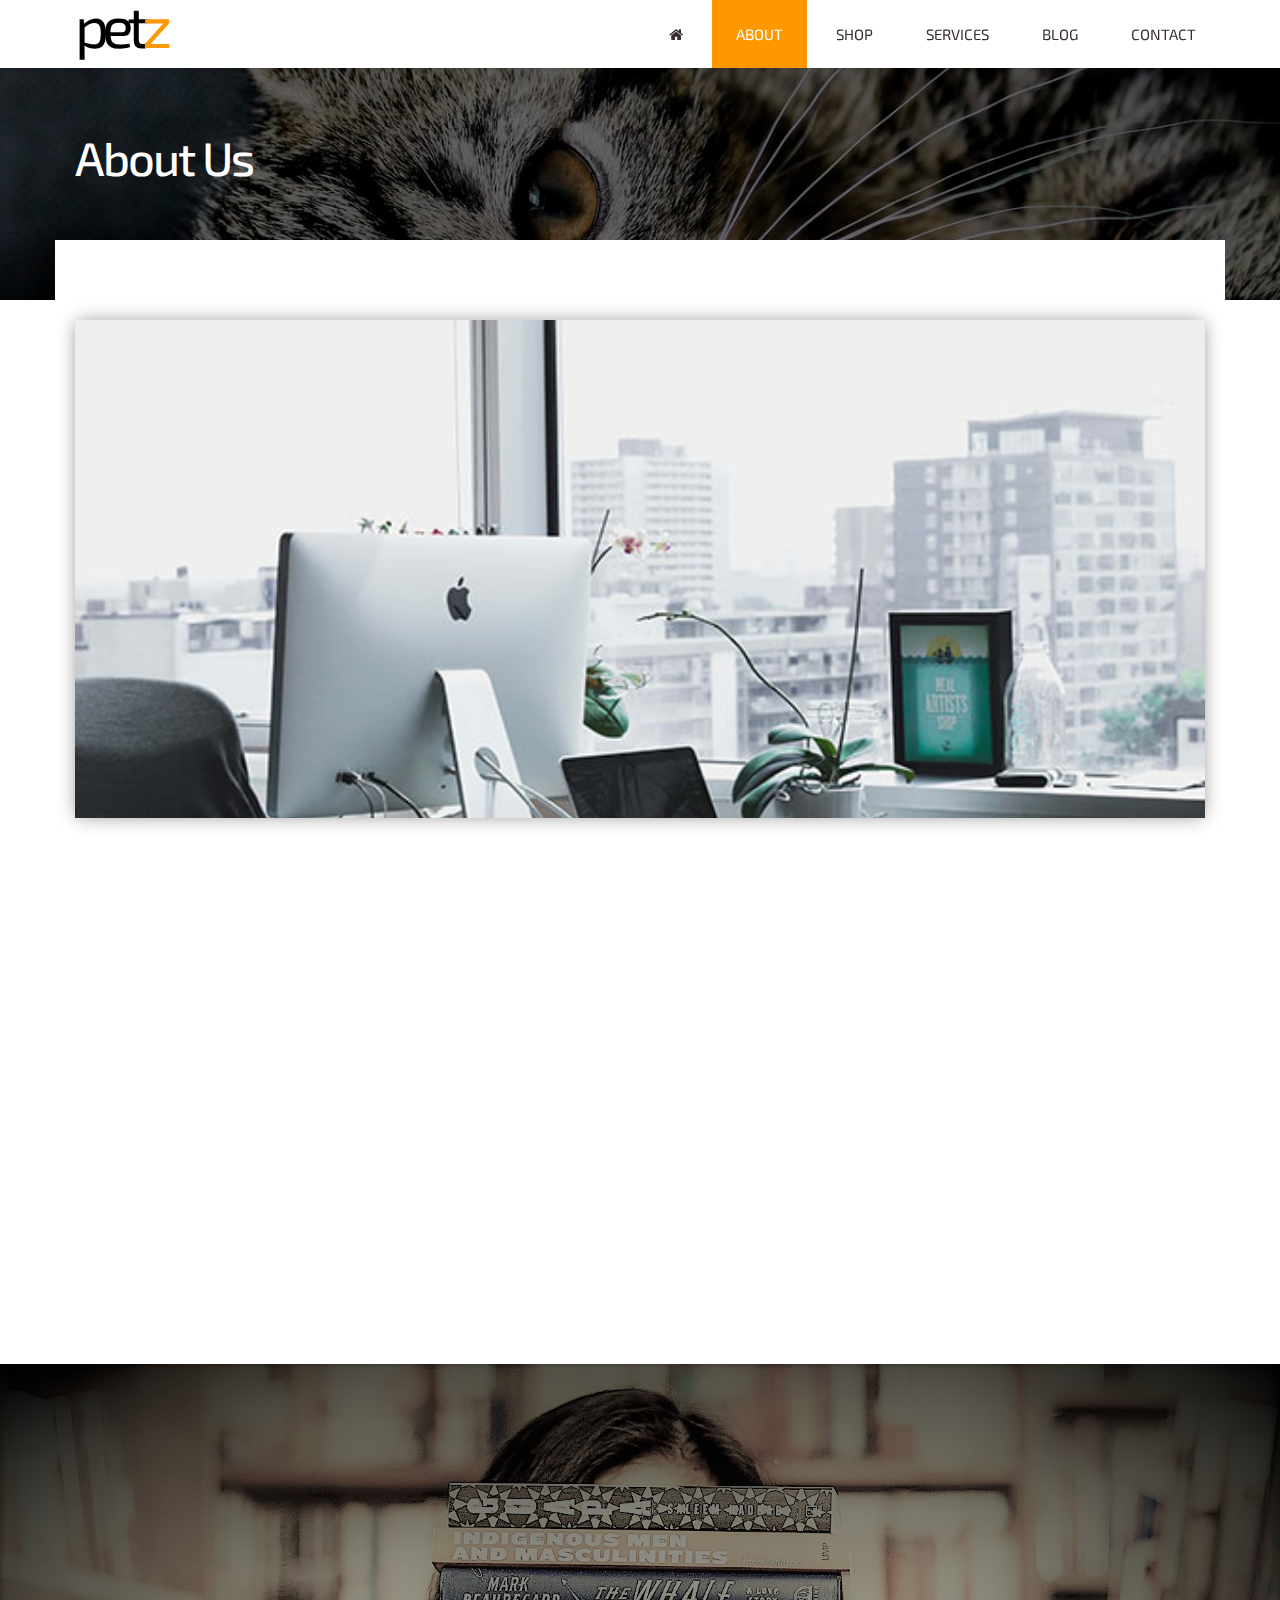
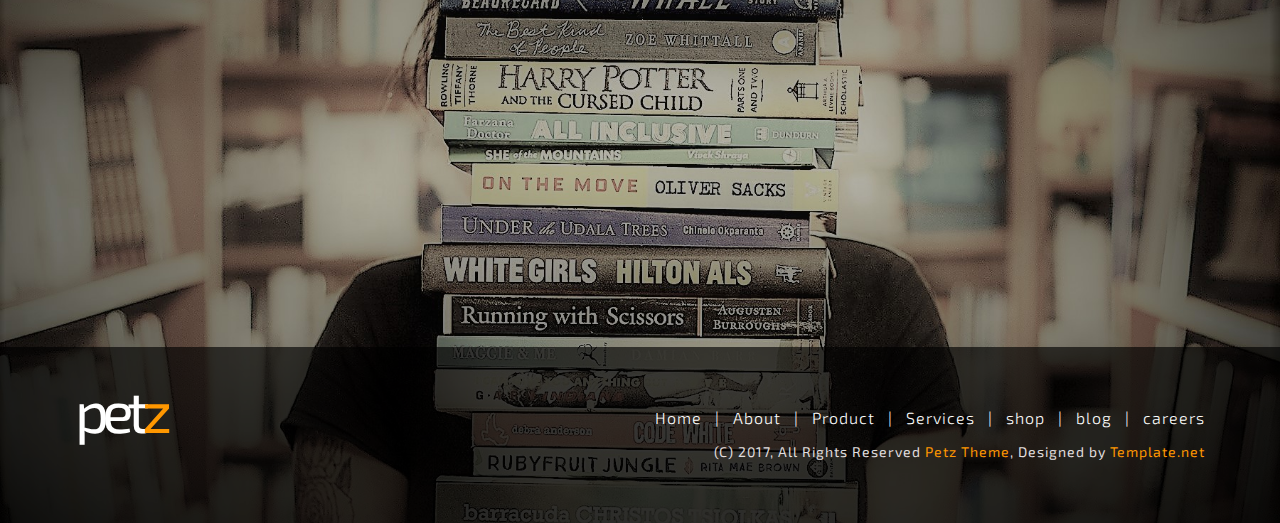
<file: Books template/html/about.html>
<!DOCTYPE html>
<html lang="en">
  <head>
   <!-- Meta Tags -->
    <meta charset="utf-8">
    <meta http-equiv="X-UA-Compatible" content="IE=edge">
    <meta name="description" content="ostacor">
    <meta name="keywords" content="HTML5,CSS3,Bootstrap,JavaScript,jquery">
    <meta name="author" content="">
    <meta name="viewport" content="width=device-width, initial-scale=1">
         
          <title>petz</title>
          <!-- bootstrap -->
          <link href="css/bootstrap.min.css" rel="stylesheet">
          <!-- Custom CSS: custom Styles -->
          <link href="css/animate.css" rel="stylesheet">
          <link href="css/main.css" rel="stylesheet">

          <!-- Google Font and font-awesome -->
          <link href="https://cdnjs.cloudflare.com/ajax/libs/font-awesome/4.7.0/css/font-awesome.css" rel="stylesheet">
          <link href="https://fonts.googleapis.com/css?family=Exo+2:100,200,300,400,400i,500,600,700" rel="stylesheet">
                
          <!-- HTML5 shim and Respond.js for IE8 support of HTML5 elements and media queries -->
          <!-- WARNING: Respond.js doesn't work if you view the page via file:// -->
          <!--[if lt IE 9]>
           
            <script src="https://oss.maxcdn.com/html5shiv/3.7.3/html5shiv.min.js"></script>
            <script src="https://oss.maxcdn.com/respond/1.4.2/respond.min.js"></script>
          <![endif]-->
  <style>.container {padding-right: 20px;padding-left: 20px;}</style>
  </head>
  
<!-- Body Start-->
<body>
<header class="header" id="myHeader">
<!-- nav -->
<nav class="navbar navbar-default navbar-fixed-top">
  <div class="container">
    <!-- Brand and toggle get grouped for better mobile display -->
    <div class="navbar-header">
      <button type="button" class="navbar-toggle collapsed" data-toggle="collapse" data-target="#bs-example-navbar-collapse-1" aria-expanded="false">
        <span class="sr-only">Toggle navigation</span>
        <span class="icon-bar"></span>
        <span class="icon-bar"></span>
        <span class="icon-bar"></span>
      </button>
      <a class="navbar-brand" href="index.html">pet<span>z</span></a>
    </div>

    <!-- Collect the nav links and other content for toggling -->
    <div class="collapse navbar-collapse" id="bs-example-navbar-collapse-1">
      <ul class="nav navbar-nav navbar-right">
        <li><a href="index.html"><i class="fa fa-home" aria-hidden="true"></i> <span class="sr-only">(current)</span></a></li>
        <li class="active"><a href="about.html">About </a></li>
        <li><a href="shop.html">Shop </a></li>
        <li><a href="services.html">Services </a></li>
        <li><a href="blog.html">Blog </a></li>
        <li><a href="#contact">Contact </a></li>
      </ul>
    </div><!-- /.navbar-collapse -->
  </div><!-- /.container-->
</nav>
<!-- nav Ended-->
</header>

<!-- Jumbotron -->
<div class="banner">
  <div class="container">
    <div>
        <h1>about us</h1>
    </div>
  </div>
</div>
<!-- Jumbotron End -->

<!-- About section Start-->
<div class="about">
   <div class="container">
      <div class="inner-content">
              <div class="row">
               <div data-aos="fade-up" data-aos-duration="1500" class="image"></div>
               <div class="about-contant">
                   <p  data-aos="fade-up" data-aos-duration="1000">Lorem Ipsum is simply dummy text of the printing and typesetting industry. Lorem Ipsum has been the industry's standard dummy text ever since the 1500s, when an unknown printer took a galley of type and scrambled it to make a type specimen book. It has survived not only five centuries, but also the leap into electronic typesetting, remaining essentially unchanged. It was popularised in the 1960s with the release of Letraset sheets containing Lorem Ipsum passages, and more recently with desktop publishing software like Aldus PageMaker including versions of Lorem Ipsum.It was popularised in the 1960s with the release of Letraset sheets containing Lorem Ipsum passages, and more recently with desktop publishing software like Aldus PageMaker including versions of Lorem Ipsum.
                   </p>
                   <p  data-aos="fade-up" data-aos-duration="1200">Lorem Ipsum is simply dummy text of the printing and typesetting industry. Lorem Ipsum has been the industry's standard dummy text ever since the 1500s, when an unknown printer took a galley of type and scrambled it to make a type specimen book. It has survived not only five centuries, but also the leap into electronic typesetting, remaining essentially unchanged. It was popularised in the 1960s with the release of Letraset sheets containing Lorem Ipsum passages, and more recently with desktop publishing software like Aldus PageMaker including versions of Lorem Ipsum.It was popularised in the 1960s with the release of Letraset sheets containing Lorem Ipsum passages, and more recently with desktop publishing software like Aldus PageMaker including versions of Lorem Ipsum.
                   </p>
               </div>
               </div>
        </div>
   </div>
</div>
<!-- About section End -->

<!-- Contact Section -->
<section id="contact" class="contact">
 <div class="container">
  <div class="row">
   <div class="inner-content">
    <div class="col-sm-6"  data-aos="fade-right" data-aos-offset="300" data-aos-easing="ease-in-sine" data-aos-duration="1000">
     <h2 class="left">Contact us for support</h2>
      <form>
      <div class="row">
        <div class="col-sm-6 form-group">
          <input class="form-control" name="name" placeholder="Name" type="text" required>
        </div>
        <div class="col-sm-6 form-group">
          <input class="form-control" name="email" placeholder="Email" type="email" required>
        </div>
      </div>
      <textarea class="form-control" name="comments" placeholder="Comment" rows="8"></textarea><br>
      <div class="row">
        <div class="col-sm-12 form-group">
          <button class="btn btn-default pull-left" type="submit">Get In Touch</button>
        </div>
      </div> 
      </form>
    </div>
    <div class="col-sm-5 address"  data-aos="fade-left" data-aos-offset="300" data-aos-easing="ease-in-sine" data-aos-duration="1000">
      <h2>Our Office Address</h2>
      <p>Lorem Ipsum is simply dummy text of the printing and typesetting industry. Lorem Ipsum has been the industry's standard dummy text ever since the 1500s, when an unknown printer took a galley of type and scrambled it to make a type specimen book. It has survived not only five </p>
      <ul class="social-icon">
         <li><a href="#"><i class="fa fa-facebook-square" aria-hidden="true"></i></a></li>
         <li><a href="#"><i class="fa fa-twitter-square" aria-hidden="true"></i></a></li>
         <li><a href="#"><i class="fa fa-youtube-square" aria-hidden="true"></i></a></li>
         <li><a href="#"><i class="fa fa-pinterest-square" aria-hidden="true"></i></a></li>
      </ul>
    </div>
  </div>
  </div>
    </div>
  <footer class="main-footer">
     <div class="container">
     <div class="row">
      <div class="col-sm-3">
          <p><a class="footer-logo" href="index.html">pet<span>z</span></a></p>
      </div>
      <div class="col-sm-9">
          <ul>
            <li><a href="index.html">Home</a></li>
            <li><a class="hidden-xs" href="#">|</a></li>
            <li><a href="about.html">About</a></li>
            <li><a class="hidden-xs" href="#">|</a></li>
            <li><a href="products.html">Product</a></li>
            <li><a class="hidden-xs" href="#">|</a></li>
            <li><a href="services.html">Services</a></li>
            <li><a class="hidden-xs" href="#">|</a></li>
            <li><a href="shop.html">shop</a></li>
            <li><a class="hidden-xs" href="#">|</a></li>
            <li><a href="blog.html">blog</a></li>
            <li><a class="hidden-xs" href="#">|</a></li>
            <li><a href="careers.html">careers</a></li>
          </ul>
          <p>(C) 2017, All Rights Reserved <span><a href="https://www.template.net/editable/websites/html5" target="_blank">Petz Theme</a></span>, Designed by <span><a href="https://www.template.net/editable/websites/html5" target="_blank">Template.net</a></span></p>
      </div>
      </div>
      </div>
  </footer>
</section>
<!-- Contact Section End -->
   
    <!-- jQuery (necessary for Bootstrap's JavaScript plugins) -->
    <script src="https://ajax.googleapis.com/ajax/libs/jquery/1.11.3/jquery.min.js"></script>
    <!-- Include all compiled plugins (below), or include individual files as needed -->
    <script src="js/animate.js"></script>
    <script src="js/bootstrap.min.js"></script>
    <script src="js/custom.js"></script>

    </body>
  <!-- Body Ended -->
</html>
</file>
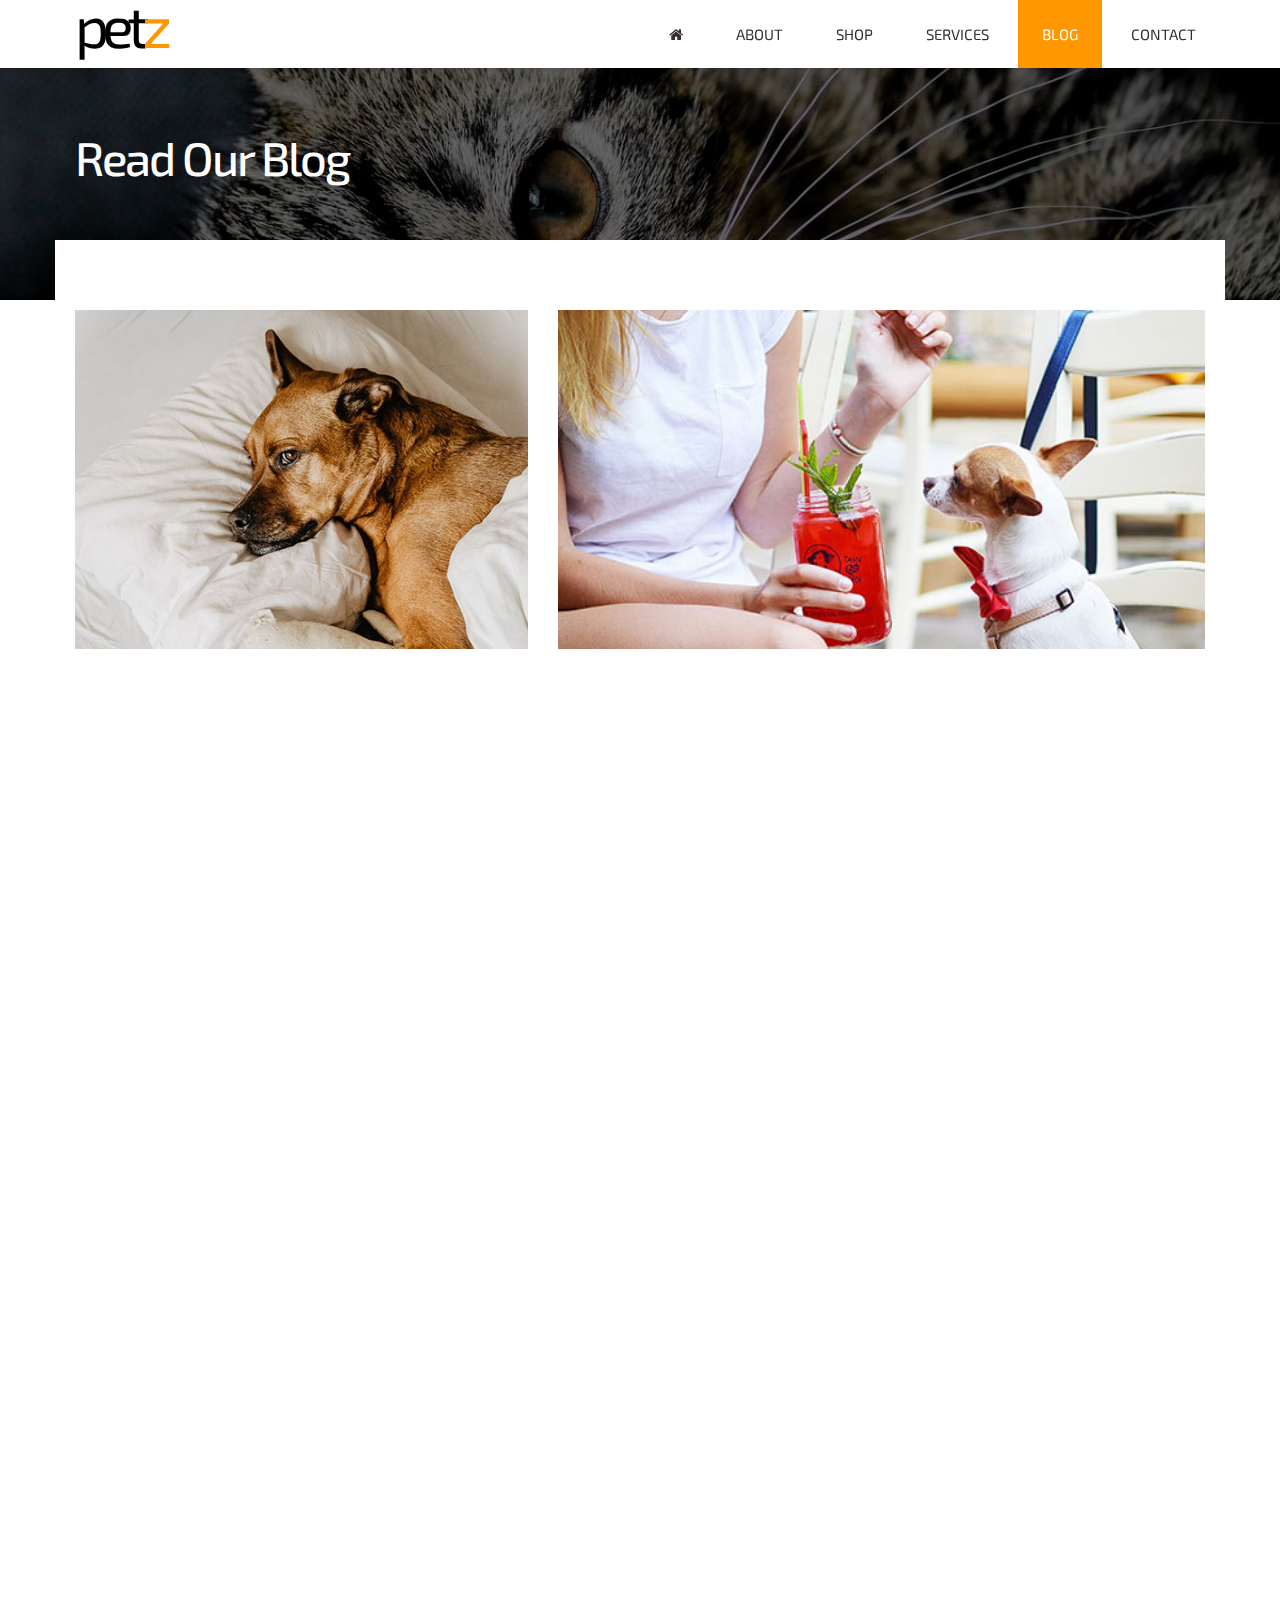
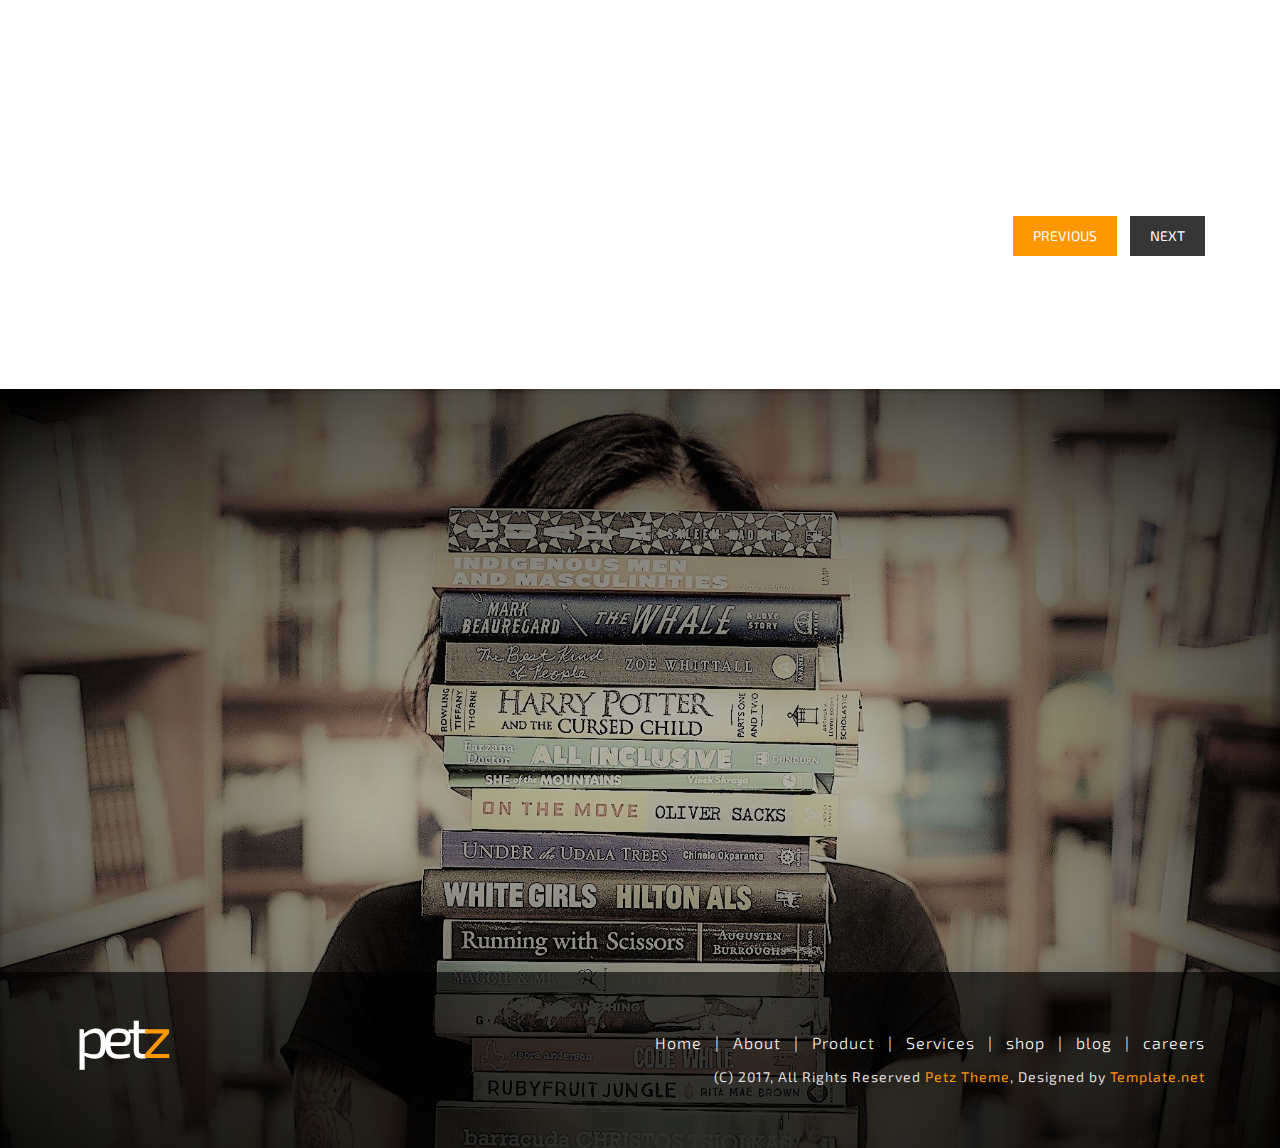
<file: Books template/html/blog.html>
<!DOCTYPE html>
<html lang="en">
  <head>
   <!-- Meta Tags -->
    <meta charset="utf-8">
    <meta http-equiv="X-UA-Compatible" content="IE=edge">
    <meta name="description" content="ostacor">
    <meta name="keywords" content="HTML5,CSS3,Bootstrap,JavaScript,jquery">
    <meta name="author" content="">
    <meta name="viewport" content="width=device-width, initial-scale=1">
         
          <title>petz</title>
          <!-- bootstrap -->
          <link href="css/bootstrap.min.css" rel="stylesheet">
          <!-- Custom CSS: custom Styles -->
          <link href="css/animate.css" rel="stylesheet">
          <link href="css/main.css" rel="stylesheet">

          <!-- Google Font and font-awesome -->
          <link href="https://cdnjs.cloudflare.com/ajax/libs/font-awesome/4.7.0/css/font-awesome.css" rel="stylesheet">
          <link href="https://fonts.googleapis.com/css?family=Montserrat:200,400" rel="stylesheet">
          <link href="https://fonts.googleapis.com/css?family=Exo+2:100,200,300,400,400i,500,600,700" rel="stylesheet">
                
          <!-- HTML5 shim and Respond.js for IE8 support of HTML5 elements and media queries -->
          <!-- WARNING: Respond.js doesn't work if you view the page via file:// -->
          <!--[if lt IE 9]>
           
            <script src="https://oss.maxcdn.com/html5shiv/3.7.3/html5shiv.min.js"></script>
            <script src="https://oss.maxcdn.com/respond/1.4.2/respond.min.js"></script>
          <![endif]-->
  <style>.container {padding-right: 20px;padding-left: 20px;}</style>
  </head>
  
<!-- Body Start-->
<body>
<header class="header" id="myHeader">
<!-- nav -->
<nav class="navbar navbar-default navbar-fixed-top">
  <div class="container">
    <!-- Brand and toggle get grouped for better mobile display -->
    <div class="navbar-header">
      <button type="button" class="navbar-toggle collapsed" data-toggle="collapse" data-target="#bs-example-navbar-collapse-1" aria-expanded="false">
        <span class="sr-only">Toggle navigation</span>
        <span class="icon-bar"></span>
        <span class="icon-bar"></span>
        <span class="icon-bar"></span>
      </button>
      <a class="navbar-brand" href="index.html">pet<span>z</span></a>
    </div>

    <!-- Collect the nav links and other content for toggling -->
    <div class="collapse navbar-collapse" id="bs-example-navbar-collapse-1">
      <ul class="nav navbar-nav navbar-right">
        <li><a href="index.html"><i class="fa fa-home" aria-hidden="true"></i> <span class="sr-only">(current)</span></a></li>
        <li><a href="about.html">About </a></li>
        <li><a href="shop.html">Shop </a></li>
        <li><a href="services.html">Services </a></li>
        <li class="active"><a href="careers.html">Blog </a></li>
        <li><a href="#contact">Contact </a></li>
      </ul>
    </div><!-- /.navbar-collapse -->
  </div><!-- /.container-->
</nav>
<!-- nav Ended-->
</header>

<!-- Jumbotron -->
<div class="banner">
  <div class="container">
    <div class="row">
        <div class="col-sm-12"><h1>Read Our Blog</h1></div>
    </div>
  </div>
</div>
<!-- Jumbotron End -->

<!-- Blog Section Start -->
<section class="blog">
<div class="container">
   <div class="inner-content">
    <div class="row"  data-aos="fade-right" data-aos-offset="300" data-aos-easing="ease-in-sine" data-aos-duration="500">
        <div class="col-xs-12 col-sm-6 col-md-5">            
            <div class="thumbnail">
                <div class="caption">
    				<h3><a href="blog_single.html">Man sitting with pet on the rocky beach of california!</a></h3>
    				<p><span><a href="blog_single.html">read more...</a></span></p>
                    <h4><span><a href="blog_single.html">Pets</a> </span> , <span><a href="blog_single.html">Pet</a> </span> , <span><a href="blog_single.html">care</a> </span> , <span><a href="blog_single.html">blog</a> </span></h4>
                </div>
                <img src="images/blog-2.jpg" class="img-responsive" alt="...">
            </div>
        </div>
      
        <div class="col-xs-12 col-sm-6 col-md-7">            
            <div class="thumbnail">
                <div class="caption">
    				<h3><a href="blog_single.html">Man sitting with pet on the rocky beach of california!</a></h3>
    				<p><span><a href="blog_single.html">read more...</a></span></p>
                    <h4><span><a href="blog_single.html">Pets</a> </span> , <span><a href="blog_single.html">Pet</a> </span> , <span><a href="blog_single.html">care</a> </span> , <span><a href="blog_single.html">blog</a> </span></h4>
                </div>
                <img src="images/blog-3.jpg" class="img-responsive" alt="...">
            </div>
        </div>
    </div>
    <div class="row" data-aos="fade-left" data-aos-offset="300" data-aos-easing="ease-in-sine" data-aos-duration="500">
        <div class="col-xs-12 col-sm-6 col-md-7">            
            <div class="thumbnail">
                <div class="caption">
    				<h3><a href="blog_single.html">Man sitting with pet on the rocky beach of california!</a></h3>
    				<p><span><a href="blog_single.html">read more...</a></span></p>
                    <h4><span><a href="blog_single.html">Pets</a> </span> , <span><a href="blog_single.html">Pet</a> </span> , <span><a href="blog_single.html">care</a> </span> , <span><a href="blog_single.html">blog</a> </span></h4>
                </div>
                <img src="images/blog-6.jpg" class="img-responsive" alt="...">
            </div>
        </div>
      
        <div class="col-xs-12 col-sm-6 col-md-5">            
            <div class="thumbnail">
                <div class="caption">
    				<h3><a href="blog_single.html">Man sitting with pet on the rocky beach of california!</a></h3>
    				<p><span><a href="blog_single.html">read more...</a></span></p>
                    <h4><span><a href="blog_single.html">Pets</a> </span> , <span><a href="blog_single.html">Pet</a> </span> , <span><a href="blog_single.html">care</a> </span> , <span><a href="blog_single.html">blog</a> </span></h4>
                </div>
                <img src="images/blog-5.jpg" alt="...">
            </div>
        </div>
    </div>
    <div class="row"  data-aos="fade-right" data-aos-offset="300" data-aos-easing="ease-in-sine" data-aos-duration="500">
        <div class="col-xs-12 col-sm-6 col-md-5">            
            <div class="thumbnail">
                <div class="caption">
    				<h3><a href="blog_single.html">Man sitting with pet on the rocky beach of california!</a></h3>
    				<p><span><a href="blog_single.html">read more...</a></span></p>
                    <h4><span><a href="blog_single.html">Pets</a> </span> , <span><a href="blog_single.html">Pet</a> </span> , <span><a href="blog_single.html">care</a> </span> , <span><a href="blog_single.html">blog</a> </span></h4>
                </div>
                <img src="images/blog-2.jpg" class="img-responsive" alt="...">
            </div>
        </div>
      
        <div class="col-xs-12 col-sm-6 col-md-7">
            <div class="thumbnail">
                <div class="caption">
    				<h3><a href="blog_single.html">Man sitting with pet on the rocky beach of california!</a></h3>
    				<p><span><a href="blog_single.html">read more...</a></span></p>
                    <h4><span><a href="blog_single.html">Pets</a> </span> , <span><a href="blog_single.html">Pet</a> </span> , <span><a href="blog_single.html">care</a> </span> , <span><a href="blog_single.html">blog</a> </span></h4>
                </div>
                <img src="images/blog-3.jpg" class="img-responsive" alt="...">
            </div>
        </div>
    </div>
    <div class="row" data-aos="fade-left" data-aos-offset="300" data-aos-easing="ease-in-sine" data-aos-duration="500">
        <div class="col-xs-12 col-sm-6 col-md-7">            
            <div class="thumbnail">
                <div class="caption">
    				<h3><a href="blog_single.html">Man sitting with pet on the rocky beach of california!</a></h3>
    				<p><span><a href="blog_single.html">read more...</a></span></p>
                    <h4><span><a href="blog_single.html">Pets</a> </span> , <span><a href="blog_single.html">Pet</a> </span> , <span><a href="blog_single.html">care</a> </span> , <span><a href="blog_single.html">blog</a> </span></h4>
                </div>
                <img src="images/blog-6.jpg" class="img-responsive" alt="...">
            </div>
        </div>
      
        <div class="col-xs-12 col-sm-6 col-md-5">            
            <div class="thumbnail">
                <div class="caption">
    				<h3><a href="blog_single.html">Man sitting with pet on the rocky beach of california!</a></h3>
    				<p><span><a href="blog_single.html">read more...</a></span></p>
                    <h4><span><a href="blog_single.html">Pets</a> </span> , <span><a href="blog_single.html">Pet</a> </span> , <span><a href="#">care</a> </span> , <span><a href="blog_single.html">blog</a> </span></h4>
                </div>
                <img src="images/blog-5.jpg" alt="...">
            </div>
        </div>
    </div>
     <div class="products-display">
        <a href="#" class="previous">Previous</a>
        <a href="#" class="next">Next</a>
     </div>
    </div>
</div><!-- /.container -->
</section>

<!-- Blog Section End -->

<!-- Contact Section -->
<section id="contact" class="contact">
 <div class="container">
  <div class="row">
   <div class="inner-content">
    <div class="col-sm-6"  data-aos="fade-right" data-aos-offset="300" data-aos-easing="ease-in-sine" data-aos-duration="500">
     <h2 class="left">Contact us for support</h2>
      <form>
      <div class="row">
        <div class="col-sm-6 form-group">
          <input class="form-control" name="name" placeholder="Name" type="text" required>
        </div>
        <div class="col-sm-6 form-group">
          <input class="form-control" name="email" placeholder="Email" type="email" required>
        </div>
      </div>
      <textarea class="form-control" name="comments" placeholder="Comment" rows="8"></textarea><br>
      <div class="row">
        <div class="col-sm-12 form-group">
          <button class="btn btn-default pull-left" type="submit">Get In Touch</button>
        </div>
      </div> 
      </form>
    </div>
    <div class="col-sm-5 address"  data-aos="fade-left" data-aos-offset="300" data-aos-easing="ease-in-sine" data-aos-duration="500">
      <h2>Our Office Address</h2>
      <p>Lorem Ipsum is simply dummy text of the printing and typesetting industry. Lorem Ipsum has been the industry's standard dummy text ever since the 1500s, when an unknown printer took a galley of type and scrambled it to make a type specimen book. It has survived not only five </p>
      <ul class="social-icon">
         <li><a href="#"><i class="fa fa-facebook-square" aria-hidden="true"></i></a></li>
         <li><a href="#"><i class="fa fa-twitter-square" aria-hidden="true"></i></a></li>
         <li><a href="#"><i class="fa fa-youtube-square" aria-hidden="true"></i></a></li>
         <li><a href="#"><i class="fa fa-pinterest-square" aria-hidden="true"></i></a></li>
      </ul>
    </div>
  </div>
  </div>
    </div>
  <footer class="main-footer">
     <div class="container">
     <div class="row">
      <div class="col-sm-3">
          <p><a class="footer-logo" href="index.html">pet<span>z</span></a></p>
      </div>
      <div class="col-sm-9">
          <ul>
            <li><a href="index.html">Home</a></li>
            <li><a class="hidden-xs" href="#">|</a></li>
            <li><a href="about.html">About</a></li>
            <li><a class="hidden-xs" href="#">|</a></li>
            <li><a href="products.html">Product</a></li>
            <li><a class="hidden-xs" href="#">|</a></li>
            <li><a href="services.html">Services</a></li>
            <li><a class="hidden-xs" href="#">|</a></li>
            <li><a href="shop.html">shop</a></li>
            <li><a class="hidden-xs" href="#">|</a></li>
            <li><a href="blog.html">blog</a></li>
            <li><a class="hidden-xs" href="#">|</a></li>
            <li><a href="careers.html">careers</a></li>
          </ul>
          <p>(C) 2017, All Rights Reserved <span><a href="https://www.template.net/editable/websites/html5" target="_blank">Petz Theme</a></span>, Designed by <span><a href="https://www.template.net/editable/websites/html5" target="_blank">Template.net</a></span></p>
      </div>
      </div>
      </div>
  </footer>
</section>
<!-- Contact Section End -->
   
    <!-- jQuery (necessary for Bootstrap's JavaScript plugins) -->
    <script src="https://ajax.googleapis.com/ajax/libs/jquery/1.11.3/jquery.min.js"></script>
    <!-- Include all compiled plugins (below), or include individual files as needed -->
    <script src="js/animate.js"></script>
    <script src="js/bootstrap.min.js"></script>
    <script src="js/custom.js"></script>

    </body>
  <!-- Body Ended -->
</html>
</file>
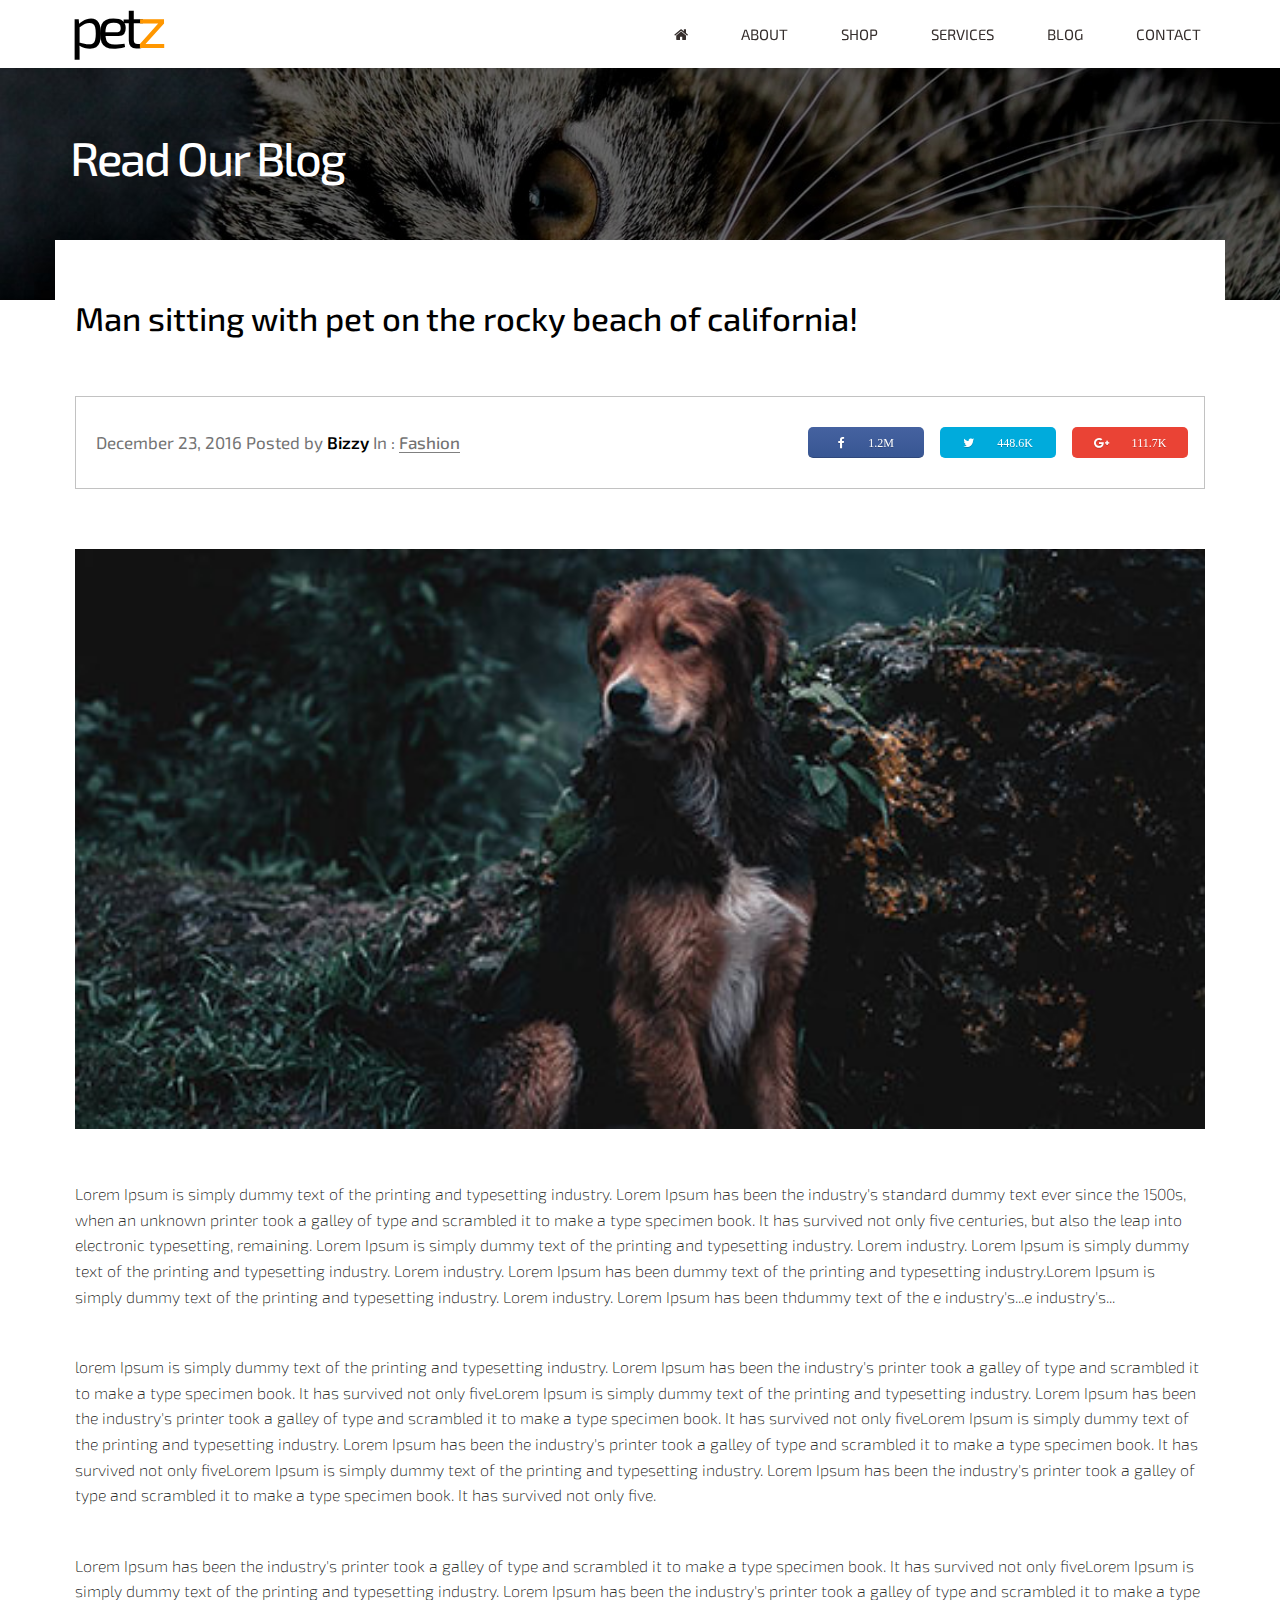
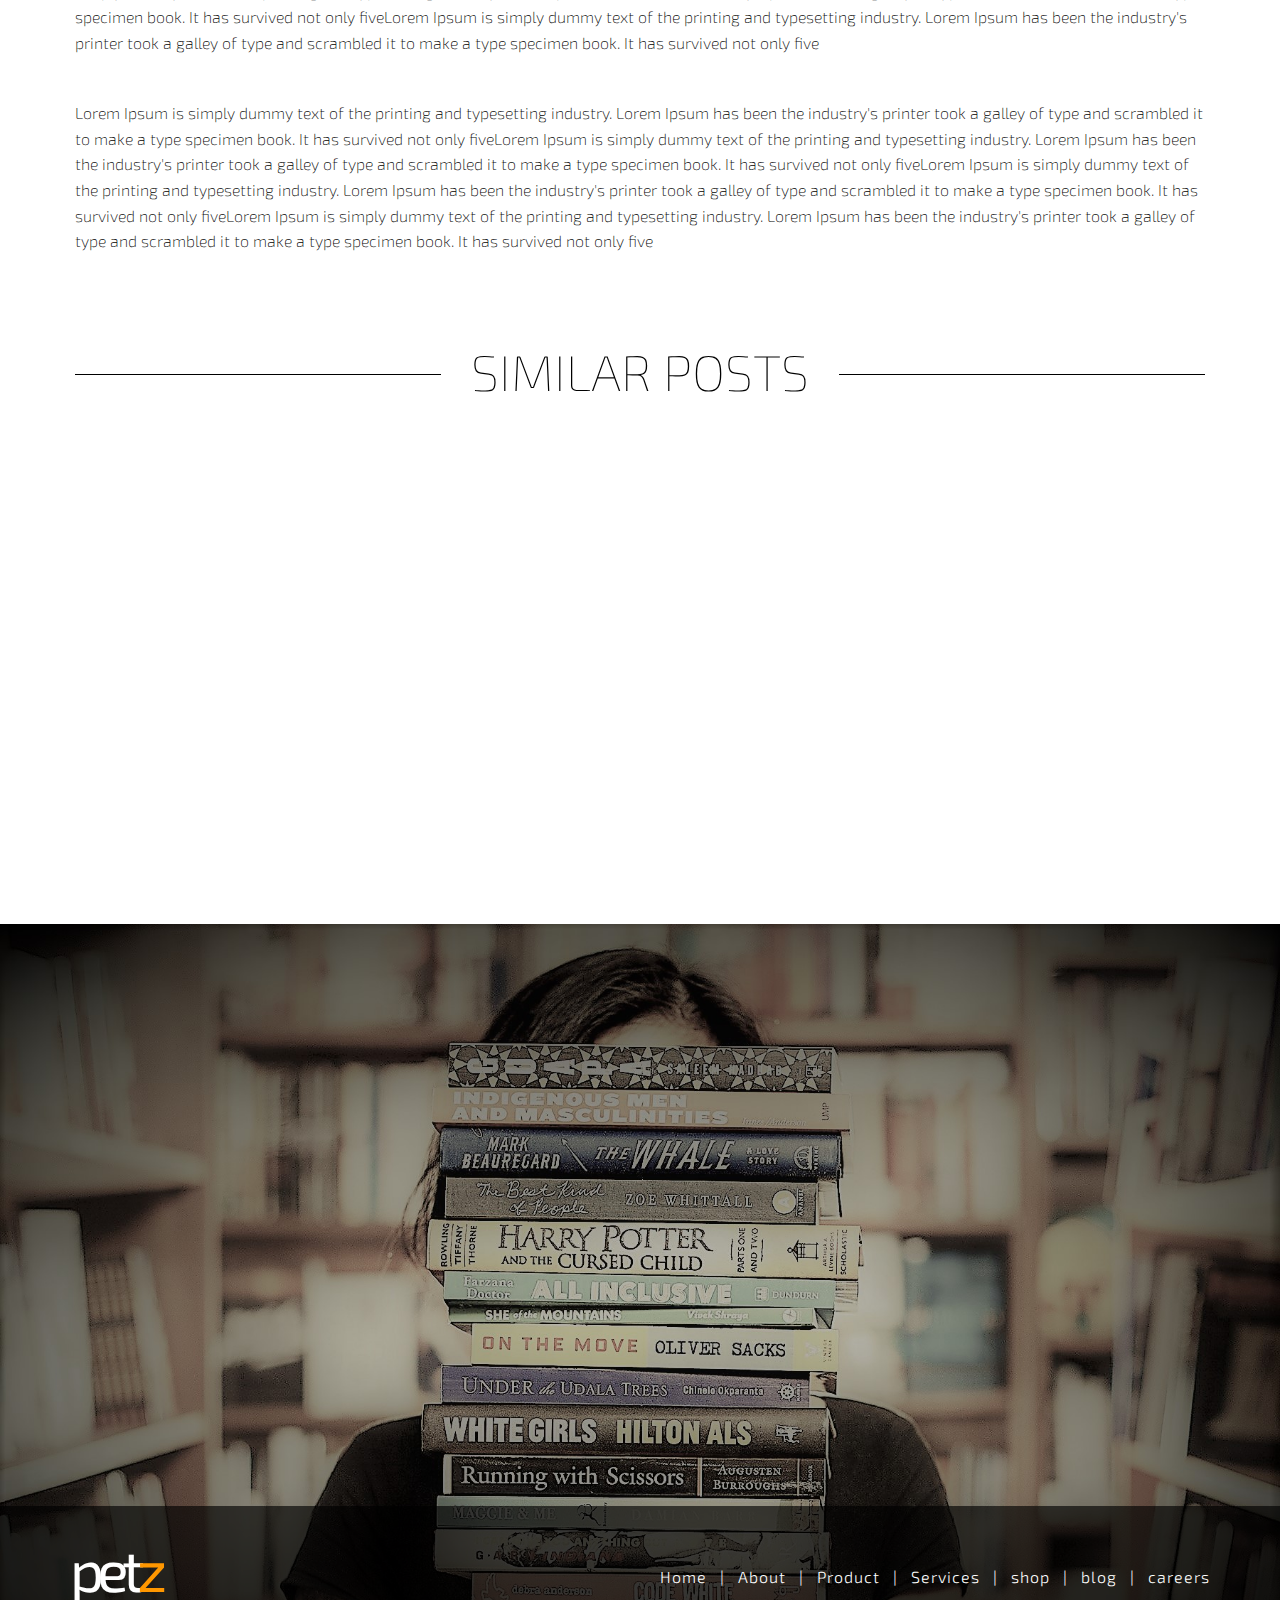
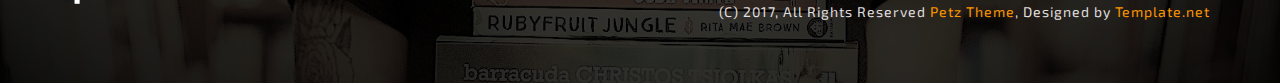
<file: Books template/html/blog_single.html>
<!DOCTYPE html>
<html lang="en">
  <head>
   <!-- Meta Tags -->
    <meta charset="utf-8">
    <meta http-equiv="X-UA-Compatible" content="IE=edge">
    <meta name="description" content="ostacor">
    <meta name="keywords" content="HTML5,CSS3,Bootstrap,JavaScript,jquery">
    <meta name="author" content="">
    <meta name="viewport" content="width=device-width, initial-scale=1">
         
          <title>petz</title>
          <!-- bootstrap -->
          <link href="css/bootstrap.min.css" rel="stylesheet">
          <!-- Custom CSS: custom Styles -->
          <link href="css/animate.css" rel="stylesheet">
          <link href="css/main.css" rel="stylesheet">

          <!-- Google Font and font-awesome -->
          <link href="https://cdnjs.cloudflare.com/ajax/libs/font-awesome/4.7.0/css/font-awesome.css" rel="stylesheet">
          <link href="https://fonts.googleapis.com/css?family=Montserrat:200,400" rel="stylesheet">
          <link href="https://fonts.googleapis.com/css?family=Exo+2:100,200,300,400,400i,500,600,700" rel="stylesheet">
                
          <!-- HTML5 shim and Respond.js for IE8 support of HTML5 elements and media queries -->
          <!-- WARNING: Respond.js doesn't work if you view the page via file:// -->
          <!--[if lt IE 9]>
           
            <script src="https://oss.maxcdn.com/html5shiv/3.7.3/html5shiv.min.js"></script>
            <script src="https://oss.maxcdn.com/respond/1.4.2/respond.min.js"></script>
          <![endif]-->
      <style>.blog_single .container {padding-right: 20px;padding-left: 20px;margin-top: -60px;background: white;}</style>
  </head>
  
<!-- Body Start-->
<body>
<header class="header" id="myHeader">
<!-- nav -->
<nav class="navbar navbar-default navbar-fixed-top">
  <div class="container">
    <!-- Brand and toggle get grouped for better mobile display -->
    <div class="navbar-header">
      <button type="button" class="navbar-toggle collapsed" data-toggle="collapse" data-target="#bs-example-navbar-collapse-1" aria-expanded="false">
        <span class="sr-only">Toggle navigation</span>
        <span class="icon-bar"></span>
        <span class="icon-bar"></span>
        <span class="icon-bar"></span>
      </button>
      <a class="navbar-brand" href="index.html">pet<span>z</span></a>
    </div>

    <!-- Collect the nav links and other content for toggling -->
    <div class="collapse navbar-collapse" id="bs-example-navbar-collapse-1">
      <ul class="nav navbar-nav navbar-right">
        <li><a href="index.html"><i class="fa fa-home" aria-hidden="true"></i> <span class="sr-only">(current)</span></a></li>
        <li><a href="about.html">About </a></li>
        <li><a href="shop.html">Shop </a></li>
        <li><a href="services.html">Services </a></li>
        <li><a href="blog.html">Blog </a></li>
        <li><a href="#contact">Contact </a></li>
      </ul>
    </div><!-- /.navbar-collapse -->
  </div><!-- /.container-->
</nav>
<!-- nav Ended-->
</header>

<!-- Jumbotron -->
<div class="banner">
  <div class="container">
    <div class="row">
        <div class="col-sm-12"><h1>Read Our Blog</h1></div>
    </div>
  </div>
</div>
<!-- Jumbotron End -->

<!-- blog_single section Start -->
<section class="blog_single">
<div class="container">
   <div class="heading">
    <h2>Man sitting with pet on the rocky beach of california!</h2>
   </div>
   <div class="social-buttons" data-aos="fade-up" data-aos-duration="500">
    <div class="row">
       <div class="col-sm-7 col-md-6">
          <div class="inner-text">
           <h3>December 23, 2016 Posted by <span>Bizzy</span> In : <span>Fashion</span></h3>
       </div>
       </div>
        <div class="col-sm-5 col-md-6">
            <ul class="mbm_social">
            	<li><a class="social-facebook" href="#">
            		<i class="fa fa-facebook"><small>1.2m</small></i>
            		
            		<div class="tooltip"><span>facebook</span></div>
            		</a>
            	</li>
            	<li><a class="social-twitter" href="#">
            		<i class="fa fa-twitter"><small>448.6k</small></i>
            		<div class="tooltip"><span>Twitter</span></div>
            		</a>
            	</li>
            	<li><a class="social-google-plus" href="#">
            		<i class="fa fa-google-plus"><small>111.7k</small></i>
            		<div class="tooltip"><span>google</span></div>
            		</a>
            	</li>
            </ul>
        </div>
      </div>
    </div>

  <div class="contant">
    <div class="row" style="margin-right: 0; margin-left: 0;" data-aos="fade-up" data-aos-duration="500">
        <img src="images/blog-single.jpg" alt="" class="img-thumbnail img-responsive image">
        <p>
         Lorem Ipsum is simply dummy text of the printing and typesetting industry. Lorem Ipsum has been the industry's standard dummy text ever since the 1500s, when an unknown printer took a galley of type and scrambled it to make a type specimen book. It has survived not only five centuries, but also the leap into electronic typesetting, remaining. Lorem Ipsum is simply dummy text of the printing and typesetting industry. Lorem industry. Lorem Ipsum is simply dummy text of the printing and typesetting industry. Lorem industry. Lorem Ipsum has been dummy text of the printing and typesetting industry.Lorem Ipsum is simply dummy text of the printing and typesetting industry. Lorem industry. Lorem Ipsum has been thdummy text of the e industry's...e industry's...
        </p>
         
        <p>
         lorem Ipsum is simply dummy text of the printing and typesetting industry. Lorem Ipsum has been the industry's printer took a galley of type and scrambled it to make a type specimen book. It has survived not only fiveLorem Ipsum is simply dummy text of the printing and typesetting industry. Lorem Ipsum has been the industry's printer took a galley of type and scrambled it to make a type specimen book. It has survived not only fiveLorem Ipsum is simply dummy text of the printing and typesetting industry. Lorem Ipsum has been the industry's printer took a galley of type and scrambled it to make a type specimen book. It has survived not only fiveLorem Ipsum is simply dummy text of the printing and typesetting industry. Lorem Ipsum has been the industry's printer took a galley of type and scrambled it to make a type specimen book. It has survived not only five.
        </p>
         
        <p>
        Lorem Ipsum has been the industry's printer took a galley of type and scrambled it to make a type specimen book. It has survived not only fiveLorem Ipsum is simply dummy text of the printing and typesetting industry. Lorem Ipsum has been the industry's printer took a galley of type and scrambled it to make a type specimen book. It has survived not only fiveLorem Ipsum is simply dummy text of the printing and typesetting industry. Lorem Ipsum has been the industry's printer took a galley of type and scrambled it to make a type specimen book. It has survived not only five
        </p>
             
        <p>
         Lorem Ipsum is simply dummy text of the printing and typesetting industry. Lorem Ipsum has been the industry's printer took a galley of type and scrambled it to make a type specimen book. It has survived not only fiveLorem Ipsum is simply dummy text of the printing and typesetting industry. Lorem Ipsum has been the industry's printer took a galley of type and scrambled it to make a type specimen book. It has survived not only fiveLorem Ipsum is simply dummy text of the printing and typesetting industry. Lorem Ipsum has been the industry's printer took a galley of type and scrambled it to make a type specimen book. It has survived not only fiveLorem Ipsum is simply dummy text of the printing and typesetting industry. Lorem Ipsum has been the industry's printer took a galley of type and scrambled it to make a type specimen book. It has survived not only five
        </p>
    
     </div>
  </div>
<div class="blog blog-single">
     <h4 class="subtitle"><span>Similar Posts</span></h4>
    <div class="row" data-aos="fade-left" data-aos-offset="300" data-aos-easing="ease-in-sine" data-aos-duration="500">
        <div class="col-xs-12 col-sm-6 col-md-7">            
            <div class="thumbnail">
                <div class="caption">
    				<h3><a href="blog_single.html">Man sitting with pet on the rocky beach of california!</a></h3>
    				<p><span><a href="blog_single.html">read more...</a></span></p>
                    <h4><span><a href="blog_single.html">Pets</a> </span> , <span><a href="blog_single.html">Pet</a> </span> , <span><a href="blog_single.html">care</a> </span> , <span><a href="blog_single.html">blog</a> </span></h4>
                </div>
                <img src="images/blog-6.jpg" class="img-responsive" alt="...">
            </div>
        </div>
        <div class="col-xs-12 col-sm-6 col-md-5">            
            <div class="thumbnail">
                <div class="caption">
    				<h3><a href="blog_single.html">Man sitting with pet on the rocky beach of california!</a></h3>
    				<p><span><a href="blog_single.html">read more...</a></span></p>
                    <h4><span><a href="blog_single.html">Pets</a> </span> , <span><a href="blog_single.html">Pet</a> </span> , <span><a href="blog_single.html">care</a> </span> , <span><a href="blog_single.html">blog</a> </span></h4>
                </div>
                <img src="images/blog-2.jpg" class="img-responsive" alt="...">
            </div>
        </div>
    </div>
</div>
</div><!-- /.container -->
</section>
<!-- blog_single section Ended -->

<!-- Contact Section -->
<section id="contact" class="contact">
 <div class="container">
  <div class="row">
   <div class="inner-content">
    <div class="col-sm-6"  data-aos="fade-right" data-aos-offset="300" data-aos-easing="ease-in-sine" data-aos-duration="500">
     <h2 class="left">Contact us for support</h2>
      <form>
      <div class="row">
        <div class="col-sm-6 form-group">
          <input class="form-control" name="name" placeholder="Name" type="text" required>
        </div>
        <div class="col-sm-6 form-group">
          <input class="form-control" name="email" placeholder="Email" type="email" required>
        </div>
      </div>
      <textarea class="form-control" name="comments" placeholder="Comment" rows="8"></textarea><br>
      <div class="row">
        <div class="col-sm-12 form-group">
          <button class="btn btn-default pull-left" type="submit">Get In Touch</button>
        </div>
      </div> 
      </form>
    </div>
    <div class="col-sm-5 address"  data-aos="fade-left" data-aos-offset="300" data-aos-easing="ease-in-sine" data-aos-duration="500">
      <h2>Our Office Address</h2>
      <p>Lorem Ipsum is simply dummy text of the printing and typesetting industry. Lorem Ipsum has been the industry's standard dummy text ever since the 1500s, when an unknown printer took a galley of type and scrambled it to make a type specimen book. It has survived not only five </p>
      <ul class="social-icon">
         <li><a href="#"><i class="fa fa-facebook-square" aria-hidden="true"></i></a></li>
         <li><a href="#"><i class="fa fa-twitter-square" aria-hidden="true"></i></a></li>
         <li><a href="#"><i class="fa fa-youtube-square" aria-hidden="true"></i></a></li>
         <li><a href="#"><i class="fa fa-pinterest-square" aria-hidden="true"></i></a></li>
      </ul>
    </div>
  </div>
  </div>
    </div>
  <footer class="main-footer">
     <div class="container">
     <div class="row">
      <div class="col-sm-3">
          <p><a class="footer-logo" href="index.html">pet<span>z</span></a></p>
      </div>
      <div class="col-sm-9">
          <ul>
            <li><a href="index.html">Home</a></li>
            <li><a class="hidden-xs" href="#">|</a></li>
            <li><a href="about.html">About</a></li>
            <li><a class="hidden-xs" href="#">|</a></li>
            <li><a href="products.html">Product</a></li>
            <li><a class="hidden-xs" href="#">|</a></li>
            <li><a href="services.html">Services</a></li>
            <li><a class="hidden-xs" href="#">|</a></li>
            <li><a href="shop.html">shop</a></li>
            <li><a class="hidden-xs" href="#">|</a></li>
            <li><a href="blog.html">blog</a></li>
            <li><a class="hidden-xs" href="#">|</a></li>
            <li><a href="careers.html">careers</a></li>
          </ul>
          <p>(C) 2017, All Rights Reserved <span><a href="https://www.template.net/editable/websites/html5" target="_blank">Petz Theme</a></span>, Designed by <span><a href="https://www.template.net/editable/websites/html5" target="_blank">Template.net</a></span></p>
      </div>
      </div>
      </div>
  </footer>
</section>
<!-- Contact Section End -->
   
    <!-- jQuery (necessary for Bootstrap's JavaScript plugins) -->
    <script src="https://ajax.googleapis.com/ajax/libs/jquery/1.11.3/jquery.min.js"></script>
    <!-- Include all compiled plugins (below), or include individual files as needed -->
    <script src="js/animate.js"></script>
    <script src="js/bootstrap.min.js"></script>
    <script src="js/custom.js"></script>

    </body>
  <!-- Body Ended -->
</html>
</file>
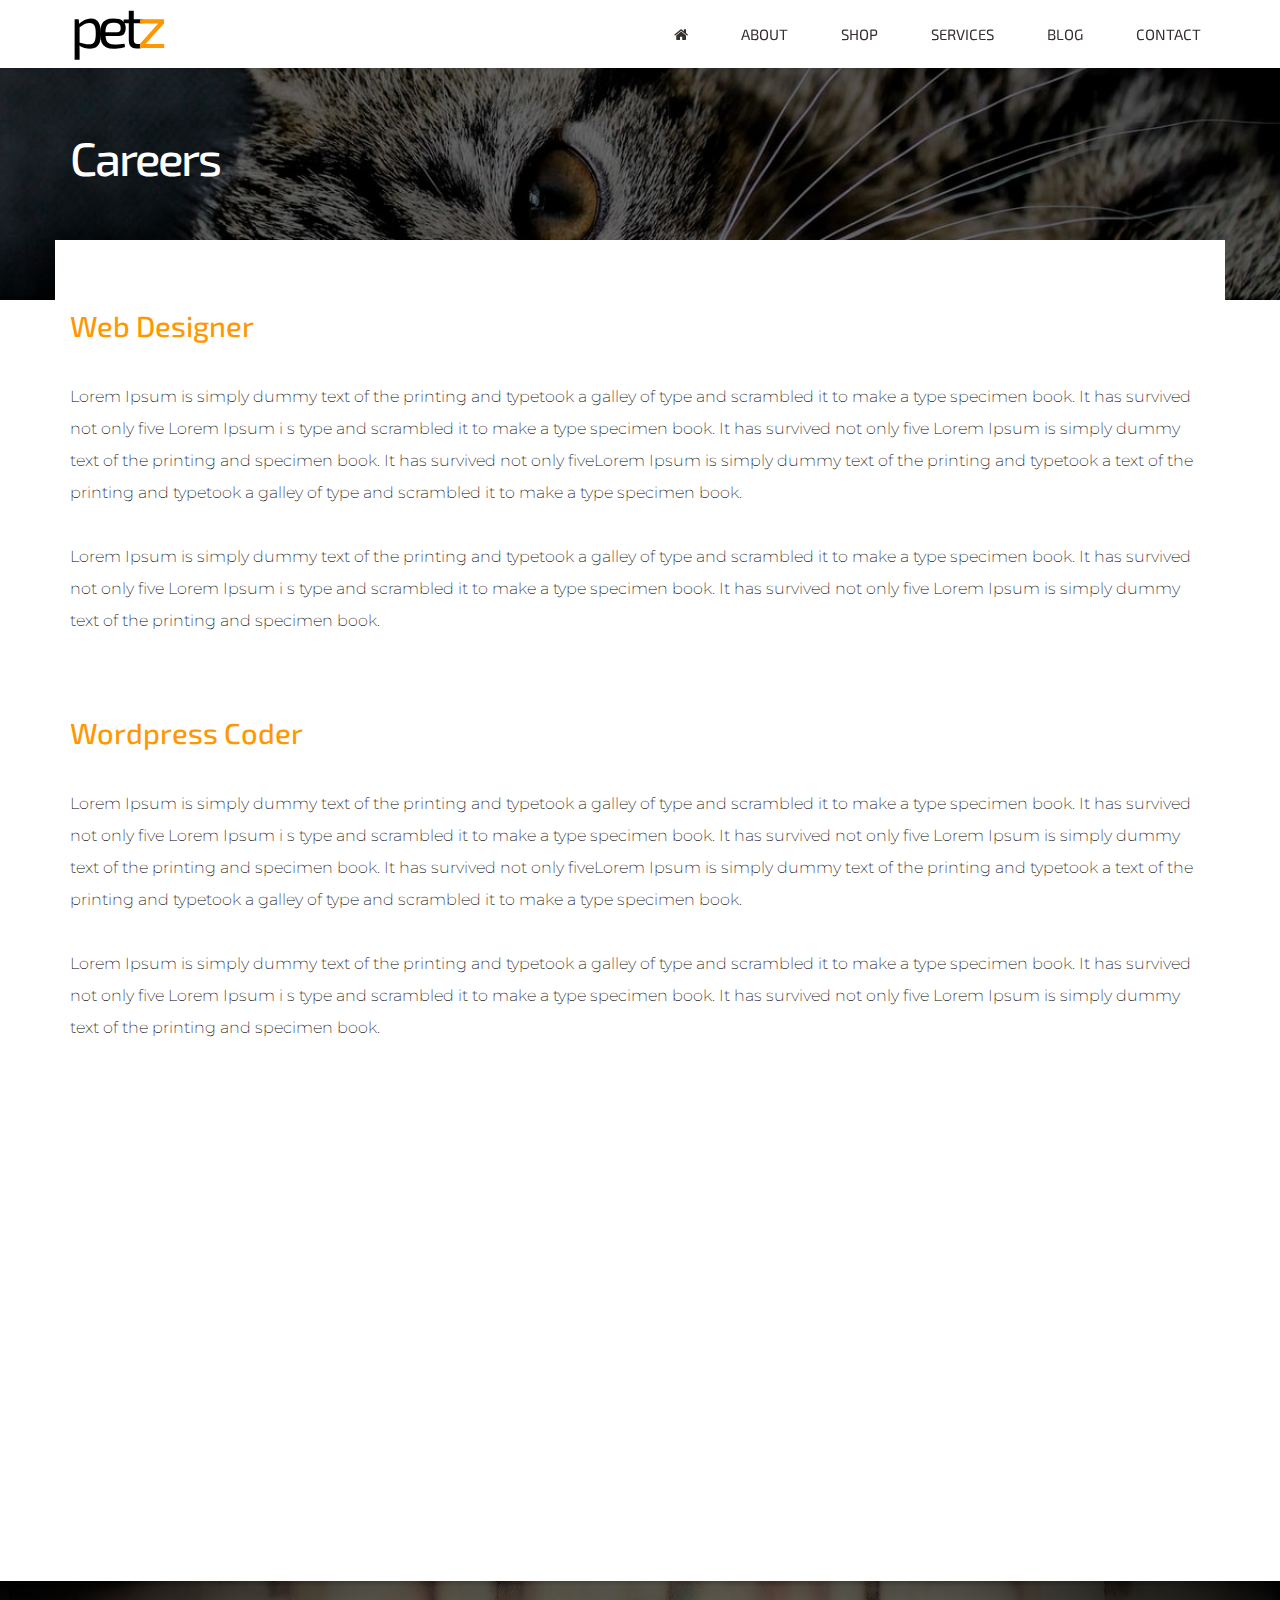
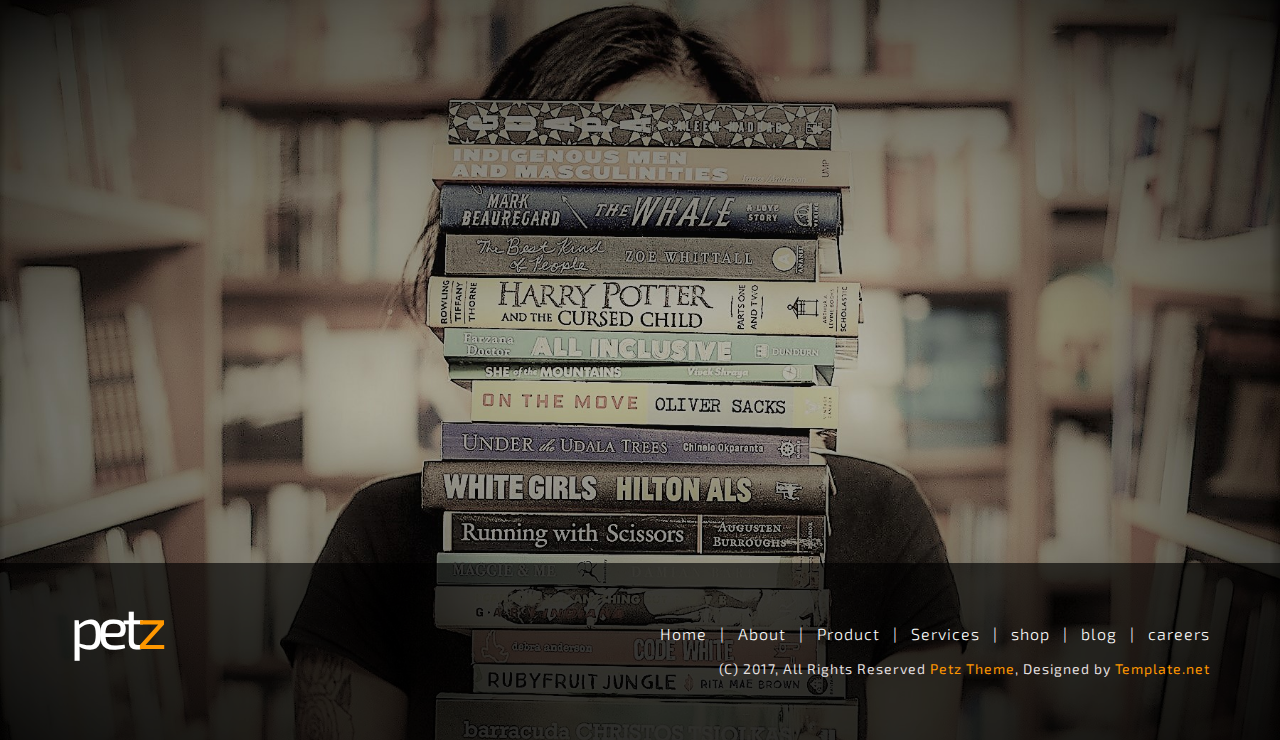
<file: Books template/html/careers.html>
<!DOCTYPE html>
<html lang="en">
  <head>
   <!-- Meta Tags -->
    <meta charset="utf-8">
    <meta http-equiv="X-UA-Compatible" content="IE=edge">
    <meta name="description" content="ostacor">
    <meta name="keywords" content="HTML5,CSS3,Bootstrap,JavaScript,jquery">
    <meta name="author" content="">
    <meta name="viewport" content="width=device-width, initial-scale=1">
         
          <title>petz</title>
          <!-- bootstrap -->
          <link href="css/bootstrap.min.css" rel="stylesheet">
          <!-- Custom CSS: custom Styles -->
          <link href="css/animate.css" rel="stylesheet">
          <link href="css/main.css" rel="stylesheet">

          <!-- Google Font and font-awesome -->
          <link href="https://cdnjs.cloudflare.com/ajax/libs/font-awesome/4.7.0/css/font-awesome.css" rel="stylesheet">
          <link href="https://fonts.googleapis.com/css?family=Montserrat:200,400" rel="stylesheet">
          <link href="https://fonts.googleapis.com/css?family=Exo+2:100,200,300,400,400i,500,600,700" rel="stylesheet">
                
          <!-- HTML5 shim and Respond.js for IE8 support of HTML5 elements and media queries -->
          <!-- WARNING: Respond.js doesn't work if you view the page via file:// -->
          <!--[if lt IE 9]>
           
            <script src="https://oss.maxcdn.com/html5shiv/3.7.3/html5shiv.min.js"></script>
            <script src="https://oss.maxcdn.com/respond/1.4.2/respond.min.js"></script>
          <![endif]-->
  </head>
  
<!-- Body Start-->
<body>
<header class="header" id="myHeader">
<!-- nav -->
<nav class="navbar navbar-default navbar-fixed-top">
  <div class="container">
    <!-- Brand and toggle get grouped for better mobile display -->
    <div class="navbar-header">
      <button type="button" class="navbar-toggle collapsed" data-toggle="collapse" data-target="#bs-example-navbar-collapse-1" aria-expanded="false">
        <span class="sr-only">Toggle navigation</span>
        <span class="icon-bar"></span>
        <span class="icon-bar"></span>
        <span class="icon-bar"></span>
      </button>
      <a class="navbar-brand" href="index.html">pet<span>z</span></a>
    </div>

    <!-- Collect the nav links and other content for toggling -->
    <div class="collapse navbar-collapse" id="bs-example-navbar-collapse-1">
      <ul class="nav navbar-nav navbar-right">
        <li><a href="index.html"><i class="fa fa-home" aria-hidden="true"></i> <span class="sr-only">(current)</span></a></li>
        <li><a href="about.html">About </a></li>
        <li><a href="shop.html">Shop </a></li>
        <li><a href="services.html">Services </a></li>
        <li><a href="blog.html">Blog </a></li>
        <li><a href="#contact">Contact </a></li>
      </ul>
    </div><!-- /.navbar-collapse -->
  </div><!-- /.container-->
</nav>
<!-- nav Ended-->
</header>

<!-- Jumbotron -->
<div class="banner">
  <div class="container">
    <div>
        <h1>Careers</h1>
    </div>
  </div>
</div>
<!-- Jumbotron End -->

<!-- services section Start -->
<section id="careers">
<div class="container">
 <div class="inner-content">
  <div class="part-1">
    <div class="row" data-aos="fade-up" data-aos-duration="500">
        <div class="col-md-12 heading">
          <h3>Web Designer</h3>
        </div>
        <div class="col-md-12">
            <p>Lorem Ipsum is simply dummy text of the printing and typetook a galley of type and scrambled it to make a type specimen book. It has survived not only five Lorem Ipsum i s type and scrambled it to make a type specimen book. It has survived not only five Lorem Ipsum is simply dummy text of the printing and specimen book. It has survived not only fiveLorem Ipsum is simply dummy text of the printing and typetook a text of the printing and typetook a galley of type and scrambled it to make a type specimen book. <br><br>
            Lorem Ipsum is simply dummy text of the printing and typetook a galley of type and scrambled it to make a type specimen book. It has survived not only five Lorem Ipsum i s type and scrambled it to make a type specimen book. It has survived not only five Lorem Ipsum is simply dummy text of the printing and specimen book.
            </p>
        </div>
    </div>
    </div>
  <div class="part-2">
    <div class="row" data-aos="fade-up" data-aos-duration="500">
        <div class="col-md-12 heading">
          <h3>Wordpress Coder</h3>
        </div>
        <div class="col-md-12">
            <p>Lorem Ipsum is simply dummy text of the printing and typetook a galley of type and scrambled it to make a type specimen book. It has survived not only five Lorem Ipsum i s type and scrambled it to make a type specimen book. It has survived not only five Lorem Ipsum is simply dummy text of the printing and specimen book. It has survived not only fiveLorem Ipsum is simply dummy text of the printing and typetook a text of the printing and typetook a galley of type and scrambled it to make a type specimen book. <br><br>
            Lorem Ipsum is simply dummy text of the printing and typetook a galley of type and scrambled it to make a type specimen book. It has survived not only five Lorem Ipsum i s type and scrambled it to make a type specimen book. It has survived not only five Lorem Ipsum is simply dummy text of the printing and specimen book.
            </p>
        </div>
    </div>
    </div>
  <div class="part-2">
    <div class="row" data-aos="fade-up" data-aos-duration="500">
        <div class="col-md-12 heading">
          <h3>Support Executive</h3>
        </div>
        <div class="col-md-12">
            <p>Lorem Ipsum is simply dummy text of the printing and typetook a galley of type and scrambled it to make a type specimen book. It has survived not only five Lorem Ipsum i s type and scrambled it to make a type specimen book. It has survived not only five Lorem Ipsum is simply dummy text of the printing and specimen book. It has survived not only fiveLorem Ipsum is simply dummy text of the printing and typetook a text of the printing and typetook a galley of type and scrambled it to make a type specimen book. <br><br>
            Lorem Ipsum is simply dummy text of the printing and typetook a galley of type and scrambled it to make a type specimen book. It has survived not only five Lorem Ipsum i s type and scrambled it to make a type specimen book. It has survived not only five Lorem Ipsum is simply dummy text of the printing and specimen book.
            </p>
        </div>
    </div>
  </div>
</div>
</div>
</section>
<!-- services section Ended -->

<!-- Contact Section -->
<section id="contact" class="contact">
 <div class="container">
  <div class="row">
   <div class="inner-content">
    <div class="col-sm-6"  data-aos="fade-right" data-aos-offset="300" data-aos-easing="ease-in-sine" data-aos-duration="500">
     <h2 class="left">Contact us for support</h2>
      <form>
      <div class="row">
        <div class="col-sm-6 form-group">
          <input class="form-control" name="name" placeholder="Name" type="text" required>
        </div>
        <div class="col-sm-6 form-group">
          <input class="form-control" name="email" placeholder="Email" type="email" required>
        </div>
      </div>
      <textarea class="form-control" name="comments" placeholder="Comment" rows="8"></textarea><br>
      <div class="row">
        <div class="col-sm-12 form-group">
          <button class="btn btn-default pull-left" type="submit">Get In Touch</button>
        </div>
      </div> 
      </form>
    </div>
    <div class="col-sm-5 address"  data-aos="fade-left" data-aos-offset="300" data-aos-easing="ease-in-sine" data-aos-duration="500">
      <h2>Our Office Address</h2>
      <p>Lorem Ipsum is simply dummy text of the printing and typesetting industry. Lorem Ipsum has been the industry's standard dummy text ever since the 1500s, when an unknown printer took a galley of type and scrambled it to make a type specimen book. It has survived not only five </p>
      <ul class="social-icon">
         <li><a href="#"><i class="fa fa-facebook-square" aria-hidden="true"></i></a></li>
         <li><a href="#"><i class="fa fa-twitter-square" aria-hidden="true"></i></a></li>
         <li><a href="#"><i class="fa fa-youtube-square" aria-hidden="true"></i></a></li>
         <li><a href="#"><i class="fa fa-pinterest-square" aria-hidden="true"></i></a></li>
      </ul>
    </div>
  </div>
  </div>
    </div>
  <footer class="main-footer">
     <div class="container">
     <div class="row">
      <div class="col-sm-3">
          <p><a class="footer-logo" href="index.html">pet<span>z</span></a></p>
      </div>
      <div class="col-sm-9">
          <ul>
            <li><a href="index.html">Home</a></li>
            <li><a class="hidden-xs" href="#">|</a></li>
            <li><a href="about.html">About</a></li>
            <li><a class="hidden-xs" href="#">|</a></li>
            <li><a href="products.html">Product</a></li>
            <li><a class="hidden-xs" href="#">|</a></li>
            <li><a href="services.html">Services</a></li>
            <li><a class="hidden-xs" href="#">|</a></li>
            <li><a href="shop.html">shop</a></li>
            <li><a class="hidden-xs" href="#">|</a></li>
            <li><a href="blog.html">blog</a></li>
            <li><a class="hidden-xs" href="#">|</a></li>
            <li><a href="careers.html">careers</a></li>
          </ul>
          <p>(C) 2017, All Rights Reserved <span><a href="https://www.template.net/editable/websites/html5" target="_blank">Petz Theme</a></span>, Designed by <span><a href="https://www.template.net/editable/websites/html5" target="_blank">Template.net</a></span></p>
      </div>
      </div>
      </div>
  </footer>
</section>
<!-- Contact Section End -->
   
    <!-- jQuery (necessary for Bootstrap's JavaScript plugins) -->
    <script src="https://ajax.googleapis.com/ajax/libs/jquery/1.11.3/jquery.min.js"></script>
    <!-- Include all compiled plugins (below), or include individual files as needed -->
    <script src="js/animate.js"></script>
    <script src="js/bootstrap.min.js"></script>
    <script src="js/custom.js"></script>

    </body>
  <!-- Body Ended -->
</html>
</file>
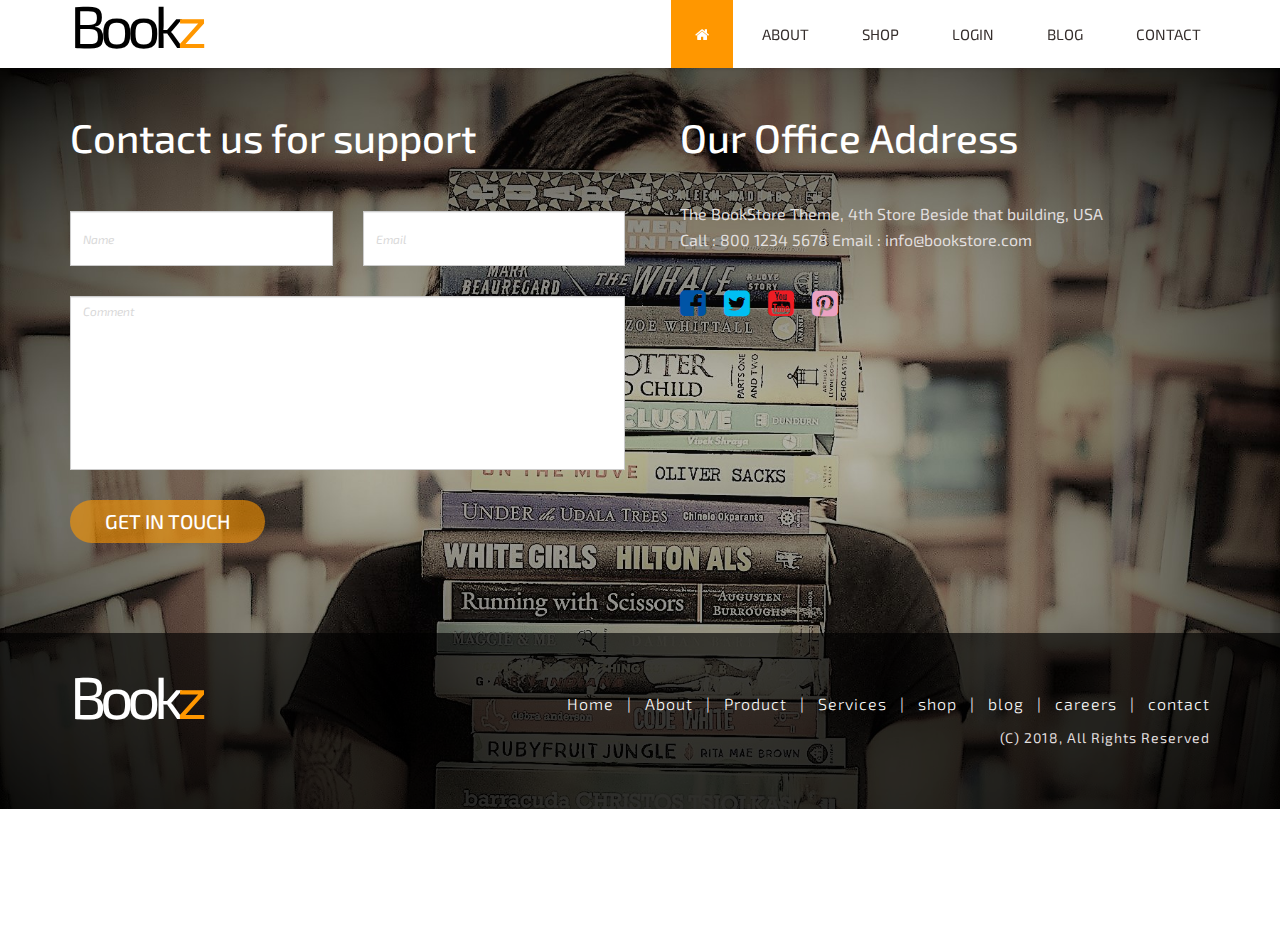
<file: Books template/html/contect.html>
<!DOCTYPE html>
<html lang="en">
<head>
    <!-- Meta Tags -->
    <meta charset="utf-8">
    <meta http-equiv="X-UA-Compatible" content="IE=edge">
    <meta name="description" content="ostacor">
    <meta name="keywords" content="HTML5,CSS3,Bootstrap,JavaScript,jquery">
    <meta name="author" content="">
    <meta name="viewport" content="width=device-width, initial-scale=1">

    <title>Bookz</title>
    <!-- Google Font and font-awesome -->
    <link href="https://cdnjs.cloudflare.com/ajax/libs/font-awesome/4.7.0/css/font-awesome.css" rel="stylesheet">
    <link href="https://fonts.googleapis.com/css?family=Exo+2:100,200,300,400,400i,500,600,700" rel="stylesheet">
    <!-- bootstrap -->
    <link href="css/bootstrap.min.css" rel="stylesheet">
    <!-- Custom CSS: custom Styles -->
    <link href="css/animate.css" rel="stylesheet">
    <link href="css/main.css" rel="stylesheet">
    <style>
        #contact{
            margin-top:50px;
        }
    </style>
    <!-- HTML5 shim and Respond.js for IE8 support of HTML5 elements and media queries -->
    <!-- WARNING: Respond.js doesn't work if you view the page via file:// -->
    <!--[if lt IE 9]>

      <script src="https://oss.maxcdn.com/html5shiv/3.7.3/html5shiv.min.js"></script>
      <script src="https://oss.maxcdn.com/respond/1.4.2/respond.min.js"></script>
    <![endif]-->
</head>

<!-- Body Start-->
<body>
    <!-- Header -->
    <header class="header">
        <!-- nav -->
        <nav class="navbar navbar-default navbar-fixed-top">
            <div class="container">
                <!-- Brand and toggle get grouped for better mobile display -->
                <div class="navbar-header">
                    <button type="button" class="navbar-toggle collapsed" data-toggle="collapse" data-target="#bs-example-navbar-collapse-1" aria-expanded="false">
                        <span class="sr-only">Toggle navigation</span>
                        <span class="icon-bar"></span>
                        <span class="icon-bar"></span>
                        <span class="icon-bar"></span>
                    </button>
                    <a class="navbar-brand" href="index.html">Book<span>z</span></a>
                </div>

                <!-- Collect the nav links and other content for toggling -->
                <div class="collapse navbar-collapse" id="bs-example-navbar-collapse-1">
                    <ul class="nav navbar-nav navbar-right">
                        <li class="active"><a href="index.html"><i class="fa fa-home" aria-hidden="true"></i> <span class="sr-only">(current)</span></a></li>
                        <li><a href="about.html">About </a></li>
                        <li><a href="shop.html">Shop </a></li>
                        <li><a href="services.html">Login</a></li>
                        <li><a href="blog.html">Blog </a></li>
                        <li><a href="#contact">Contact </a></li>
                    </ul>
                </div><!-- /.navbar-collapse -->
            </div><!-- /.container-->
        </nav>
        <!-- nav End-->
    </header>
    <!-- Header End -->
    <!-- Jumbotron -->
    
    <!-- Jumbotron Ended -->
    <!-- Staff Section -->
    
    <!-- Staff Section End-->
    <!-- Product Section Start -->
    
    <!-- Product Section End -->
    <!-- Client Section Start -->
    
    <!-- Client Section End -->
    <!-- Contact Section -->
    <section id="contact" class="contact">
        <div class="container">
            <div class="row">
                <div class="inner-content">
                    <div class="col-sm-6" data-aos="fade-right" data-aos-offset="300" data-aos-easing="ease-in-sine" data-aos-duration="500">
                        <h2 class="left">Contact us for support</h2>
                        <form>
                            <div class="row">
                                <div class="col-sm-6 form-group">
                                    <input class="form-control" name="name" placeholder="Name" type="text" required>
                                </div>
                                <div class="col-sm-6 form-group">
                                    <input class="form-control" name="email" placeholder="Email" type="email" required>
                                </div>
                            </div>
                            <textarea class="form-control" name="comments" placeholder="Comment" rows="8"></textarea><br>
                            <div class="row">
                                <div class="col-sm-12 form-group">
                                    <button class="btn btn-default pull-left" type="submit">Get In Touch</button>
                                </div>
                            </div>
                        </form>
                    </div>
                    <div class="col-sm-5 address" data-aos="fade-left" data-aos-offset="300" data-aos-easing="ease-in-sine" data-aos-duration="500">
                        <h2>Our Office Address</h2>
                        <p>The BookStore Theme, 4th Store Beside that building, USA<span> Call : 800 1234 5678</span> <span> Email : info@bookstore.com</span>
</p>
                        <ul class="social-icon">
                            <li><a href="#"><i class="fa fa-facebook-square" aria-hidden="true"></i></a></li>
                            <li><a href="#"><i class="fa fa-twitter-square" aria-hidden="true"></i></a></li>
                            <li><a href="#"><i class="fa fa-youtube-square" aria-hidden="true"></i></a></li>
                            <li><a href="#"><i class="fa fa-pinterest-square" aria-hidden="true"></i></a></li>
                        </ul>
                    </div>
                </div>
            </div>
        </div>
        <!-- Footer -->
        <footer class="main-footer">
            <div class="container">
                <div class="row">
                    <div class="col-sm-3">
                        <p><a class="footer-logo" href="index.html">Book<span>z</span></a></p>
                    </div>
                    <div class="col-sm-9">
                        <ul>
                            <li><a href="index.html">Home</a></li>
                            <li><a class="hidden-xs" href="#">|</a></li>
                            <li><a href="about.html">About</a></li>
                            <li><a class="hidden-xs" href="#">|</a></li>
                            <li><a href="products.html">Product</a></li>
                            <li><a class="hidden-xs" href="#">|</a></li>
                            <li><a href="services.html">Services</a></li>
                            <li><a class="hidden-xs" href="#">|</a></li>
                            <li><a href="shop.html">shop</a></li>
                            <li><a class="hidden-xs" href="#">|</a></li>
                            <li><a href="blog.html">blog</a></li>
                            <li><a class="hidden-xs" href="#">|</a></li>
                            <li><a href="careers.html">careers</a></li>
                            <li><a class="hidden-xs" href="#">|</a></li>
                            <li><a href="#contact">contact</a></li>
                        </ul>
                        <p>(C) 2018, All Rights Reserved </p>
                    </div>
                </div>
            </div>
        </footer>
        <!-- Footer End -->
    </section>
    <!-- Contact Section End -->
    <!-- jQuery (necessary for Bootstrap's JavaScript plugins) -->
    <script src="https://ajax.googleapis.com/ajax/libs/jquery/1.11.3/jquery.min.js"></script>
    <!-- Include all compiled plugins (below), or include individual files as needed -->
    <script src="js/animate.js"></script>
    <script src="js/bootstrap.min.js"></script>
    <script src="js/custom.js"></script>

</body>
<!-- Body Ended -->
</html>
</file>
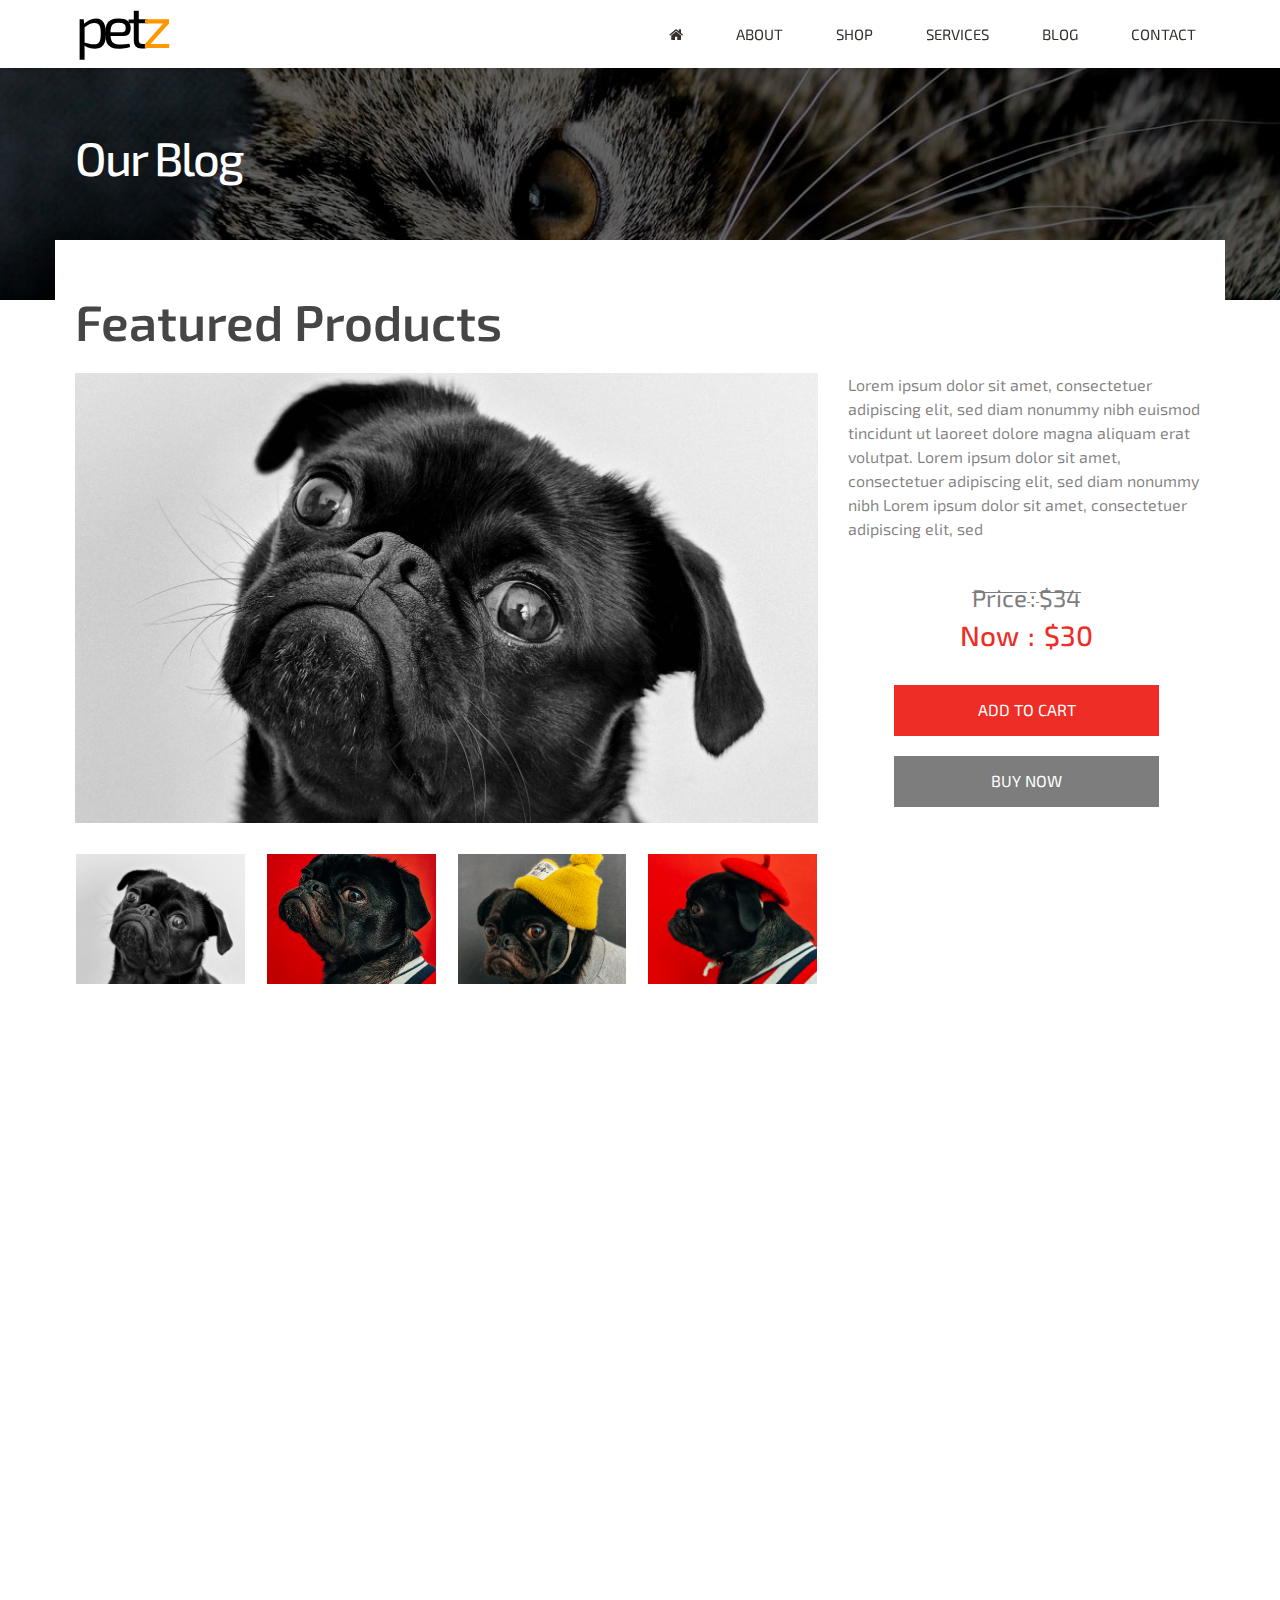
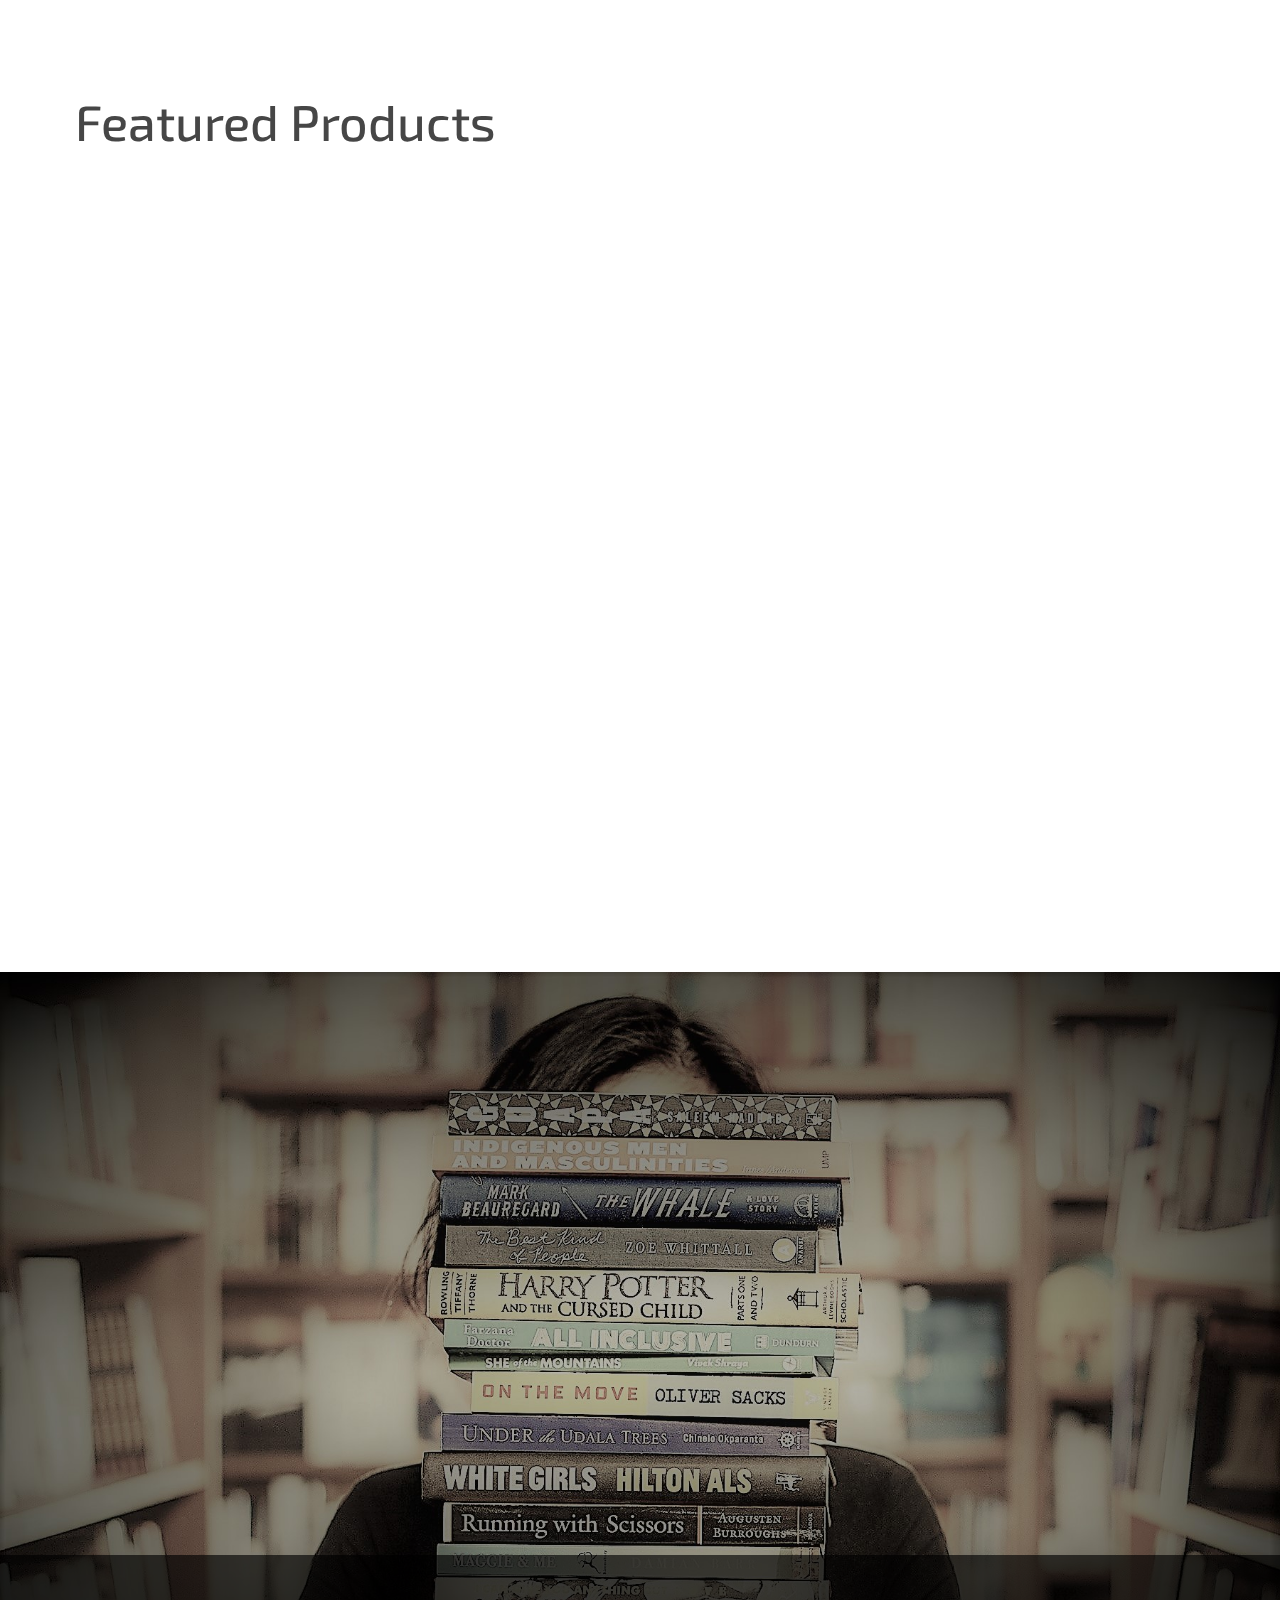
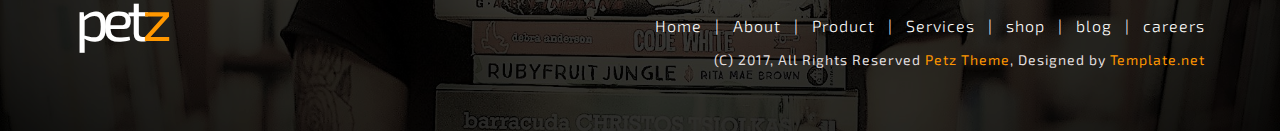
<file: Books template/html/product_single.html>
<!DOCTYPE html>
<html lang="en">
  <head>
   <!-- Meta Tags -->
    <meta charset="utf-8">
    <meta http-equiv="X-UA-Compatible" content="IE=edge">
    <meta name="description" content="ostacor">
    <meta name="keywords" content="HTML5,CSS3,Bootstrap,JavaScript,jquery">
    <meta name="author" content="">
    <meta name="viewport" content="width=device-width, initial-scale=1">
         
          <title>petz</title>
          <!-- bootstrap -->
          <link href="css/bootstrap.min.css" rel="stylesheet">
          <!-- Custom CSS: custom Styles -->
          <link href="css/animate.css" rel="stylesheet">
          <link href="css/main.css" rel="stylesheet">

          <!-- Google Font and font-awesome -->
          <link href="https://cdnjs.cloudflare.com/ajax/libs/font-awesome/4.7.0/css/font-awesome.css" rel="stylesheet">
          <link href="https://fonts.googleapis.com/css?family=Montserrat:200,400" rel="stylesheet">
          <link href="https://fonts.googleapis.com/css?family=Exo+2:100,200,300,400,400i,500,600,700" rel="stylesheet">
                
          <!-- HTML5 shim and Respond.js for IE8 support of HTML5 elements and media queries -->
          <!-- WARNING: Respond.js doesn't work if you view the page via file:// -->
          <!--[if lt IE 9]>
           
            <script src="https://oss.maxcdn.com/html5shiv/3.7.3/html5shiv.min.js"></script>
            <script src="https://oss.maxcdn.com/respond/1.4.2/respond.min.js"></script>
          <![endif]-->
      <style> .product h2, {font-size: 30px;color: 
          ;}.container {padding-right: 20px;padding-left: 20px;}.product {background-image: none;}</style>
  </head>
  
<!-- Body Start-->
<body>
<header class="header" id="myHeader">
<!-- nav -->
<nav class="navbar navbar-default navbar-fixed-top">
  <div class="container">
    <!-- Brand and toggle get grouped for better mobile display -->
    <div class="navbar-header">
      <button type="button" class="navbar-toggle collapsed" data-toggle="collapse" data-target="#bs-example-navbar-collapse-1" aria-expanded="false">
        <span class="sr-only">Toggle navigation</span>
        <span class="icon-bar"></span>
        <span class="icon-bar"></span>
        <span class="icon-bar"></span>
      </button>
      <a class="navbar-brand" href="index.html">pet<span>z</span></a>
    </div>

    <!-- Collect the nav links and other content for toggling -->
    <div class="collapse navbar-collapse" id="bs-example-navbar-collapse-1">
      <ul class="nav navbar-nav navbar-right">
        <li><a href="index.html"><i class="fa fa-home" aria-hidden="true"></i> <span class="sr-only">(current)</span></a></li>
        <li><a href="about.html">About </a></li>
        <li><a href="shop.html">Shop </a></li>
        <li><a href="services.html">Services </a></li>
        <li><a href="blog.html">Blog </a></li>
        <li><a href="#contact">Contact </a></li>
      </ul>
    </div><!-- /.navbar-collapse -->
  </div><!-- /.container-->
</nav>
<!-- nav Ended-->
</header>

<!-- Jumbotron -->
<div class="banner">
  <div class="container">
    <div class="row">
        <div class="col-sm-12"><h1>Our Blog</h1></div>
    </div>
  </div>
</div>
<!-- Jumbotron End -->

<!-- Blog-single Section Start -->
    <section class="single">
        <div class="container">
           <div class="inner-content">
            <h2 class="myh2">Featured Products</h2>
               <div class="row">
                <div class="col-sm-12 col-md-8 slider-sec" data-aos="fade-up">
                    <!-- main slider carousel -->

                    <div id="myCarousel" class="carousel slide">
                        <!-- main slider carousel items -->
                        <div class="carousel-inner">
                            <div class="item carousel-item active" data-slide-number="0">
                                <img src="images/blog-img1%20(1).jpg" alt="image" class="img-thumbnail img-responsive img-fluid w549">
                            </div>
                            <div class="item carousel-item" data-slide-number="1">
                                <img src="images/blog-img1%20(2).jpg" alt="image" class="img-thumbnail img-responsive img-fluid w549">
                            </div>
                            <div class="item carousel-item" data-slide-number="2">
                                <img src="images/blog-img1%20(3).jpg" alt="image" class="img-thumbnail img-responsive img-fluid w549">
                            </div>
                            <div class="item carousel-item" data-slide-number="3">
                                <img src="images/blog-img1%20(4).jpg" alt="image" class="img-thumbnail img-responsive img-fluid w549">
                            </div>
                        </div>
                        <!-- main slider carousel nav controls -->
                            
                        <ul class="carousel-indicators list-inline">
                            <li class="list-inline-item active">
                                <a id="carousel-selector-0" class="selected" data-slide-to="0" data-target="#myCarousel">
                                    <img src="images/blog-img1%20(1).jpg" alt="image" class="img-thumbnail img-responsive w98">
                                </a>
                            </li>
                            <li class="list-inline-item">
                                <a id="carousel-selector-1" data-slide-to="1" data-target="#myCarousel">
                                    <img src="images/blog-img1%20(2).jpg" alt="image" class="img-thumbnail img-responsive w98">
                                </a>
                            </li>
                            <li class="list-inline-item">
                                <a id="carousel-selector-2" data-slide-to="2" data-target="#myCarousel">
                                    <img src="images/blog-img1%20(3).jpg" alt="image" class="img-thumbnail img-responsive w98">
                                </a>
                            </li>
                            <li class="list-inline-item">
                                <a id="carousel-selector-3" data-slide-to="3" data-target="#myCarousel">
                                    <img src="images/blog-img1%20(4).jpg" alt="image" class="img-thumbnail img-responsive w98">
                                </a>
                            </li>
                        </ul>
                        
                    </div>
                    <!--/main slider carousel-->
                </div>
                <div class="col-sm-12 col-md-4 slider-content">
                    <p class="myp" data-aos="fade-up">
                        Lorem ipsum dolor sit amet, consectetuer adipiscing elit, sed diam nonummy nibh euismod tincidunt ut laoreet dolore magna aliquam erat volutpat. Lorem ipsum dolor sit amet, consectetuer adipiscing elit, sed diam nonummy nibh  Lorem ipsum dolor sit amet, consectetuer adipiscing elit, sed 
                    </p>
                <div class="row myrow">
                   <div class="col-sm-12" data-aos="fade-up" data-aos-duration="1000">
                    <ul>
                        <li class="mylist">
                            <span class="myspan">Price</span>
                            <span class="myspan">:</span>
                            <span class="myspan">$34</span>
                        </li>
                        <li class="mylist1">
                            <span class="myspan1">Now</span>&nbsp;&nbsp;
                            <span class="myspan1">:</span>&nbsp;&nbsp;
                            <span class="myspan1">$30</span>
                        </li>
                    </ul>
                    </div>
                    <div class="col-sm-12">
                    <div class="cart" data-aos="fade-up" data-aos-duration="1500">
                        <a href="#" class="btn btn-info" role="button">ADD TO CART</a>
                        <a href="#" class="btn btn-primary" role="button">BUY NOW</a>
                    </div>
                    </div>
                </div>
            </div>
            </div>
        </div>
        </div>
    </section>

    <section class="review">
        <div class="container">
           <div class="inner-content">
            <div class="row myrow1">
                <div class="col-md-12">
                    <div class="myreview"  data-aos="fade-up">
                        <h2>Reviews</h2>
                        <div class="review-content">
                            <h6>Manish Tiwari&nbsp;/
                                <span>12.06.2016</span>
                            </h6>
                            <p>Wow...Wow.....i really like the way you write the articles about your photography, they are really
                                awesome thanks a lot for sharing</p>
                        </div>
                    </div>
                </div>
                </div>
                <div class="col-12" data-aos="fade-up">
                    <h2>Write a Review</h2>
                   <form class="form-horizontal">            
                       <fieldset>
                           <div class="form-group">
                               <div class="col-sm-4">
                                   <input class="form-control" placeholder="Enter your name" required="true" size="30" type="text" />
                               </div>
                               <div class="col-sm-4">
                                   <input class="form-control" placeholder="Enter your email" required="true" size="30" type="text" />
                               </div>
                               <div class="col-sm-4">
                                   <input class="form-control" placeholder="Your website" required="true" size="30" type="text" />
                               </div>
                           </div>
                           <div class="form-group">
                               <div class="col-sm-12">
                                   <textarea class="form-control" placeholder="Type your message" required="true" rows="7"></textarea>
                               </div>
                           </div>
                           <div class="col-sm-12 form-group">
                             <button class="btn btn-default pull-left" type="submit">Submit Comment</button>
                           </div>
                       </fieldset>
                   </form>
                </div>
            </div>
        </div>
    </section>
<!-- Blog-single Section End -->
<!-- Product Section Start -->
<section id="product" class="product">
  <div class="container">
    <h2>Featured Products</h2>
     <div class="row">
       <div class="col-sm-6 col-md-3 col" data-aos="fade-left" data-aos-offset="300" data-aos-easing="ease-in-sine" data-aos-duration="500">
         <div class="thumbnail">
          <figure class="image one">
              <a href="blog_single.html"><img src="images/product-2.jpg" class="img-responsive" alt="Responsive image"></a>
          </figure>
           <div class="caption">
             <h3><a href="product_single.html">Black Dog Belt</a></h3>
             <p>Lorem Ipsum is simply dummy text of the printing and typesetting industry. Lorem Ipsum has been the industry's standard dummy </p>
            <div class="box">
               <p><span>$ 23 </span> Only</p>
               <span class="cart"><i class="fa fa-shopping-cart" aria-hidden="true"></i></span>
            </div>
           </div>
         </div>
       </div>
       <div class="col-sm-6 col-md-3 col" data-aos="fade-left" data-aos-offset="300" data-aos-easing="ease-in-sine" data-aos-duration="800">
         <div class="thumbnail">
          <figure class="image one">
              <a href="product_single.html"><img src="images/product-3.jpg" class="img-responsive" alt="Responsive image"></a>
          </figure>
           <div class="caption">
             <h3><a href="product_single.html">Black Dog Belt</a></h3>
             <p>Lorem Ipsum is simply dummy text of the printing and typesetting industry. Lorem Ipsum has been the industry's standard dummy </p>
            <div class="box">
               <p><span>$ 23 </span> Only</p>
               <span class="cart"><i class="fa fa-shopping-cart" aria-hidden="true"></i></span>
            </div>
           </div>
         </div>
       </div>
       <div class="col-sm-6 col-md-3 col" data-aos="fade-left" data-aos-offset="300" data-aos-easing="ease-in-sine" data-aos-duration="1000">
         <div class="thumbnail">
          <figure class="image one">
              <a href="product_single.html"><img src="images/product-1.jpg" class="img-responsive" height="auto" alt="Responsive image"></a>
          </figure>
           <div class="caption">
             <h3><a href="product_single.html">Black Dog Belt</a></h3>
             <p>Lorem Ipsum is simply dummy text of the printing and typesetting industry. Lorem Ipsum has been the industry's standard dummy </p>
            <div class="box">
               <p><span>$ 23 </span> Only</p>
               <span class="cart"><i class="fa fa-shopping-cart" aria-hidden="true"></i></span>
            </div>
           </div>
           
         </div>
       </div>
       <div class="col-sm-6 col-md-3 col" data-aos="fade-left" data-aos-offset="300" data-aos-easing="ease-in-sine" data-aos-duration="1200">
         <div class="thumbnail">
          <figure class="image one">
              <a href="product_single.html"><img src="images/product-4.jpg" class="img-responsive" alt="Responsive image"></a>
          </figure>
           <div class="caption">
             <h3><a href="product_single.html">Black Dog Belt</a></h3>
             <p>Lorem Ipsum is simply dummy text of the printing and typesetting industry. Lorem Ipsum has been the industry's standard dummy </p>
            <div class="box">
               <p><span>$ 23 </span> Only</p>
               <span class="cart"><i class="fa fa-shopping-cart" aria-hidden="true"></i></span>
            </div>
           </div>
         </div>
       </div>
     </div>
  </div>
</section>
<!-- Product Section End -->

<!-- Contact Section -->
<section id="contact" class="contact">
 <div class="container">
  <div class="row">
   <div class="inner-content">
    <div class="col-sm-6"  data-aos="fade-right" data-aos-offset="300" data-aos-easing="ease-in-sine" data-aos-duration="1000">
     <h2 class="left">Contact us for support</h2>
      <form>
      <div class="row">
        <div class="col-sm-6 form-group">
          <input class="form-control" name="name" placeholder="Name" type="text" required>
        </div>
        <div class="col-sm-6 form-group">
          <input class="form-control" name="email" placeholder="Email" type="email" required>
        </div>
      </div>
      <textarea class="form-control" name="comments" placeholder="Comment" rows="8"></textarea><br>
      <div class="row">
        <div class="col-sm-12 form-group">
          <button class="btn btn-default pull-left" type="submit">Get In Touch</button>
        </div>
      </div> 
      </form>
    </div>
    <div class="col-sm-5 address"  data-aos="fade-left" data-aos-offset="300" data-aos-easing="ease-in-sine" data-aos-duration="1000">
      <h2>Our Office Address</h2>
      <p>Lorem Ipsum is simply dummy text of the printing and typesetting industry. Lorem Ipsum has been the industry's standard dummy text ever since the 1500s, when an unknown printer took a galley of type and scrambled it to make a type specimen book. It has survived not only five </p>
      <ul class="social-icon">
         <li><a href="#"><i class="fa fa-facebook-square" aria-hidden="true"></i></a></li>
         <li><a href="#"><i class="fa fa-twitter-square" aria-hidden="true"></i></a></li>
         <li><a href="#"><i class="fa fa-youtube-square" aria-hidden="true"></i></a></li>
         <li><a href="#"><i class="fa fa-pinterest-square" aria-hidden="true"></i></a></li>
      </ul>
    </div>
  </div>
  </div>
    </div>
  <footer class="main-footer">
     <div class="container">
     <div class="row">
      <div class="col-sm-3">
          <p><a class="footer-logo" href="index.html">pet<span>z</span></a></p>
      </div>
      <div class="col-sm-9">
          <ul>
            <li><a href="index.html">Home</a></li>
            <li><a class="hidden-xs" href="#">|</a></li>
            <li><a href="about.html">About</a></li>
            <li><a class="hidden-xs" href="#">|</a></li>
            <li><a href="products.html">Product</a></li>
            <li><a class="hidden-xs" href="#">|</a></li>
            <li><a href="services.html">Services</a></li>
            <li><a class="hidden-xs" href="#">|</a></li>
            <li><a href="shop.html">shop</a></li>
            <li><a class="hidden-xs" href="#">|</a></li>
            <li><a href="blog.html">blog</a></li>
            <li><a class="hidden-xs" href="#">|</a></li>
            <li><a href="careers.html">careers</a></li>
          </ul>
          <p>(C) 2017, All Rights Reserved <span><a href="https://www.template.net/editable/websites/html5" target="_blank">Petz Theme</a></span>, Designed by <span><a href="https://www.template.net/editable/websites/html5" target="_blank">Template.net</a></span></p>
      </div>
      </div>
      </div>
  </footer>
</section>
<!-- Contact Section End -->
   
    <!-- jQuery (necessary for Bootstrap's JavaScript plugins) -->
    <script src="https://ajax.googleapis.com/ajax/libs/jquery/1.11.3/jquery.min.js"></script>
    <!-- Include all compiled plugins (below), or include individual files as needed -->
    <script src="js/animate.js"></script>
    <script src="js/bootstrap.min.js"></script>
    <script src="js/custom.js"></script>

    </body>
  <!-- Body Ended -->
</html>
</file>
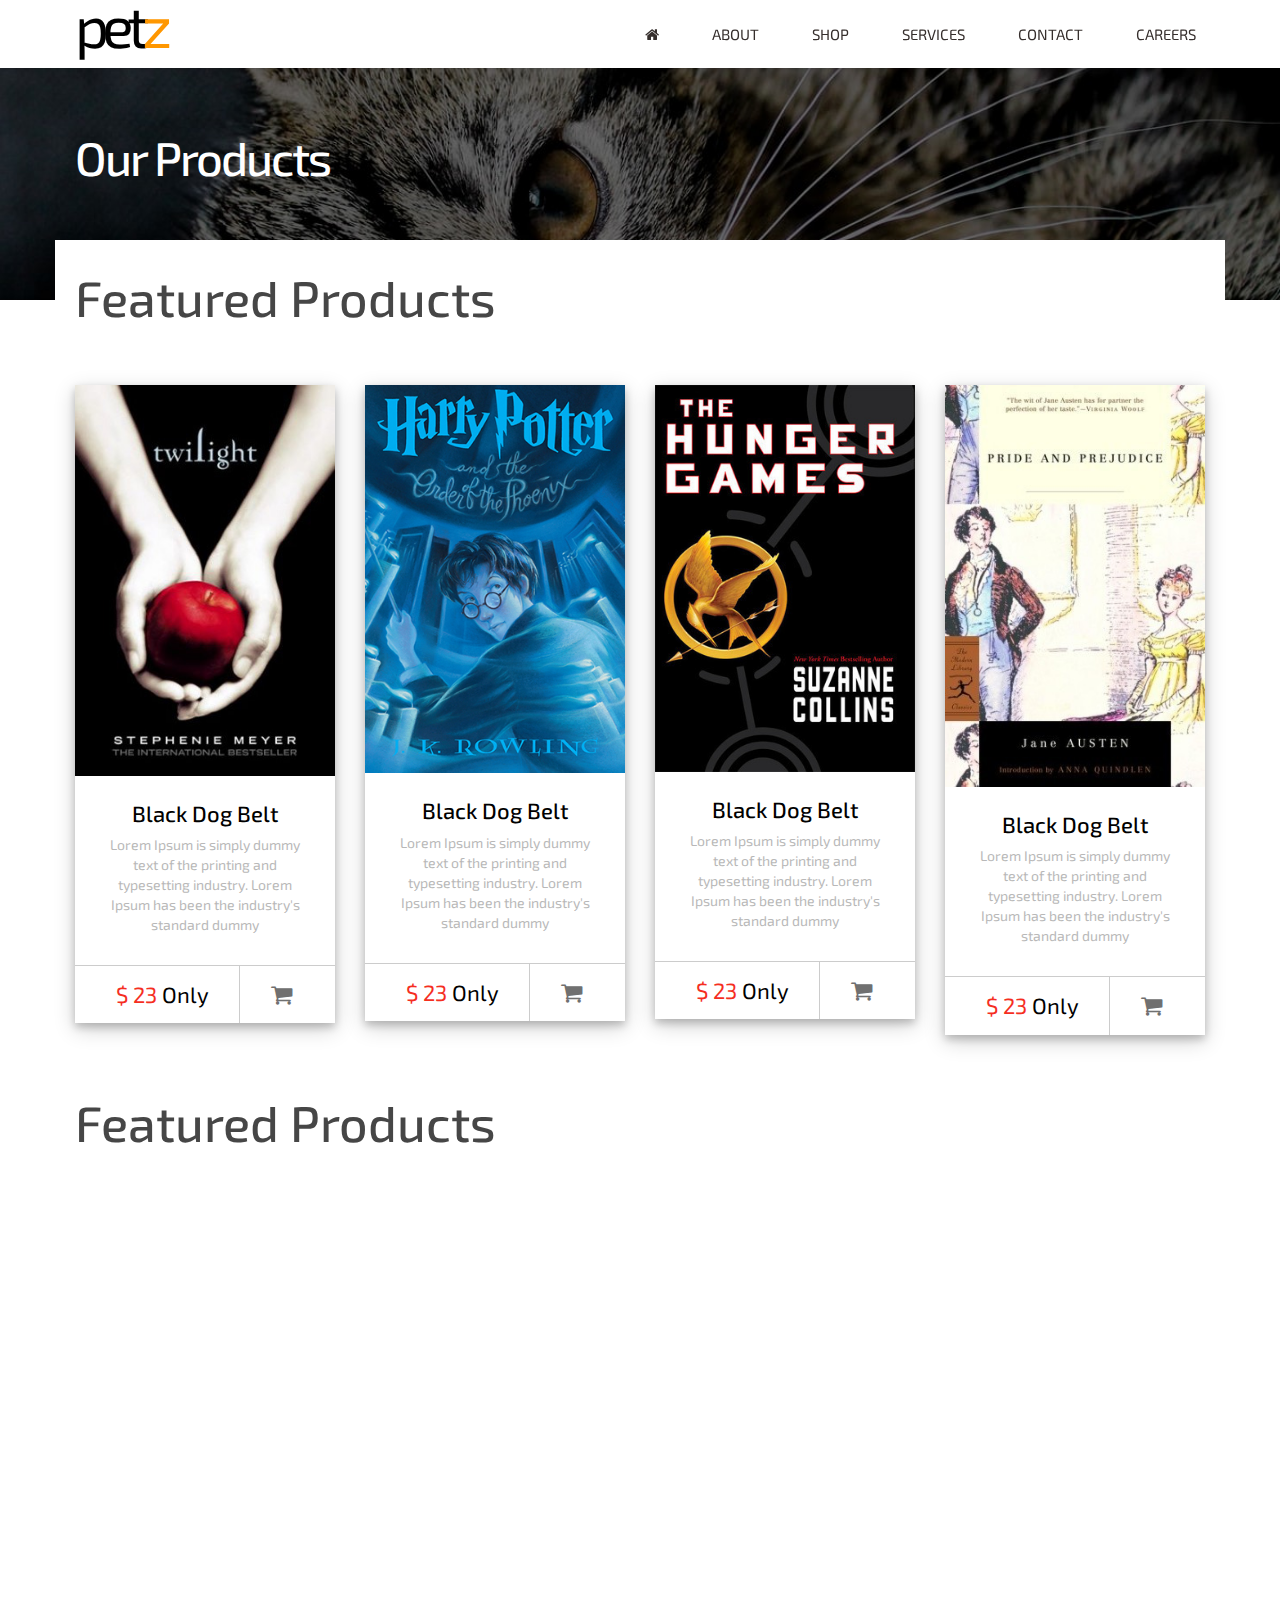
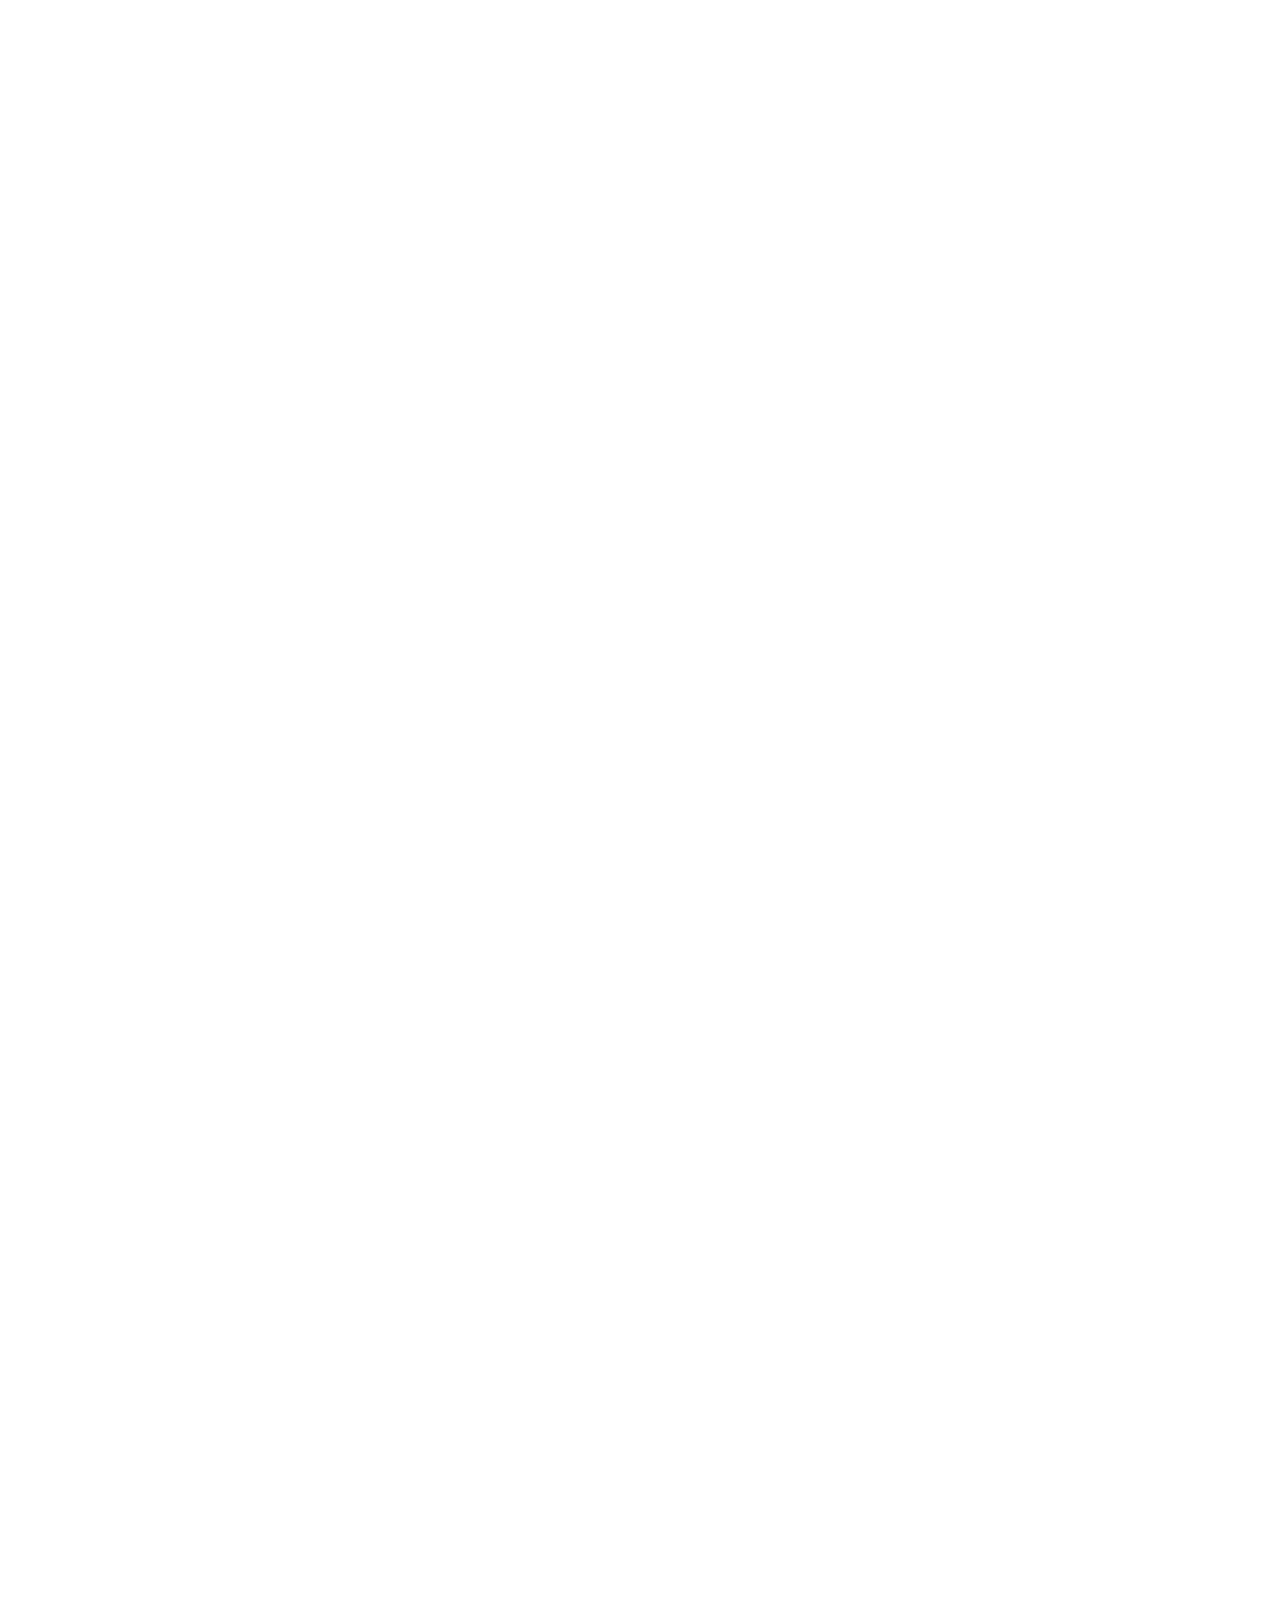
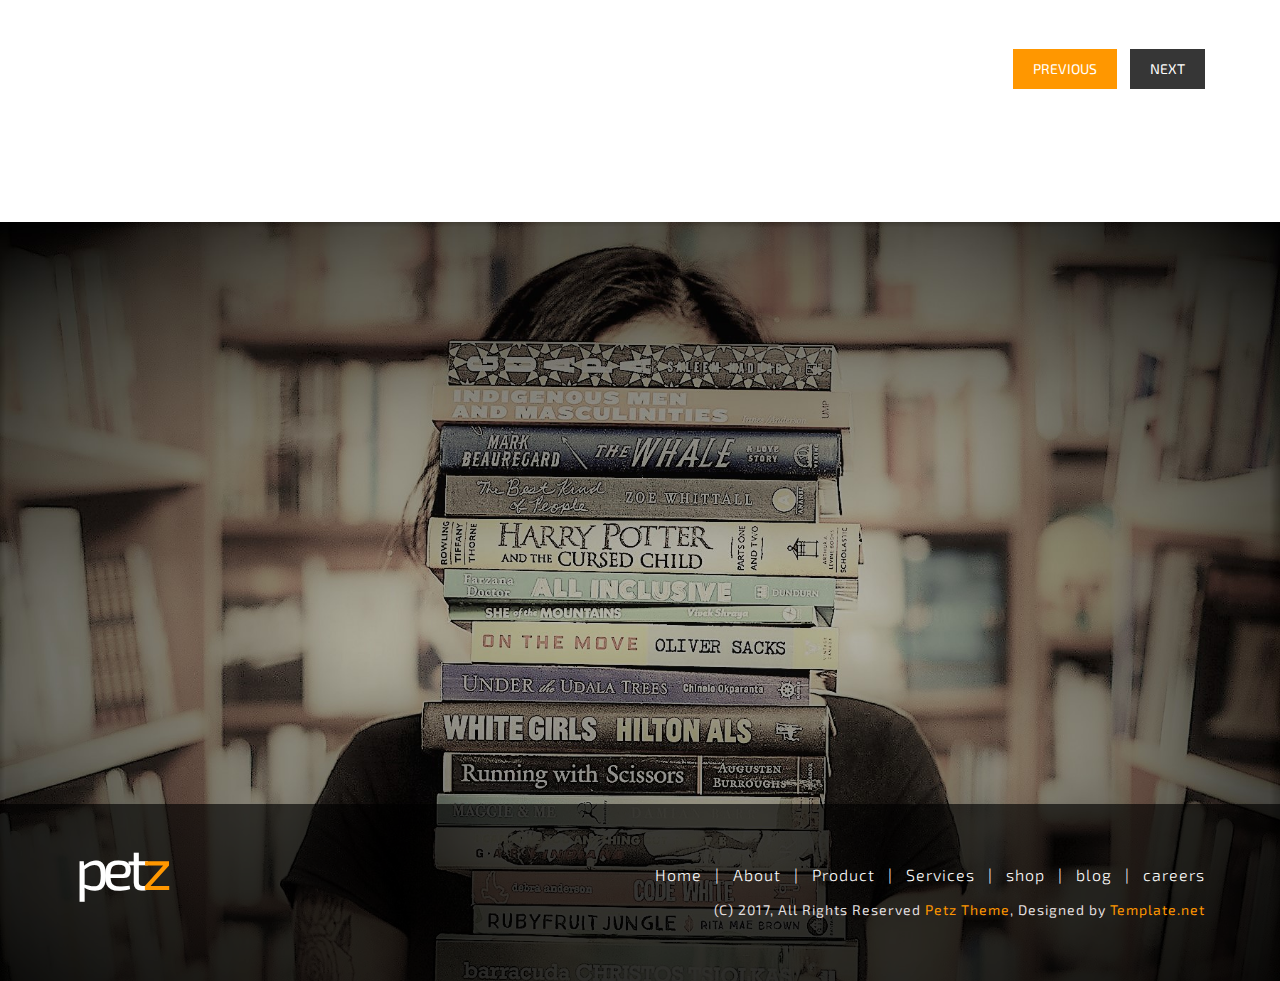
<file: Books template/html/products.html>
<!DOCTYPE html>
<html lang="en">
  <head>
   <!-- Meta Tags -->
    <meta charset="utf-8">
    <meta http-equiv="X-UA-Compatible" content="IE=edge">
    <meta name="description" content="ostacor">
    <meta name="keywords" content="HTML5,CSS3,Bootstrap,JavaScript,jquery">
    <meta name="author" content="">
    <meta name="viewport" content="width=device-width, initial-scale=1">
         
          <title>petz</title>
          <!-- bootstrap -->
          <link href="css/bootstrap.min.css" rel="stylesheet">
          <!-- Custom CSS: custom Styles -->
          <link href="css/animate.css" rel="stylesheet">
          <link href="css/main.css" rel="stylesheet">

          <!-- Google Font and font-awesome -->
          <link href="https://cdnjs.cloudflare.com/ajax/libs/font-awesome/4.7.0/css/font-awesome.css" rel="stylesheet">
          <link href="https://fonts.googleapis.com/css?family=Montserrat:200,400" rel="stylesheet">
          <link href="https://fonts.googleapis.com/css?family=Exo+2:100,200,300,400,400i,500,600,700" rel="stylesheet">
                
          <!-- HTML5 shim and Respond.js for IE8 support of HTML5 elements and media queries -->
          <!-- WARNING: Respond.js doesn't work if you view the page via file:// -->
          <!--[if lt IE 9]>
           
            <script src="https://oss.maxcdn.com/html5shiv/3.7.3/html5shiv.min.js"></script>
            <script src="https://oss.maxcdn.com/respond/1.4.2/respond.min.js"></script>
          <![endif]-->
  <style>.container {padding-right: 20px;padding-left: 20px;}</style>
  </head>
  
<!-- Body Start-->
<body>
<header class="header" id="myHeader">
<!-- nav -->
<nav class="navbar navbar-default navbar-fixed-top">
  <div class="container">
    <!-- Brand and toggle get grouped for better mobile display -->
    <div class="navbar-header">
      <button type="button" class="navbar-toggle collapsed" data-toggle="collapse" data-target="#bs-example-navbar-collapse-1" aria-expanded="false">
        <span class="sr-only">Toggle navigation</span>
        <span class="icon-bar"></span>
        <span class="icon-bar"></span>
        <span class="icon-bar"></span>
      </button>
      <a class="navbar-brand" href="index.html">pet<span>z</span></a>
    </div>

    <!-- Collect the nav links and other content for toggling -->
    <div class="collapse navbar-collapse" id="bs-example-navbar-collapse-1">
      <ul class="nav navbar-nav navbar-right">
        <li><a href="index.html"><i class="fa fa-home" aria-hidden="true"></i> <span class="sr-only">(current)</span></a></li>
        <li><a href="about.html">About </a></li>
        <li><a href="shop.html">Shop </a></li>
        <li><a href="services.html">Services </a></li>
        <li><a href="#contact">Contact </a></li>
        <li><a href="careers.html">Careers </a></li>
      </ul>
    </div><!-- /.navbar-collapse -->
  </div><!-- /.container-->
</nav>
<!-- nav Ended-->
</header>

<!-- Jumbotron -->
<div class="banner">
  <div class="container">
    <div class="row">
        <div class="col-sm-12"><h1>Our Products</h1></div>
    </div>
  </div>
</div>
<!-- Jumbotron End -->

<!-- Product Section Start -->
<section id="product">
  <div class="container">
   <div class="inner-content">
    <h2>Featured Products</h2>
     <div class="row">
       <div class="col-sm-6 col-md-3 col">
         <div class="thumbnail">
          <figure class="image one">
              <a href="product_single.html"><img src="images/product-2.jpg" class="img-responsive" alt="Responsive image"></a>
          </figure>
           <div class="caption">
             <h3><a href="product_single.html">Black Dog Belt</a></h3>
             <p>Lorem Ipsum is simply dummy text of the printing and typesetting industry. Lorem Ipsum has been the industry's standard dummy </p>
            <div class="box">
               <p><span>$ 23 </span> Only</p>
               <span class="cart"><i class="fa fa-shopping-cart" aria-hidden="true"></i></span>
            </div>
           </div>
         </div>
       </div>
       <!-- col End -->
       <div class="col-sm-6 col-md-3 col">
         <div class="thumbnail">
          <figure class="image one">
              <a href="product_single.html"><img src="images/product-3.jpg" class="img-responsive" alt="Responsive image"></a>
          </figure>
           <div class="caption">
             <h3><a href="product_single.html">Black Dog Belt</a></h3>
             <p>Lorem Ipsum is simply dummy text of the printing and typesetting industry. Lorem Ipsum has been the industry's standard dummy </p>
            <div class="box">
               <p><span>$ 23 </span> Only</p>
               <span class="cart"><i class="fa fa-shopping-cart" aria-hidden="true"></i></span>
            </div>
           </div>
         </div>
       </div>
       <!-- col End -->
       <div class="col-sm-6 col-md-3 col">
         <div class="thumbnail">
          <figure class="image one">
              <a href="product_single.html"><img src="images/product-1.jpg" class="img-responsive" alt="Responsive image"></a>
          </figure>
           <div class="caption">
             <h3><a href="product_single.html">Black Dog Belt</a></h3>
             <p>Lorem Ipsum is simply dummy text of the printing and typesetting industry. Lorem Ipsum has been the industry's standard dummy </p>
            <div class="box">
               <p><span>$ 23 </span> Only</p>
               <span class="cart"><i class="fa fa-shopping-cart" aria-hidden="true"></i></span>
            </div>
           </div>
           
         </div>
       </div>
       <!-- col End -->
       <div class="col-sm-6 col-md-3 col">
         <div class="thumbnail">
          <figure class="image one">
              <a href="product_single.html"><img src="images/product-4.jpg" class="img-responsive" alt="Responsive image"></a>
          </figure>
           <div class="caption">
             <h3><a href="product_single.html">Black Dog Belt</a></h3>
             <p>Lorem Ipsum is simply dummy text of the printing and typesetting industry. Lorem Ipsum has been the industry's standard dummy </p>
            <div class="box">
               <p><span>$ 23 </span> Only</p>
               <span class="cart"><i class="fa fa-shopping-cart" aria-hidden="true"></i></span>
            </div>
           </div>
         </div>
       </div>
       <!-- col End -->
     </div>
     <!-- 1st Row End -->
     
    <h2 style="padding-top: 40px;">Featured Products</h2>
     <div class="row"  data-aos="fade-up" data-aos-offset="300" data-aos-easing="ease-in-sine" data-aos-duration="500">
       <div class="col-sm-6 col-md-3 col">
         <div class="thumbnail">
          <figure class="image one">
              <a href="product_single.html"><img src="images/product-2.jpg" class="img-responsive" alt="Responsive image"></a>
          </figure>
           <div class="caption">
             <h3><a href="product_single.html">Black Dog Belt</a></h3>
             <p>Lorem Ipsum is simply dummy text of the printing and typesetting industry. Lorem Ipsum has been the industry's standard dummy </p>
            <div class="box">
               <p><span>$ 23 </span> Only</p>
               <span class="cart"><i class="fa fa-shopping-cart" aria-hidden="true"></i></span>
            </div>
           </div>
         </div>
       </div>
       <!-- col End -->
       <div class="col-sm-6 col-md-3 col">
         <div class="thumbnail">
          <figure class="image one">
              <a href="product_single.html"><img src="images/product-3.jpg" class="img-responsive" alt="Responsive image"></a>
          </figure>
           <div class="caption">
             <h3><a href="product_single.html">Black Dog Belt</a></h3>
             <p>Lorem Ipsum is simply dummy text of the printing and typesetting industry. Lorem Ipsum has been the industry's standard dummy </p>
            <div class="box">
               <p><span>$ 23 </span> Only</p>
               <span class="cart"><i class="fa fa-shopping-cart" aria-hidden="true"></i></span>
            </div>
           </div>
         </div>
       </div>
       <!-- col End -->
       <div class="col-sm-6 col-md-3 col">
         <div class="thumbnail">
          <figure class="image one">
              <a href="product_single.html"><img src="images/product-1.jpg" class="img-responsive" alt="Responsive image"></a>
          </figure>
           <div class="caption">
             <h3><a href="product_single.html">Black Dog Belt</a></h3>
             <p>Lorem Ipsum is simply dummy text of the printing and typesetting industry. Lorem Ipsum has been the industry's standard dummy </p>
            <div class="box">
               <p><span>$ 23 </span> Only</p>
               <span class="cart"><i class="fa fa-shopping-cart" aria-hidden="true"></i></span>
            </div>
           </div>
         </div>
       </div>
       <!-- col End -->
       <div class="col-sm-6 col-md-3 col">
         <div class="thumbnail">
          <figure class="image one">
              <a href="product_single.html"><img src="images/product-4.jpg" class="img-responsive" alt="Responsive image"></a>
          </figure>
           <div class="caption">
             <h3><a href="product_single.html">Black Dog Belt</a></h3>
             <p>Lorem Ipsum is simply dummy text of the printing and typesetting industry. Lorem Ipsum has been the industry's standard dummy </p>
            <div class="box">
               <p><span>$ 23 </span> Only</p>
               <span class="cart"><i class="fa fa-shopping-cart" aria-hidden="true"></i></span>
            </div>
           </div>
         </div>
       </div>
       <!-- col End -->
     </div>
     <!-- 2nd Row End -->
     <div class="row"  data-aos="fade-up" data-aos-offset="300" data-aos-easing="ease-in-sine" data-aos-duration="500">
       <div class="col-sm-6 col-md-3 col">
         <div class="thumbnail">
          <figure class="image one">
              <a href="product_single.html"><img src="images/product-2.jpg" class="img-responsive" alt="Responsive image"></a>
          </figure>
           <div class="caption">
             <h3><a href="product_single.html">Black Dog Belt</a></h3>
             <p>Lorem Ipsum is simply dummy text of the printing and typesetting industry. Lorem Ipsum has been the industry's standard dummy </p>
            <div class="box">
               <p><span>$ 23 </span> Only</p>
               <span class="cart"><i class="fa fa-shopping-cart" aria-hidden="true"></i></span>
            </div>
           </div>
         </div>
       </div>
       <!-- col End -->
       <div class="col-sm-6 col-md-3 col">
         <div class="thumbnail">
          <figure class="image one">
              <a href="product_single.html"><img src="images/product-3.jpg" class="img-responsive" alt="Responsive image"></a>
          </figure>
           <div class="caption">
             <h3><a href="product_single.html">Black Dog Belt</a></h3>
             <p>Lorem Ipsum is simply dummy text of the printing and typesetting industry. Lorem Ipsum has been the industry's standard dummy </p>
            <div class="box">
               <p><span>$ 23 </span> Only</p>
               <span class="cart"><i class="fa fa-shopping-cart" aria-hidden="true"></i></span>
            </div>
           </div>
         </div>
       </div>
       <!-- col End -->
       <div class="col-sm-6 col-md-3 col">
         <div class="thumbnail">
          <figure class="image one">
              <a href="product_single.html"><img src="images/product-1.jpg" class="img-responsive" alt="Responsive image"></a>
          </figure>
           <div class="caption">
             <h3><a href="product_single.html">Black Dog Belt</a></h3>
             <p>Lorem Ipsum is simply dummy text of the printing and typesetting industry. Lorem Ipsum has been the industry's standard dummy </p>
            <div class="box">
               <p><span>$ 23 </span> Only</p>
               <span class="cart"><i class="fa fa-shopping-cart" aria-hidden="true"></i></span>
            </div>
           </div>
         </div>
       </div>
       <!-- col End -->
       <div class="col-sm-6 col-md-3 col">
         <div class="thumbnail">
          <figure class="image one">
              <a href="product_single.html"><img src="images/product-4.jpg" class="img-responsive" alt="Responsive image"></a>
          </figure>
           <div class="caption">
             <h3><a href="product_single.html">Black Dog Belt</a></h3>
             <p>Lorem Ipsum is simply dummy text of the printing and typesetting industry. Lorem Ipsum has been the industry's standard dummy </p>
            <div class="box">
               <p><span>$ 23 </span> Only</p>
               <span class="cart"><i class="fa fa-shopping-cart" aria-hidden="true"></i></span>
            </div>
           </div>
         </div>
       </div>
       <!-- col End -->
     </div>
     <!-- 3rd Row End -->
     
     <div class="row"  data-aos="fade-up" data-aos-offset="300" data-aos-easing="ease-in-sine" data-aos-duration="500">
       <div class="col-sm-6 col-md-3 col">
         <div class="thumbnail">
          <figure class="image one">
              <a href="product_single.html"><img src="images/product-2.jpg" class="img-responsive" alt="Responsive image"></a>
          </figure>
           <div class="caption">
             <h3><a href="product_single.html">Black Dog Belt</a></h3>
             <p>Lorem Ipsum is simply dummy text of the printing and typesetting industry. Lorem Ipsum has been the industry's standard dummy </p>
            <div class="box">
               <p><span>$ 23 </span> Only</p>
               <span class="cart"><i class="fa fa-shopping-cart" aria-hidden="true"></i></span>
            </div>
           </div>
         </div>
       </div>
       <!-- col End -->
       <div class="col-sm-6 col-md-3 col">
         <div class="thumbnail">
          <figure class="image one">
              <a href="product_single.html"><img src="images/product-3.jpg" class="img-responsive" alt="Responsive image"></a>
          </figure>
           <div class="caption">
             <h3><a href="product_single.html">Black Dog Belt</a></h3>
             <p>Lorem Ipsum is simply dummy text of the printing and typesetting industry. Lorem Ipsum has been the industry's standard dummy </p>
            <div class="box">
               <p><span>$ 23 </span> Only</p>
               <span class="cart"><i class="fa fa-shopping-cart" aria-hidden="true"></i></span>
            </div>
           </div>
         </div>
       </div>
       <!-- col End -->
       <div class="col-sm-6 col-md-3 col">
         <div class="thumbnail">
          <figure class="image one">
              <a href="product_single.html"><img src="images/product-1.jpg" class="img-responsive" alt="Responsive image"></a>
          </figure>
           <div class="caption">
             <h3><a href="product_single.html">Black Dog Belt</a></h3>
             <p>Lorem Ipsum is simply dummy text of the printing and typesetting industry. Lorem Ipsum has been the industry's standard dummy </p>
            <div class="box">
               <p><span>$ 23 </span> Only</p>
               <span class="cart"><i class="fa fa-shopping-cart" aria-hidden="true"></i></span>
            </div>
           </div>
         </div>
       </div>
       <!-- col End -->
       <div class="col-sm-6 col-md-3 col">
         <div class="thumbnail">
          <figure class="image one">
              <a href="product_single.html"><img src="images/product-4.jpg" class="img-responsive" alt="Responsive image"></a>
          </figure>
           <div class="caption">
             <h3><a href="product_single.html">Black Dog Belt</a></h3>
             <p>Lorem Ipsum is simply dummy text of the printing and typesetting industry. Lorem Ipsum has been the industry's standard dummy </p>
            <div class="box">
               <p><span>$ 23 </span> Only</p>
               <span class="cart"><i class="fa fa-shopping-cart" aria-hidden="true"></i></span>
            </div>
           </div>
         </div>
       </div>
       <!-- col End -->
     </div>
     <!-- 4th Row End -->
     <div class="products-display">
        <a href="#" class="previous">Previous</a>
        <a href="#" class="next">Next</a>
     </div>
     </div>
     <!-- Inner-content End -->
  </div>
  <!-- Container End -->
</section>
<!-- Product Section End -->

<!-- Contact Section -->
<section id="contact" class="contact">
 <div class="container">
  <div class="row">
   <div class="inner-content">
    <div class="col-sm-6"  data-aos="fade-right" data-aos-offset="300" data-aos-easing="ease-in-sine" data-aos-duration="500">
     <h2 class="left">Contact us for support</h2>
      <form>
      <div class="row">
        <div class="col-sm-6 form-group">
          <input class="form-control" name="name" placeholder="Name" type="text" required>
        </div>
        <div class="col-sm-6 form-group">
          <input class="form-control" name="email" placeholder="Email" type="email" required>
        </div>
      </div>
      <textarea class="form-control" name="comments" placeholder="Comment" rows="8"></textarea><br>
      <div class="row">
        <div class="col-sm-12 form-group">
          <button class="btn btn-default pull-left" type="submit">Get In Touch</button>
        </div>
      </div> 
      </form>
    </div>
    <div class="col-sm-5 address"  data-aos="fade-left" data-aos-offset="300" data-aos-easing="ease-in-sine" data-aos-duration="500">
      <h2>Our Office Address</h2>
      <p>Lorem Ipsum is simply dummy text of the printing and typesetting industry. Lorem Ipsum has been the industry's standard dummy text ever since the 1500s, when an unknown printer took a galley of type and scrambled it to make a type specimen book. It has survived not only five </p>
      <ul class="social-icon">
         <li><a href="#"><i class="fa fa-facebook-square" aria-hidden="true"></i></a></li>
         <li><a href="#"><i class="fa fa-twitter-square" aria-hidden="true"></i></a></li>
         <li><a href="#"><i class="fa fa-youtube-square" aria-hidden="true"></i></a></li>
         <li><a href="#"><i class="fa fa-pinterest-square" aria-hidden="true"></i></a></li>
      </ul>
    </div>
  </div>
  </div>
    </div>
  <footer class="main-footer">
     <div class="container">
     <div class="row">
      <div class="col-sm-3">
          <p><a class="footer-logo" href="index.html">pet<span>z</span></a></p>
      </div>
      <div class="col-sm-9">
          <ul>
            <li><a href="index.html">Home</a></li>
            <li><a class="hidden-xs" href="#">|</a></li>
            <li><a href="about.html">About</a></li>
            <li><a class="hidden-xs" href="#">|</a></li>
            <li><a href="products.html">Product</a></li>
            <li><a class="hidden-xs" href="#">|</a></li>
            <li><a href="services.html">Services</a></li>
            <li><a class="hidden-xs" href="#">|</a></li>
            <li><a href="shop.html">shop</a></li>
            <li><a class="hidden-xs" href="#">|</a></li>
            <li><a href="blog.html">blog</a></li>
            <li><a class="hidden-xs" href="#">|</a></li>
            <li><a href="careers.html">careers</a></li>
          </ul>
          <p>(C) 2017, All Rights Reserved <span><a href="https://www.template.net/editable/websites/html5" target="_blank">Petz Theme</a></span>, Designed by <span><a href="https://www.template.net/editable/websites/html5" target="_blank">Template.net</a></span></p>
      </div>
      </div>
      </div>
  </footer>
</section>
<!-- Contact Section End -->
   
    <!-- jQuery (necessary for Bootstrap's JavaScript plugins) -->
    <script src="https://ajax.googleapis.com/ajax/libs/jquery/1.11.3/jquery.min.js"></script>
    <!-- Include all compiled plugins (below), or include individual files as needed -->
    <script src="js/animate.js"></script>
    <script src="js/bootstrap.min.js"></script>
    <script src="js/custom.js"></script>

    </body>
  <!-- Body Ended -->
</html>
</file>
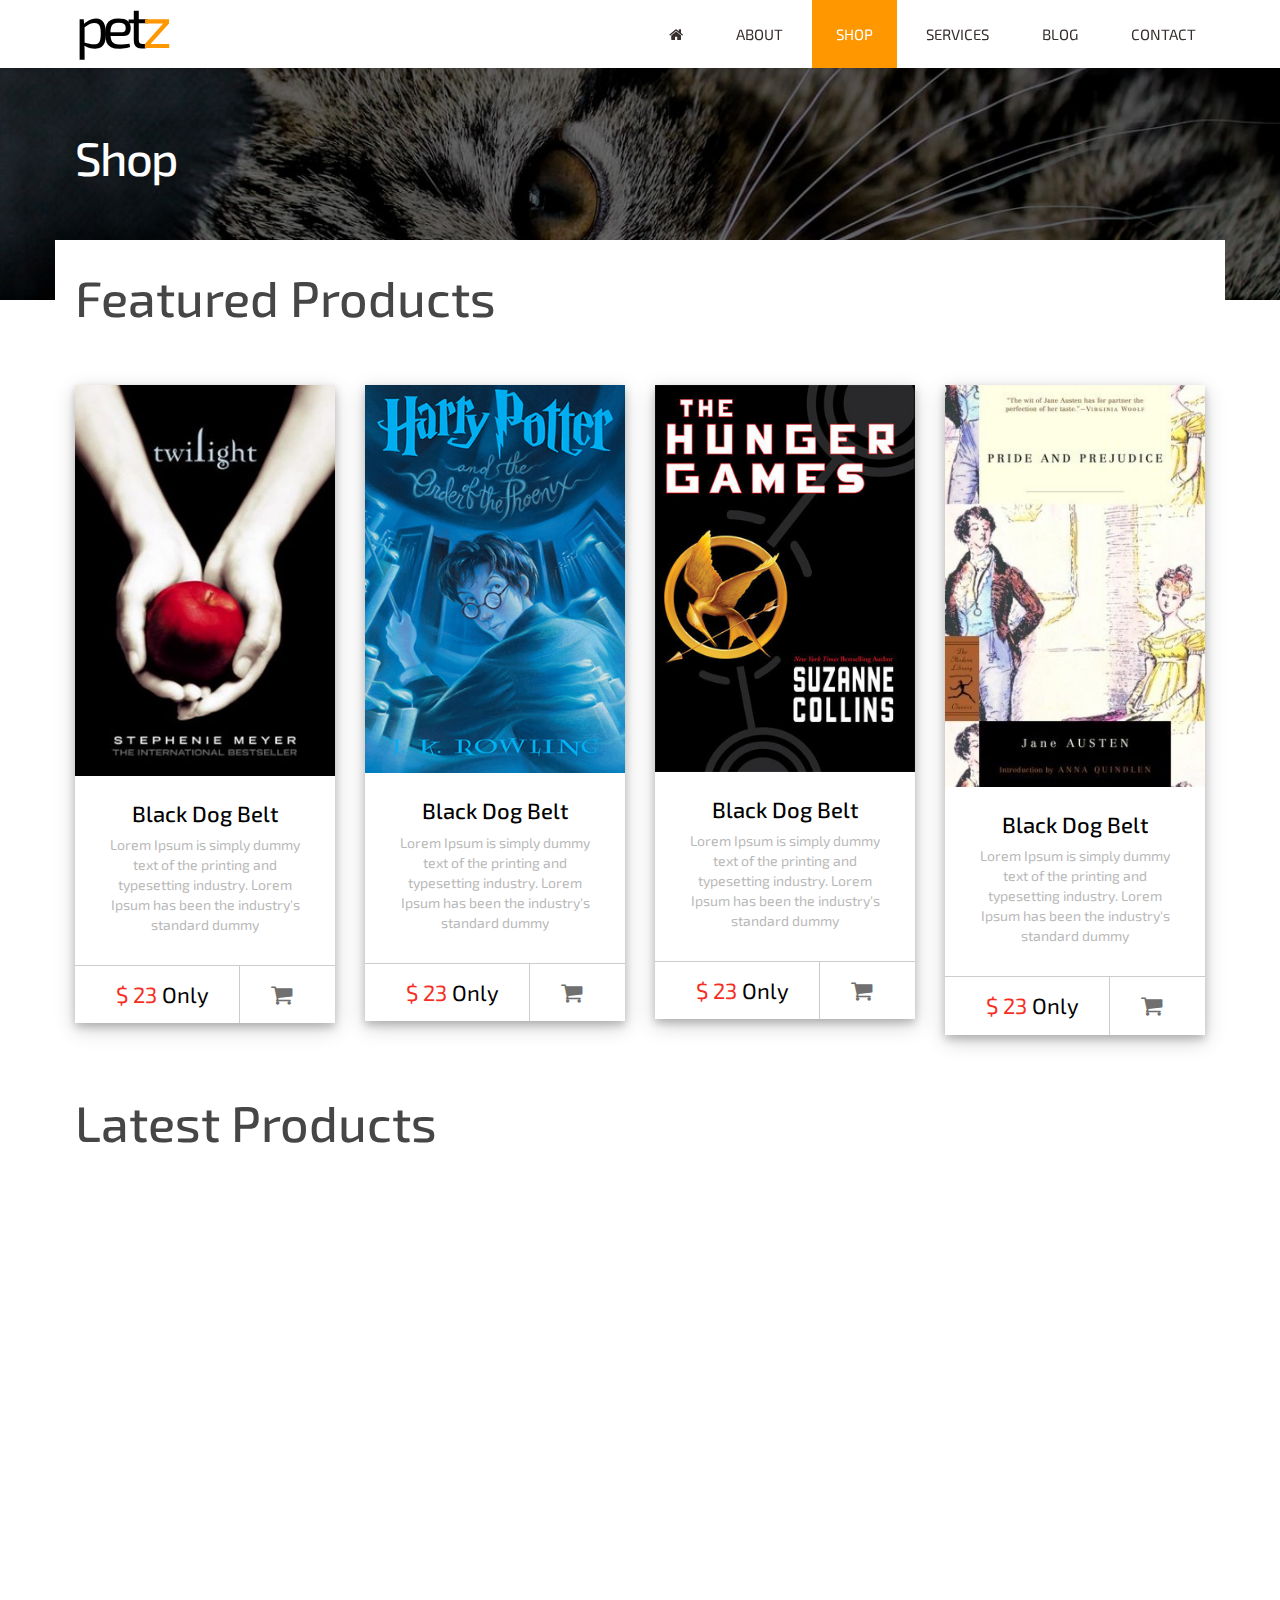
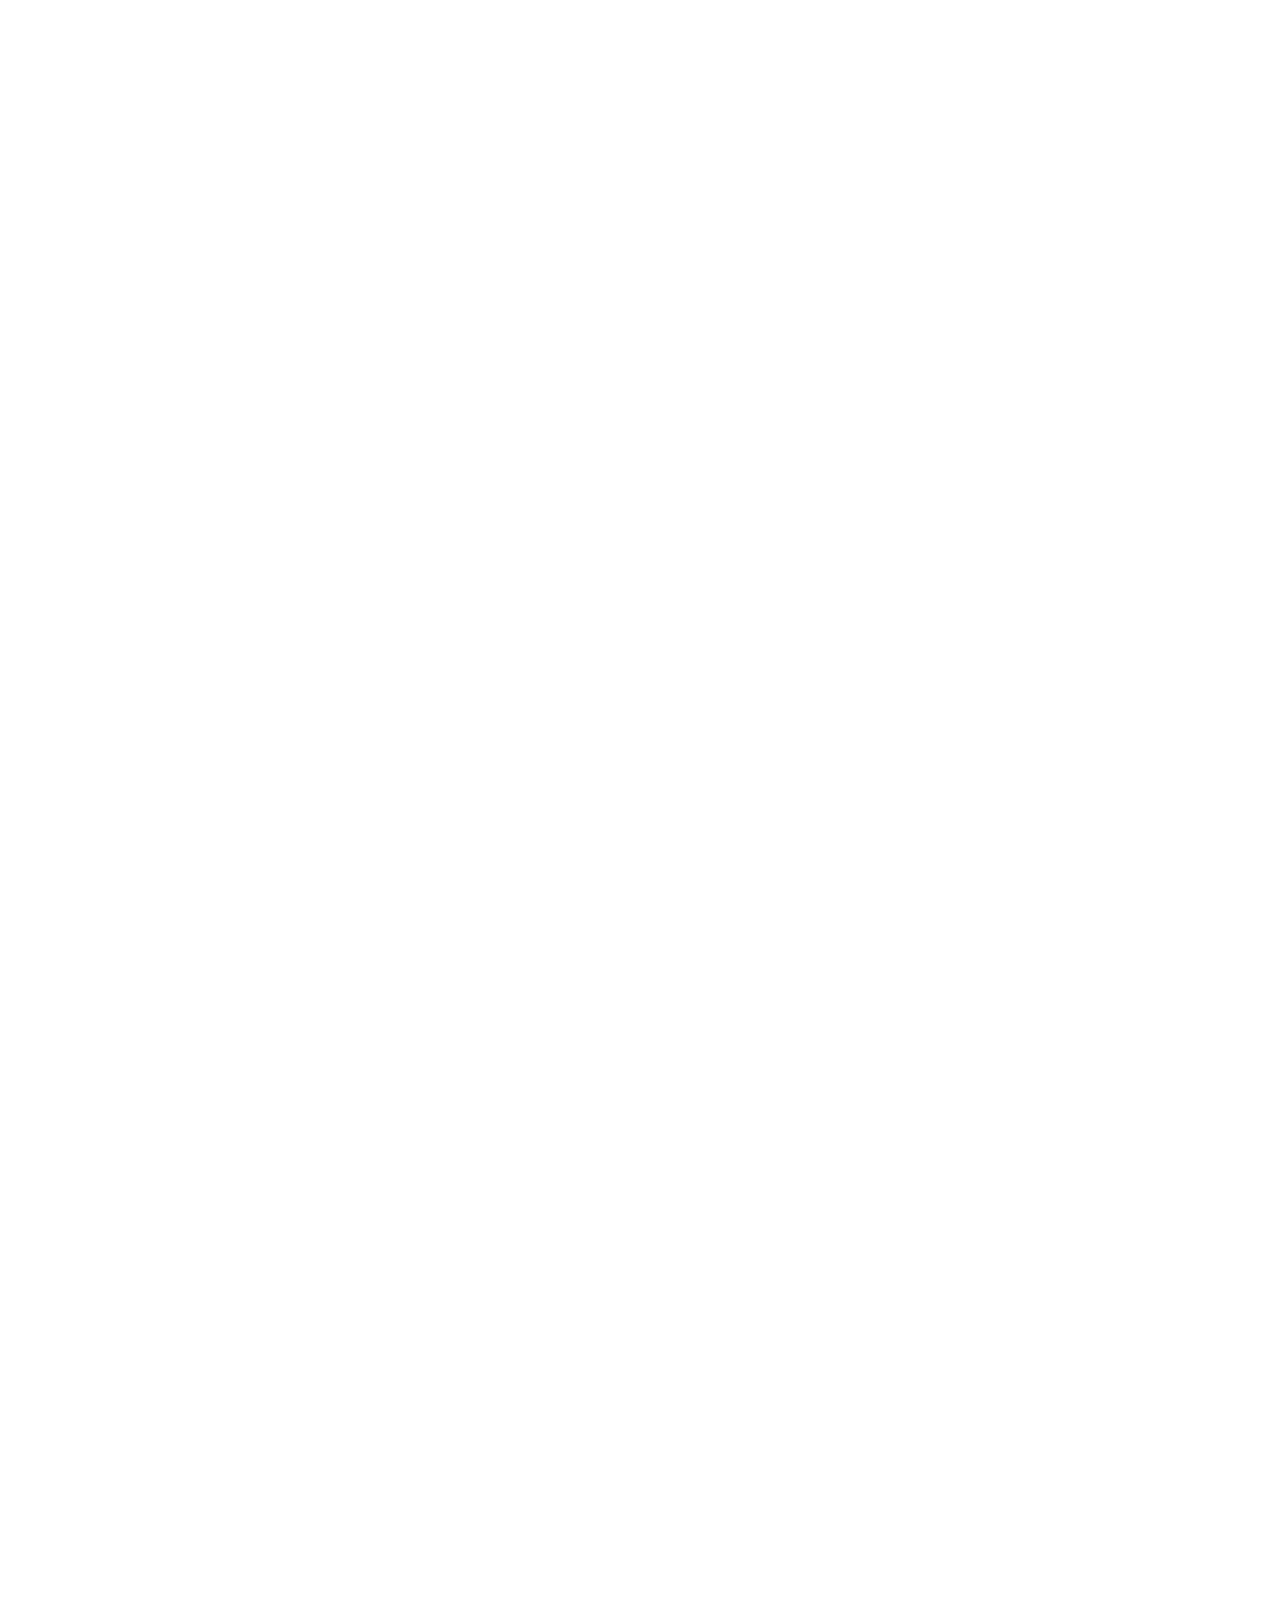
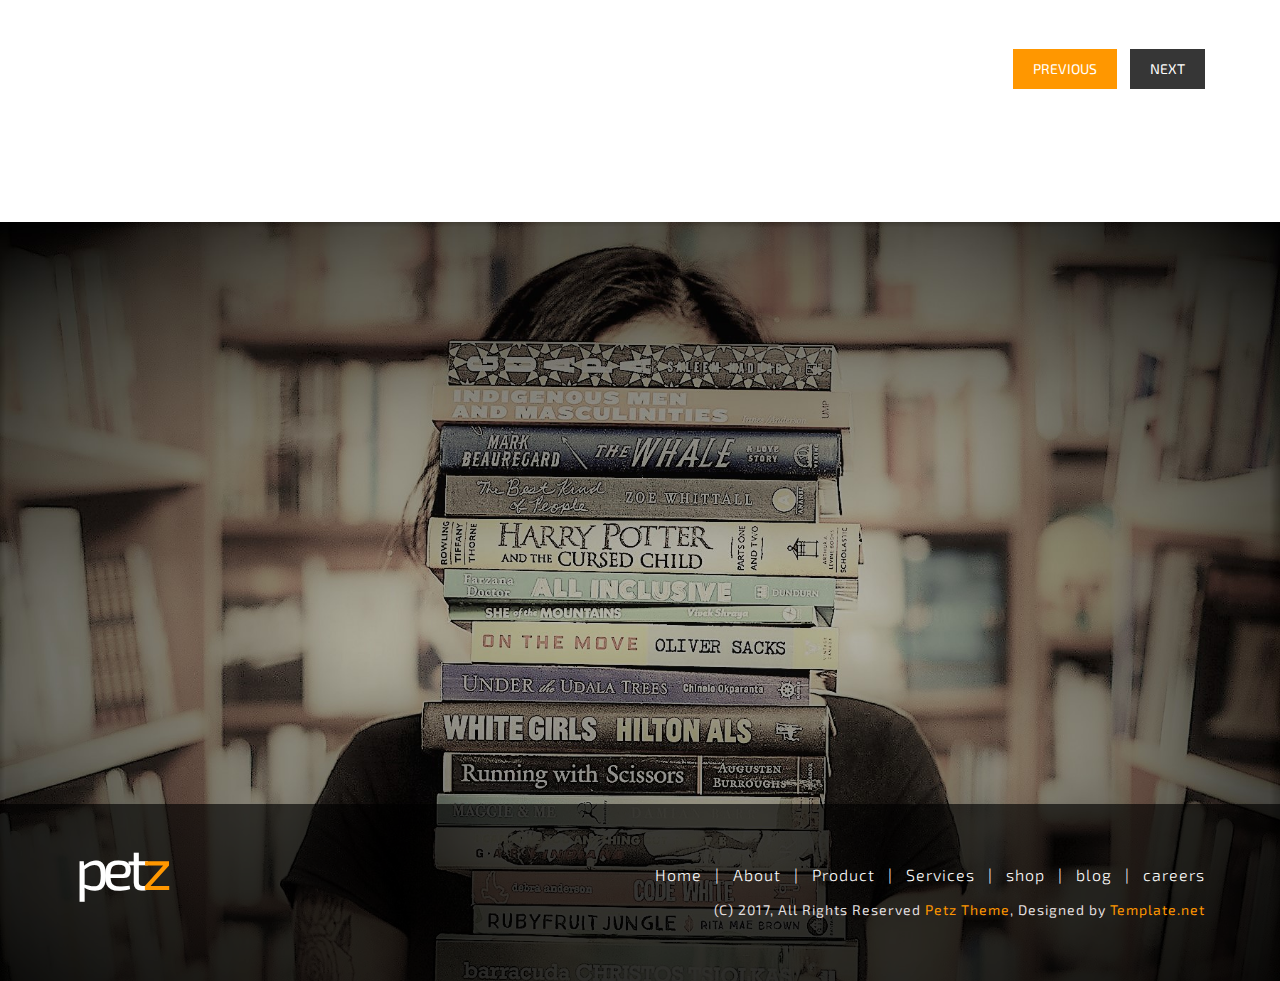
<file: Books template/html/shop.html>
<!DOCTYPE html>
<html lang="en">
  <head>
   <!-- Meta Tags -->
    <meta charset="utf-8">
    <meta http-equiv="X-UA-Compatible" content="IE=edge">
    <meta name="description" content="ostacor">
    <meta name="keywords" content="HTML5,CSS3,Bootstrap,JavaScript,jquery">
    <meta name="author" content="">
    <meta name="viewport" content="width=device-width, initial-scale=1">
         
          <title>petz</title>
          <!-- bootstrap -->
          <link href="css/bootstrap.min.css" rel="stylesheet">
          <!-- Custom CSS: custom Styles -->
          <link href="css/animate.css" rel="stylesheet">
          <link href="css/main.css" rel="stylesheet">

          <!-- Google Font and font-awesome -->
          <link href="https://cdnjs.cloudflare.com/ajax/libs/font-awesome/4.7.0/css/font-awesome.css" rel="stylesheet">
          <link href="https://fonts.googleapis.com/css?family=Montserrat:200,400" rel="stylesheet">
          <link href="https://fonts.googleapis.com/css?family=Exo+2:100,200,300,400,400i,500,600,700" rel="stylesheet">
                
          <!-- HTML5 shim and Respond.js for IE8 support of HTML5 elements and media queries -->
          <!-- WARNING: Respond.js doesn't work if you view the page via file:// -->
          <!--[if lt IE 9]>
           
            <script src="https://oss.maxcdn.com/html5shiv/3.7.3/html5shiv.min.js"></script>
            <script src="https://oss.maxcdn.com/respond/1.4.2/respond.min.js"></script>
          <![endif]-->
  <style>.container {padding-right: 20px;padding-left: 20px;}</style>
  </head>
  
<!-- Body Start-->
<body>
<header class="header" id="myHeader">
<!-- nav -->
<nav class="navbar navbar-default navbar-fixed-top">
  <div class="container">
    <!-- Brand and toggle get grouped for better mobile display -->
    <div class="navbar-header">
      <button type="button" class="navbar-toggle collapsed" data-toggle="collapse" data-target="#bs-example-navbar-collapse-1" aria-expanded="false">
        <span class="sr-only">Toggle navigation</span>
        <span class="icon-bar"></span>
        <span class="icon-bar"></span>
        <span class="icon-bar"></span>
      </button>
      <a class="navbar-brand" href="index.html">pet<span>z</span></a>
    </div>

    <!-- Collect the nav links and other content for toggling -->
    <div class="collapse navbar-collapse" id="bs-example-navbar-collapse-1">
      <ul class="nav navbar-nav navbar-right">
        <li><a href="index.html"><i class="fa fa-home" aria-hidden="true"></i> <span class="sr-only">(current)</span></a></li>
        <li><a href="about.html">About </a></li>
        <li  class="active"><a href="shop.html">Shop </a></li>
        <li><a href="services.html">Services </a></li>
        <li><a href="blog.html">Blog </a></li>
        <li><a href="#contact">Contact </a></li>
      </ul>
    </div><!-- /.navbar-collapse -->
  </div><!-- /.container-->
</nav>
<!-- nav Ended-->
</header>

<!-- Jumbotron -->
<div class="banner">
  <div class="container">
    <div>
        <h1>shop</h1>
    </div>
  </div>
</div>
<!-- Jumbotron End -->

<!-- Product Section Start -->
<section id="product">
  <div class="container">
   <div class="inner-content">
    <h2>Featured Products</h2>
     <div class="row" data-aos="fade-up" data-aos-duration="500">
       <div class="col-sm-6 col-md-3 col">
         <div class="thumbnail">
          <figure class="image one">
              <a href="product_single.html"><img src="images/product-2.jpg" class="img-responsive" alt="Responsive image"></a>
          </figure>
           <div class="caption">
             <h3><a href="product_single.html">Black Dog Belt</a></h3>
             <p>Lorem Ipsum is simply dummy text of the printing and typesetting industry. Lorem Ipsum has been the industry's standard dummy </p>
            <div class="box">
               <p><span>$ 23 </span> Only</p>
               <span class="cart"><i class="fa fa-shopping-cart" aria-hidden="true"></i></span>
            </div>
           </div>
         </div>
       </div>
       <!-- col End -->
       <div class="col-sm-6 col-md-3 col">
         <div class="thumbnail">
          <figure class="image one">
              <a href="product_single.html"><img src="images/product-3.jpg" class="img-responsive" alt="Responsive image"></a>
          </figure>
           <div class="caption">
             <h3><a href="product_single.html">Black Dog Belt</a></h3>
             <p>Lorem Ipsum is simply dummy text of the printing and typesetting industry. Lorem Ipsum has been the industry's standard dummy </p>
            <div class="box">
               <p><span>$ 23 </span> Only</p>
               <span class="cart"><i class="fa fa-shopping-cart" aria-hidden="true"></i></span>
            </div>
           </div>
         </div>
       </div>
       <!-- col End -->
       <div class="col-sm-6 col-md-3 col">
         <div class="thumbnail">
          <figure class="image one">
              <a href="product_single.html"><img src="images/product-1.jpg" class="img-responsive" alt="Responsive image"></a>
          </figure>
           <div class="caption">
             <h3><a href="product_single.html">Black Dog Belt</a></h3>
             <p>Lorem Ipsum is simply dummy text of the printing and typesetting industry. Lorem Ipsum has been the industry's standard dummy </p>
            <div class="box">
               <p><span>$ 23 </span> Only</p>
               <span class="cart"><i class="fa fa-shopping-cart" aria-hidden="true"></i></span>
            </div>
           </div>
           
         </div>
       </div>
       <!-- col End -->
       <div class="col-sm-6 col-md-3 col">
         <div class="thumbnail">
          <figure class="image one">
              <a href="product_single.html"><img src="images/product-4.jpg" class="img-responsive" alt="Responsive image"></a>
          </figure>
           <div class="caption">
             <h3><a href="product_single.html">Black Dog Belt</a></h3>
             <p>Lorem Ipsum is simply dummy text of the printing and typesetting industry. Lorem Ipsum has been the industry's standard dummy </p>
            <div class="box">
               <p><span>$ 23 </span> Only</p>
               <span class="cart"><i class="fa fa-shopping-cart" aria-hidden="true"></i></span>
            </div>
           </div>
         </div>
       </div>
       <!-- col End -->
     </div>
     <!-- 1st Row End -->
     
    <h2 style="padding-top: 40px;">Latest Products</h2>
     <div class="row"  data-aos="fade-up" data-aos-offset="300" data-aos-easing="ease-in-sine" data-aos-duration="500">
       <div class="col-sm-6 col-md-3 col">
         <div class="thumbnail">
          <figure class="image one">
              <a href="product_single.html"><img src="images/product-2.jpg" class="img-responsive" alt="Responsive image"></a>
          </figure>
           <div class="caption">
             <h3><a href="product_single.html">Black Dog Belt</a></h3>
             <p>Lorem Ipsum is simply dummy text of the printing and typesetting industry. Lorem Ipsum has been the industry's standard dummy </p>
            <div class="box">
               <p><span>$ 23 </span> Only</p>
               <span class="cart"><i class="fa fa-shopping-cart" aria-hidden="true"></i></span>
            </div>
           </div>
         </div>
       </div>
       <!-- col End -->
       <div class="col-sm-6 col-md-3 col">
         <div class="thumbnail">
          <figure class="image one">
              <a href="product_single.html"><img src="images/product-3.jpg" class="img-responsive" alt="Responsive image"></a>
          </figure>
           <div class="caption">
             <h3><a href="product_single.html">Black Dog Belt</a></h3>
             <p>Lorem Ipsum is simply dummy text of the printing and typesetting industry. Lorem Ipsum has been the industry's standard dummy </p>
            <div class="box">
               <p><span>$ 23 </span> Only</p>
               <span class="cart"><i class="fa fa-shopping-cart" aria-hidden="true"></i></span>
            </div>
           </div>
         </div>
       </div>
       <!-- col End -->
       <div class="col-sm-6 col-md-3 col">
         <div class="thumbnail">
          <figure class="image one">
              <a href="product_single.html"><img src="images/product-1.jpg" class="img-responsive" alt="Responsive image"></a>
          </figure>
           <div class="caption">
             <h3><a href="product_single.html">Black Dog Belt</a></h3>
             <p>Lorem Ipsum is simply dummy text of the printing and typesetting industry. Lorem Ipsum has been the industry's standard dummy </p>
            <div class="box">
               <p><span>$ 23 </span> Only</p>
               <span class="cart"><i class="fa fa-shopping-cart" aria-hidden="true"></i></span>
            </div>
           </div>
         </div>
       </div>
       <!-- col End -->
       <div class="col-sm-6 col-md-3 col">
         <div class="thumbnail">
          <figure class="image one">
              <a href="product_single.html"><img src="images/product-4.jpg" class="img-responsive" alt="Responsive image"></a>
          </figure>
           <div class="caption">
             <h3><a href="product_single.html">Black Dog Belt</a></h3>
             <p>Lorem Ipsum is simply dummy text of the printing and typesetting industry. Lorem Ipsum has been the industry's standard dummy </p>
            <div class="box">
               <p><span>$ 23 </span> Only</p>
               <span class="cart"><i class="fa fa-shopping-cart" aria-hidden="true"></i></span>
            </div>
           </div>
         </div>
       </div>
       <!-- col End -->
     </div>
     <!-- 2nd Row End -->
     <div class="row"  data-aos="fade-up" data-aos-offset="300" data-aos-easing="ease-in-sine" data-aos-duration="500">
       <div class="col-sm-6 col-md-3 col">
         <div class="thumbnail">
          <figure class="image one">
              <a href="product_single.html"><img src="images/product-2.jpg" class="img-responsive" alt="Responsive image"></a>
          </figure>
           <div class="caption">
             <h3><a href="product_single.html">Black Dog Belt</a></h3>
             <p>Lorem Ipsum is simply dummy text of the printing and typesetting industry. Lorem Ipsum has been the industry's standard dummy </p>
            <div class="box">
               <p><span>$ 23 </span> Only</p>
               <span class="cart"><i class="fa fa-shopping-cart" aria-hidden="true"></i></span>
            </div>
           </div>
         </div>
       </div>
       <!-- col End -->
       <div class="col-sm-6 col-md-3 col">
         <div class="thumbnail">
          <figure class="image one">
              <a href="product_single.html"><img src="images/product-3.jpg" class="img-responsive" alt="Responsive image"></a>
          </figure>
           <div class="caption">
             <h3><a href="product_single.html">Black Dog Belt</a></h3>
             <p>Lorem Ipsum is simply dummy text of the printing and typesetting industry. Lorem Ipsum has been the industry's standard dummy </p>
            <div class="box">
               <p><span>$ 23 </span> Only</p>
               <span class="cart"><i class="fa fa-shopping-cart" aria-hidden="true"></i></span>
            </div>
           </div>
         </div>
       </div>
       <!-- col End -->
       <div class="col-sm-6 col-md-3 col">
         <div class="thumbnail">
          <figure class="image one">
              <a href="product_single.html"><img src="images/product-1.jpg" class="img-responsive" alt="Responsive image"></a>
          </figure>
           <div class="caption">
             <h3><a href="product_single.html">Black Dog Belt</a></h3>
             <p>Lorem Ipsum is simply dummy text of the printing and typesetting industry. Lorem Ipsum has been the industry's standard dummy </p>
            <div class="box">
               <p><span>$ 23 </span> Only</p>
               <span class="cart"><i class="fa fa-shopping-cart" aria-hidden="true"></i></span>
            </div>
           </div>
         </div>
       </div>
       <!-- col End -->
       <div class="col-sm-6 col-md-3 col">
         <div class="thumbnail">
          <figure class="image one">
              <a href="product_single.html"><img src="images/product-4.jpg" class="img-responsive" alt="Responsive image"></a>
          </figure>
           <div class="caption">
             <h3><a href="product_single.html">Black Dog Belt</a></h3>
             <p>Lorem Ipsum is simply dummy text of the printing and typesetting industry. Lorem Ipsum has been the industry's standard dummy </p>
            <div class="box">
               <p><span>$ 23 </span> Only</p>
               <span class="cart"><i class="fa fa-shopping-cart" aria-hidden="true"></i></span>
            </div>
           </div>
         </div>
       </div>
       <!-- col End -->
     </div>
     <!-- 3rd Row End -->
     
     <div class="row"  data-aos="fade-up" data-aos-offset="300" data-aos-easing="ease-in-sine" data-aos-duration="500">
       <div class="col-sm-6 col-md-3 col">
         <div class="thumbnail">
          <figure class="image one">
              <a href="product_single.html"><img src="images/product-2.jpg" class="img-responsive" alt="Responsive image"></a>
          </figure>
           <div class="caption">
             <h3><a href="product_single.html">Black Dog Belt</a></h3>
             <p>Lorem Ipsum is simply dummy text of the printing and typesetting industry. Lorem Ipsum has been the industry's standard dummy </p>
            <div class="box">
               <p><span>$ 23 </span> Only</p>
               <span class="cart"><i class="fa fa-shopping-cart" aria-hidden="true"></i></span>
            </div>
           </div>
         </div>
       </div>
       <!-- col End -->
       <div class="col-sm-6 col-md-3 col">
         <div class="thumbnail">
          <figure class="image one">
              <a href="product_single.html"><img src="images/product-3.jpg" class="img-responsive" alt="Responsive image"></a>
          </figure>
           <div class="caption">
             <h3><a href="product_single.html">Black Dog Belt</a></h3>
             <p>Lorem Ipsum is simply dummy text of the printing and typesetting industry. Lorem Ipsum has been the industry's standard dummy </p>
            <div class="box">
               <p><span>$ 23 </span> Only</p>
               <span class="cart"><i class="fa fa-shopping-cart" aria-hidden="true"></i></span>
            </div>
           </div>
         </div>
       </div>
       <!-- col End -->
       <div class="col-sm-6 col-md-3 col">
         <div class="thumbnail">
          <figure class="image one">
              <a href="product_single.html"><img src="images/product-1.jpg" class="img-responsive" alt="Responsive image"></a>
          </figure>
           <div class="caption">
             <h3><a href="product_single.html">Black Dog Belt</a></h3>
             <p>Lorem Ipsum is simply dummy text of the printing and typesetting industry. Lorem Ipsum has been the industry's standard dummy </p>
            <div class="box">
               <p><span>$ 23 </span> Only</p>
               <span class="cart"><i class="fa fa-shopping-cart" aria-hidden="true"></i></span>
            </div>
           </div>
         </div>
       </div>
       <!-- col End -->
       <div class="col-sm-6 col-md-3 col">
         <div class="thumbnail">
          <figure class="image one">
              <a href="product_single.html"><img src="images/product-4.jpg" class="img-responsive" alt="Responsive image"></a>
          </figure>
           <div class="caption">
             <h3><a href="product_single.html">Black Dog Belt</a></h3>
             <p>Lorem Ipsum is simply dummy text of the printing and typesetting industry. Lorem Ipsum has been the industry's standard dummy </p>
            <div class="box">
               <p><span>$ 23 </span> Only</p>
               <span class="cart"><i class="fa fa-shopping-cart" aria-hidden="true"></i></span>
            </div>
           </div>
         </div>
       </div>
       <!-- col End -->
     </div>
     <!-- 4th Row End -->
     <div class="products-display">
        <a href="#" class="previous">Previous</a>
        <a href="#" class="next">Next</a>
     </div>
     </div>
     <!-- Inner-content End -->
  </div>
  <!-- Container End -->
</section>
<!-- Product Section End -->

<!-- Contact Section -->
<section id="contact" class="contact">
 <div class="container">
  <div class="row">
   <div class="inner-content">
    <div class="col-sm-6"  data-aos="fade-right" data-aos-offset="300" data-aos-easing="ease-in-sine" data-aos-duration="500">
     <h2 class="left">Contact us for support</h2>
      <form>
      <div class="row">
        <div class="col-sm-6 form-group">
          <input class="form-control" name="name" placeholder="Name" type="text" required>
        </div>
        <div class="col-sm-6 form-group">
          <input class="form-control" name="email" placeholder="Email" type="email" required>
        </div>
      </div>
      <textarea class="form-control" name="comments" placeholder="Comment" rows="8"></textarea><br>
      <div class="row">
        <div class="col-sm-12 form-group">
          <button class="btn btn-default pull-left" type="submit">Get In Touch</button>
        </div>
      </div> 
      </form>
    </div>
    <div class="col-sm-5 address"  data-aos="fade-left" data-aos-offset="300" data-aos-easing="ease-in-sine" data-aos-duration="500">
      <h2>Our Office Address</h2>
      <p>Lorem Ipsum is simply dummy text of the printing and typesetting industry. Lorem Ipsum has been the industry's standard dummy text ever since the 1500s, when an unknown printer took a galley of type and scrambled it to make a type specimen book. It has survived not only five </p>
      <ul class="social-icon">
         <li><a href="#"><i class="fa fa-facebook-square" aria-hidden="true"></i></a></li>
         <li><a href="#"><i class="fa fa-twitter-square" aria-hidden="true"></i></a></li>
         <li><a href="#"><i class="fa fa-youtube-square" aria-hidden="true"></i></a></li>
         <li><a href="#"><i class="fa fa-pinterest-square" aria-hidden="true"></i></a></li>
      </ul>
    </div>
  </div>
  </div>
    </div>
  <footer class="main-footer">
     <div class="container">
     <div class="row">
      <div class="col-sm-3">
          <p><a class="footer-logo" href="index.html">pet<span>z</span></a></p>
      </div>
      <div class="col-sm-9">
          <ul>
            <li><a href="index.html">Home</a></li>
            <li><a class="hidden-xs" href="#">|</a></li>
            <li><a href="about.html">About</a></li>
            <li><a class="hidden-xs" href="#">|</a></li>
            <li><a href="products.html">Product</a></li>
            <li><a class="hidden-xs" href="#">|</a></li>
            <li><a href="services.html">Services</a></li>
            <li><a class="hidden-xs" href="#">|</a></li>
            <li><a href="shop.html">shop</a></li>
            <li><a class="hidden-xs" href="#">|</a></li>
            <li><a href="blog.html">blog</a></li>
            <li><a class="hidden-xs" href="#">|</a></li>
            <li><a href="careers.html">careers</a></li>
          </ul>
          <p>(C) 2017, All Rights Reserved <span><a href="https://www.template.net/editable/websites/html5" target="_blank">Petz Theme</a></span>, Designed by <span><a href="https://www.template.net/editable/websites/html5" target="_blank">Template.net</a></span></p>
      </div>
      </div>
      </div>
  </footer>
</section>
<!-- Contact Section End -->
   
    <!-- jQuery (necessary for Bootstrap's JavaScript plugins) -->
    <script src="https://ajax.googleapis.com/ajax/libs/jquery/1.11.3/jquery.min.js"></script>
    <!-- Include all compiled plugins (below), or include individual files as needed -->
    <script src="js/animate.js"></script>
    <script src="js/bootstrap.min.js"></script>
    <script src="js/custom.js"></script>

    </body>
  <!-- Body Ended -->
</html>
</file>
<file: Books template/html/css/main.css>
/*==============================================
          Petz Website Stylesheet
           Body Core Stylesheet
===============================================*/
*{-webkit-box-sizing:border-box;-moz-box-sizing:border-box;box-sizing:border-box}
*:before,*:after{-webkit-box-sizing:border-box;-moz-box-sizing:border-box;box-sizing:border-box}
body {
    width: 100%;
    margin: 0px;
    padding: 0px;
    color: black;
    background-color: white;
    overflow-x: hidden;
    font-family: 'Exo 2', sans-serif;
}
body,
html { height: 100%;}
.nav .open > a, 
.nav .open > a:hover, 
.nav .open > a:focus {background-color: transparent;}
.btn:focus,.btn:active {outline: none !important;box-shadow: none;}
h1,h2,h3,h4,h5,h6,ul {margin:0px;padding:0px}
ul {list-style-type: none;margin: 0;padding: 0;display: block;}
li { display: inline-block;}
a,
.btn {cursor: pointer;}
a:hover {text-decoration: none;}
textarea {resize: none;}

/*====== Navbar ======*/
.header {
   background: #fff;
   width:100%;
    -webkit-box-shadow: 0 7px 7px -8px #999;
    -moz-box-shadow: 0 7px 7px -8px #999;
    box-shadow: 0 7px 7px -8px #999;
}
.navbar-default .navbar-brand:focus, .navbar-default .navbar-brand:hover {
    color: #000000;
}
.navbar {
    border-radius: 0;
    border: none;
    margin-bottom: 0;
}
.navbar-default {
    background-color: #ffffff;
    -webkit-box-shadow: 2px 2px 2px rgba(0, 0, 0, 0.0784313725490196);
    box-shadow: 2px 2px 2px rgba(0, 0, 0, 0.0784313725490196);
}
.navbar-default .navbar-brand {
    color: #000;
}
.navbar-nav>li {
    margin-left: 5px;
}
.navbar-default .navbar-nav>li>a {
    color: #362f2d;
    font-size: 15px;
    text-align: center;
    padding: 24px;
    font-weight: 400;
    text-transform: uppercase;
}
.navbar-default .navbar-nav>li>a:hover {
    color: #fff;
    background-color: #ff9700;
    -moz-transition: all 0.3s;-webkit-transition: all 0.3s;transition: all 0.3s;
}
.navbar>.container .navbar-brand span {
    color: #ff9700;
}
.navbar>.container .navbar-brand {
    font-size: 59px;
    letter-spacing: -7px;
}
.navbar-nav>li>a {
    padding-top: 25px;
    padding-bottom: 25px;
}
.navbar .hidden-xs { 
    font-weight: 700;
    line-height: 70px;
    font-size: 11px;
    color: #d7d7d7;
}
.navbar-default .navbar-nav>.active>a, .navbar-default .navbar-nav>.active>a:focus, .navbar-default .navbar-nav>.active>a:hover {
    color: #fff;
    background-color: #ff9700;
}
/*====== Jumbotron ======*/
.jumbotron {
    height: auto;
    margin-bottom: 0;
    padding-top: 160px;
    background-size: cover;
    background-repeat: no-repeat;
    background-image: url("../images/home-banner1.jpg");
}
.jumbotron h1 {
    color: #fff;
    font-size: 47px;
    font-weight: 500;
    line-height: 55px;
    padding-bottom: 40px;
    letter-spacing: -2px;
    text-transform: capitalize;
}
.jumbotron h1 span {
    display: block;
}
.jumbotron .btn-lg {
    font-size: 23px;
    line-height: 3px;
    font-weight: 600;
    padding: 29px 29px;
    border-radius: 32px;
    background: #ff9700;
    border: none;
    text-transform: uppercase;
    margin-bottom: 100px;
    border: 2px solid #ff9700;
    -moz-transition: all 0.3s;-webkit-transition: all 0.3s;transition: all 0.3s;
}
.jumbotron .btn-lg:hover {color: #ff9700;border: 2px solid #ff9700; background-color: rgba(102, 102, 102, 0.17);}
.jumbotron .col {
    min-height: 0px;
    display: flex;
    padding: 65px 20px;
    background-color: #fff;
}
.jumbotron .col .pete-1,.pete-2,.pete-3 {
    border-top-right-radius: 110px 110px;
    border-bottom-right-radius: 110px 110px;
    background-size: cover;
    background-position: center;
    background-repeat: no-repeat;
    padding: 45px;
    margin-right: 30px;
    width: 80px;
    height: 175px;
}
.jumbotron .col .inner-content {
    margin-top: -5px;
}
.jumbotron .col .pete-1 {background-image: url(../images/pete-2.jpg);}
.jumbotron .col .pete-2 {background-image: url(../images/pete-1.jpg);}
.jumbotron .col .pete-3 {background-image: url(../images/pete-3.jpg);}
.jumbotron .col .inner-content h2 {
    font-size: 30px;
    color: #362f2d;
    padding-bottom: 20px;
}
.jumbotron .col .inner-content p {
    font-size: 14px;
    font-weight: 400;
    color: #737373;
    margin-bottom: 11px;
}
.jumbotron .col .inner-content p a {color: #f52e1f;}
.jumbotron .inner-content h2 a {color: black;}
/*====== Staff ======*/
.staff {
    padding-bottom: 100px;
    background-color: white;
}
.staff .col video {
    width: 100%;
    height: 408px;
    border: 20px solid #464646;
}
.staff h2 {
    color: #959595;
    font-size: 46px;
    text-align: center;
    padding-bottom: 18px;
}
.staff h5 {
    color: #959595;
    font-size: 26px;
    text-align: center;
    padding-bottom: 60px;
}
.staff h3 {
    font-size: 34px;
    padding-bottom: 24px;
}
.staff h4 {
    color: #737373;
    font-size: 22px;
    padding-bottom: 30px;
}
.staff p {
    color: #b8b8b8;
    font-size: 14px;
    font-weight: 400;
    line-height: 24px;
    padding-right: 94px;
    padding-bottom: 30px;
}
.staff .btn-group .btn-warning {margin-right: 20px; background-color: #ff9700;}
.staff .btn-group .btn-success {background-color: #362f2d;border: 2px solid #362f2d;}
.staff .btn-group .btn {font-size: 19px; padding: 16px 38px; text-transform: uppercase;border: 2px solid transparent;}
.staff .btn-group .btn:hover {color: #ff9700;border: 2px solid #ff9700; background-color: rgb(255, 255, 255);}
.btn-group>.btn:first-child:not(:last-child):not(.dropdown-toggle) {border-radius: 100px;-moz-transition: all 0.3s;-webkit-transition: all 0.3s;transition: all 0.3s;}
.btn-group>.btn:last-child:not(:first-child) {border-radius: 100px;-moz-transition: all 0.3s;-webkit-transition: all 0.3s;transition: all 0.3s;}

/*====== Product ======*/
.product .image.one  {
    overflow: hidden;
}
.product .image.one img{
    -moz-transition: all 0.3s;
    -webkit-transition: all 0.3s;
    transition: all 0.3s;
    }
.product .image.one img:hover{ 
    -moz-transform: scale(1.1); -webkit-transform: scale(1.1); transform: scale(1.1);
}
.product {
    padding-top: 65px;
    padding-bottom: 93px;
    background-image: url(../images/product-bg.jpg);
    background-repeat: no-repeat;
    background-position: top;
    background-size: cover;
}
.product .col .thumbnail img {
    width: 100%;
    height: auto;
}
.product .col .thumbnail h3 {
    font-size: 22px;
    text-align: center;
    padding-bottom: 10px;
}
.product h2 {
    font-size: 50px;
    text-align: left;
    padding-bottom: 60px;
}
.product  .btn-default {
    color: #fff;
    font-size: 15px;
    padding: 10px 20px;
    border-radius: 118px;
    text-transform: uppercase;
    background-color: #362f2d;
    border: 1px solid #362f2d;
}
.product .btn-default:hover {color: #fff;border: 1px solid #ff9700; background-color: #ff9700;-moz-transition: all 0.3s;-webkit-transition: all 0.3s;transition: all 0.3s;}
.product .col .thumbnail .caption {
    padding: 0;
    padding-top: 25px;
}
.product .col .thumbnail p {
    color: #b8b8b8;
    text-align: center;
    font-size: 14px;
    padding: 0 34px;
    padding-bottom: 20px;
}
.product .thumbnail {
    padding: 0;
    border: none;
    border-radius: 0;
    box-shadow: 0 4px 8px 0 rgba(0, 0, 0, 0.2), 0 6px 20px 0 rgba(0, 0, 0, 0.19);
}
.product .col .thumbnail .box { 
    text-align: center;
    border-top: 1px solid #cccccc;
}

.product .col .thumbnail .box p {
    width: 165px;
    color: black;
    display: inline-block;
    margin: 0;
    padding: 13px 0;
    font-size: 22px;
    text-align: center;
    border-right: 1px solid #cccccc;
}
.product .col .thumbnail .box .cart {
    color: #707070;
    margin: 0 21px;
    font-size: 23px;
}
.product .col .thumbnail .box span {
    color: #f52e1f;
}
.product .fa-shopping-cart:hover {
    color: #ff9700;
    cursor: pointer;
    -moz-transition: all 0.3s;-webkit-transition: all 0.3s;transition: all 0.3s;
}
.product h3 a {color: #000;}
/*====== Client ======*/
.client {
    padding-bottom: 100px;
}
.client .col-sm-6 { padding: 0;}
.quote {
    font-size: 169px;
    color: #333333;
    text-align: right;
    padding-right: 96px; 
}
.client .fa {
    position: absolute; 
}
.client .col {
    height: 415px;
    padding-left: 155px;
    padding-right: 80px;
    padding-top: 40px;
    padding-bottom: 50px;
    background-color: #252525;
}
.client .image {
    height: 415px;
    background-image: url("../images/client-bg.jpg");
    background-repeat: no-repeat;
    background-position: center;
    background-size: cover;
}
#quote-carousel h3 {
    color: white;
    font-size: 40px;
    padding-bottom: 47px;
}
#quote-carousel p {
    color: #959595;
    font-size: 20px;
    padding-bottom: 35px;
}
#quote-carousel h4 {
    color: white;
    font-size: 22px;
}

.client .carousel-indicators {
    position: absolute;
    bottom: 0;
    top: 300px;
    left: 0;
    z-index: 15;
    width: 30%;
    padding-left: 0;
    margin-left: 0;
    text-align: left;
    list-style: none;
}
.client .carousel-indicators li {
    display: inline-block;
    width: 15px;
    height: 15px;
    background-color: #555555;
    border: none;
}
.client .carousel-indicators .active {
    display: inline-block;
    width: 15px;
    margin: 1px;
    height: 15px;
    background: #fff;
}

/*====== Blog Section ======*/
.blog .thumbnail>img {width: 100%;}
.blog h2 {
    font-size: 50px;
    text-align: left;
    padding-bottom: 60px;
}
.blog {padding-bottom: 70px;}
a:active {text-decoration: none;}
.blog a {
    color: #ffffff;
}
.blog a:hover,a:active {
    color: #ffffff;
    text-decoration: none;
}
.blog h3 {
    font-size: 31px;
    padding-bottom: 20px;
}
.blog p {
    font-size: 14px;
}
.blog p span a {
    font-size: 12px;
    color: #fff;
    display: inline-block;
    margin-bottom: 110px;
    text-transform: uppercase;
}

.blog h4 span a {
    font-size: 14px;
    color: #fff;
    text-transform: uppercase;
    border-bottom: 1px solid #fff;
}
.blog h4 span:hover {color: #ff9700;}
.blog  .btn-default {
    border: 0;
    color: #fff;
    font-size: 15px;
    padding: 10px 20px;
    border-radius: 118px;
    text-transform: uppercase;
    background-color: #362f2d;
}
.blog .btn-default:hover {color: #fff; background-color: #ff9700;-moz-transition: all 0.3s;-webkit-transition: all 0.3s;transition: all 0.3s;}
 
.blog .thumbnail {
    max-height: 339px;
    position: relative;
    overflow: hidden;
    border-radius: 0;
    padding: 0;
    border: none;
    margin-bottom: 30px;
}
 
.blog .caption {
    position:absolute;
    top:0;
    right:0;
    background: rgba(45, 45, 45, 0.73);
    width:100%;
    height:100%;
    padding: 6% 9%;
    text-align:left;
    color:#fff !important;
    z-index:2;
    opacity: 0;
    visibility: hidden;
  -webkit-transition:opacity 0.5s linear;
  -moz-transition:opacity 0.5s linear;
  -o-transition:opacity 0.5s linear;
  transition:opacity 0.5s linear;
}
.blog .thumbnail:hover .caption {
    top:0%;
    opacity: 1;
    visibility: visible;
}

/*====== Contact Section ======*/
.contact {
    height: auto;
    padding-top: 65px;
    background-image: url("../images/contact-bg.jpg");
    background-position: top;
    background-repeat: no-repeat;
    background-size: cover;
}
.contact h2 {
    font-size: 40px;
    color:#fff;
    padding-bottom: 52px;
}
.contact p {
    font-size: 16px;
    color: #e1dfdf;
    margin-top: -10px;
    line-height: 26px;
    padding-bottom: 18px;
}
.main-footer p {text-align: right;font-size: 14px;letter-spacing: 1px;}
footer p a:hover,a:active {text-decoration: none;}
.contact .form-group {
    margin-bottom: 30px;
}
.contact .inner-content {display: inline-block;padding-bottom: 55px;}
.contact .address {padding-left: 40px}
.contact .social-icon .fa-facebook-square {color:#0054a6;}
.contact .social-icon .fa-twitter-square {color:#00bff3;}
.contact .social-icon .fa-youtube-square {color:#ed1c24;}
.contact .social-icon .fa-pinterest-square {color:#eca2c2;}
.contact .social-icon .fa:hover {color: rgba(255, 151, 0, 0.4);-moz-transition: all 0.3s;-webkit-transition: all 0.3s;transition: all 0.3s;}
.social-icon li {font-size: 30px;display: inline-block;margin-right: 15px;}
.contact input {height: 55px;border-radius: 0;}
.contact textarea.form-control {border-radius: 0;margin-bottom: 10px;}
.contact .btn-default {border: none;color: #fff;font-size: 20px; font-weight: 500;padding: 7px 35px; background-color: rgba(255, 151, 0, 0.6);border-radius: 100px;text-transform: uppercase;}
.contact .btn-default:hover {color: #fff; background-color: rgba(255, 151, 0, 0.3);-moz-transition: all 0.3s;-webkit-transition: all 0.3s;transition: all 0.3s;}
.contact ::placeholder {
  color: gray;
  font-size: 16px;
  font-style: italic;
}
::-webkit-input-placeholder { /* Chrome/Opera/Safari */
  color: gray;
}
::-moz-placeholder { /* Firefox 19+ */
  color: gray;
}
:-ms-input-placeholder { /* IE 10+ */
  color: gray;
}
:-moz-placeholder { /* Firefox 18- */
  color: gray;
}
footer {
    height: auto;
    padding-top: 60px;
    padding-bottom: 30px;
    background-color: rgba(0, 0, 0, 0.64);
}
footer p {font-size: 14px;}
footer p span a {color: #ff9700;}
footer p span a:hover {border-bottom: 1px solid #ff9700;}
footer ul {text-align: right;padding-bottom: 5px;}
footer ul>li {margin-bottom: 15px;}
footer ul>li>a {
    padding: 0;
    color: #fff;
    display: block;
    font-size: 16px;
    text-align: right;
    margin-left: 10px;
    font-weight: 300;
    position: relative;
    letter-spacing: 1px;
}
footer a:focus, a:hover {
    color: #ff9700;
}
footer .footer-logo {
    color: #fff;
    float: left;
}
footer .footer-logo span {
    color: #ff9700;
}
footer .footer-logo {
    font-size: 59px;
    letter-spacing: -7px;
}
/*==============================
        About-page Start 
==============================*/
.about {margin-top: -60px;}
.about .container {background: white;}
.banner {
    width: 100%;
    height: 300px;
    margin-bottom: 0;
    padding-top: 130px;
    background-size: cover;
    background-repeat: no-repeat;
    background-image: url("../images/about-background-image.jpg");
}
.banner h1 {
    color: #fff;
    font-size: 47px;
    font-weight: 500;
    line-height: 55px;
    padding-bottom: 30px;
    letter-spacing: -2px;
    text-transform: capitalize;
}
.about .image {
    width: 100%;
    height: 498px;
    margin-bottom: 60px;
    background-size: cover;
    background-position: center;
    background-repeat: no-repeat;
    background-image: url("../images/about.jpg");
    -moz-box-shadow: 0px 0px 18px -2px rgb(142, 142, 142);
    -webkit-box-shadow: 0px 0px 18px -2px rgb(142, 142, 142);
    box-shadow: 0px 0px 18px -2px rgb(142, 142, 142);
}
.about .inner-content {
    padding-top: 80px;
    padding-right: 15px;
    padding-left: 15px;
}
.about .about-contant {padding-bottom: 70px;}
.about .about-contant p {
    font-size: 17px;
    padding-bottom: 30px;
    text-align: justify;
    line-height: 28px;
    font-weight: 400;
    color: rgb(127, 127, 127);
}
/* ----------------
 Services Section 
---------------- */
#careers {margin-top: -60px;padding-bottom: 50px;}
#careers .container {background: white;}
#careers .part-1,.part-2,.part-3 {
    padding-bottom: 70px;
}

#careers h3 {
    font-size: 29px;
    color: #ff9700;
    padding-bottom: 16px;
}
#careers h4 {
    font-size: 16px;
    color: #464646;
}
#careers p {
    font-size: 16px;
    line-height: 2;
    color: #000;
    margin-top: -7px;
    font-weight: 200;
    font-family: 'Montserrat', sans-serif;
}
#careers .heading {padding-bottom: 30px;}
#careers .inner-content {
    padding-top: 70px;
}
/* ----------------
 Services Section 
---------------- */
#services {margin-top: -60px;padding-bottom: 50px;}
#services .container {background: white;}
#services .part-1,.part-2,.part-3 {
    padding-bottom: 70px;
}
#services img {
    height: 200px;
    object-fit: cover;
}
#services h3 {
    font-size: 29px;
    color: #ff9700;
    padding-bottom: 16px;
}
#services h4 {
    font-size: 16px;
    color: #464646;
}
#services p {
    font-size: 16px;
    line-height: 2;
    color: #000;
    margin-top: -7px;
    font-weight: 200;
    font-family: 'Montserrat', sans-serif;
}
#services .heading {padding-bottom: 30px;}
#services .inner-content {
    padding-top: 70px;
}
/* ----------------
 Product Section 
---------------- */
#product {margin-top: -60px;padding-bottom: 93px;}
#product .container {background: white;}
#product .inner-content {
    padding-top: 30px;
}

#product .image.one  {
    overflow: hidden;
}
#product .image.one img{
    -moz-transition: all 0.3s;
    -webkit-transition: all 0.3s;
    transition: all 0.3s;
    }
#product .image.one img:hover{ 
    -moz-transform: scale(1.1); -webkit-transform: scale(1.1); transform: scale(1.1);
}

#product .col .thumbnail img {
    width: 100%;
}
#product .col .thumbnail h3 {
    font-size: 22px;
    text-align: center;
    padding-bottom: 10px;
}
#product h2 {
    font-size: 50px;
    text-align: left;
    padding-bottom: 60px;
}
#product  .btn-default {
    color: #fff;
    font-size: 15px;
    padding: 10px 20px;
    border-radius: 118px;
    text-transform: uppercase;
    background-color: #362f2d;
    border: 1px solid #362f2d;
}
#product .btn-default:hover {color: #fff;border: 1px solid #ff9700; background-color: #ff9700;}
#product .col .thumbnail .caption {
    padding: 0;
    padding-top: 25px;
}
#product .col .thumbnail p {
    color: #b8b8b8;
    text-align: center;
    font-size: 14px;
    padding: 0 34px;
    padding-bottom: 20px;
}
#product .thumbnail {
    padding: 0;
    border: none;
    border-radius: 0;
    box-shadow: 0 4px 8px 0 rgba(0, 0, 0, 0.2), 0 6px 20px 0 rgba(0, 0, 0, 0.19);
}
#product .col .thumbnail .box { 
    text-align: center;
    border-top: 1px solid #cccccc;
}
#product .col .thumbnail .box p {
    width: 150px;
    color: black;
    display: inline-block;
    margin: 0;
    padding: 13px 26px;
    font-size: 22px;
    text-align: left;
    border-right: 1px solid #cccccc;
}
#product .col .thumbnail .box .cart {
    color: #707070;
    margin: 0 28px;
    font-size: 23px;
}
#product .col .thumbnail .box span {
    color: #f52e1f;
}
#product .products-display a {
    text-decoration: none;
    display: inline-block;
    padding: 10px 20px;
    text-transform: uppercase;
}

#product .products-display a:hover {
    background-color: #ff9700;
    color: #fff;
    -moz-transition: all 0.3s;-webkit-transition: all 0.3s;transition: all 0.3s;
}

#product .previous {
    color: white;
    background-color: #ff9700;
}

#product .next {
    color: white;
    margin-left: 10px;
    background-color: #363636;
}
#product .inner-content .caption h3 a {color: black;}
#product .inner-content .caption .cart .fa-shopping-cart:hover {cursor: pointer;color: #ff9700;-moz-transition: all 0.3s;-webkit-transition: all 0.3s;transition: all 0.3s;}
.products-display {padding-top: 30px;padding-bottom: 40px;text-align: right;}
/* ----------------
 Blog Section 
---------------- */
.blog {margin-top: -60px;padding-bottom: 93px;}
.blog .container {background: white;}
.blog .inner-content {
    padding-top: 70px;
}
.blog .products-display a {
    text-decoration: none;
    display: inline-block;
    padding: 10px 20px;
    text-transform: uppercase;
}

.blog .products-display a:hover {
    background-color: #ff9700;
    color: #fff;
    -moz-transition: all 0.3s;-webkit-transition: all 0.3s;transition: all 0.3s;
}

.blog .products-display .previous {
    color: white;
    background-color: #ff9700;
}

.blog .products-display .next {
    color: white;
    margin-left: 10px;
    background-color: #363636;
}
/* ----------------
 Blog-single Section 
---------------- */
/* single */
.single {margin-top: -60px;}
.single .container {background: white;}
.single .inner-content {
    padding-top: 70px;
}
.blog_single  .contant {
padding-bottom: 70px;
}
.single {
    width: 100%;
    margin-bottom: 60px;
}

.review {
    width: 100%;
    clear: both;
}

.single .inner-content .myh2 {
    font-size: 50px;
    line-height: 23px;
    color: #464646;
    font-weight: 600;
    margin-bottom: 40px;
}

.single .myp {
    font-size: 16px;
    line-height: 24px;
    color: rgba(0, 0, 0, 0.5098039215686274);
    margin-bottom: 40px;
    text-align: left;
}

/* 
.review .myrow1{
float: left;
} */

.review-content {
    border: 1px solid #c9c9c9;
    padding: 26px 0 5px 30px;
    margin-bottom: 60px;
}
.myreview h2 {
    font-size: 30px;
    line-height: 30px;
    color: #464646;
}

.review-content p {
    padding-right: 315px;
    font-size: 16px;
    line-height: 32px;
    color: #646464;
    font-weight: 500;
}

.write-review h2 {
    margin-bottom: 15px;
    font-size: 30px;
    line-height: 30px;
    color: #464646;
}


.slider-content ul {
    list-style: none;
    padding: 0;
}

.slider-content .mylist {
    text-decoration: line-through;
    color: #7d7d7d;
}

.slider-content .myspan {
    font-size: 24px;
    color: #7d7d7d;
}

.slider-content .myspan1 {
    font-size: 28px;
    color: #ee2d27;
}

.slider-content .btn-primary {
    background: rgba(0, 0, 0, 0.51);
}

.review-content h6 {
    color: #274a61;
    font-size: 18px;
    padding-bottom: 10px;
    font-weight: bold;
}

.review-content h6 span {
    color: #c2c2c2;
    font-weight: lighter;
}

.mylist {
    display: block;
}

.mylist1 {
    display: block;
    font-weight: 500;
}

.single #myCarousel .carousel-indicators {
    margin-left: initial;
    position: relative;
    top: 0;
    left: initial;
    bottom: inherit;
    display: block;
    width: calc(100% + 20px);
    margin: 0 10px 0 -10px;
}


.single #myCarousel .carousel-indicators>li {
    width: 25%;
    padding-left: 0;
    padding-right: 0;
    float: left;
    height: initial;
    text-indent: initial;
    margin-bottom: 12px;
    margin: 0;
    padding: 0 10px;
}
.myrow {text-align: center;}
.cart {width: 100%;margin-top: 30px;}
.cart .btn {
    display: block;
    width: 265px; 
    padding: 12px 0;
    margin: 0 auto;
    border-radius: 0;
    color: #fff;
    font-size: 16px;
    cursor: pointer;
}
.cart .btn-info {background-color: #ee2d27; margin-bottom: 20px;border: 2px solid #ee2d27;}
.cart .btn-primary {background-color: #7d7d7d;border: 2px solid #7d7d7d;}
.cart .btn-info:hover {background: none;border-color: #ff9700;color: black;}
.cart .btn-primary:hover {background: none;border-color: #ff9700;color: black;}
.single .carousel-inner {
    position: relative;
    width: calc(100% - 160px);
    overflow: hidden;
}

.nav-item a:hover {
    text-decoration: underline;
}


.w549 {
    width: 100%;
    height: 549px;
}
.w98{
    width: 100%;
}
#product h2 {color: #464646;}
.single .carousel-inner{
    width: 100%;
    margin-bottom: 30px;
}
.single .img-thumbnail {
    display: inline-block;
    max-width: 100%;
    height: 130px;
    padding: 4px;
    line-height: 1.42857143;
    background-color: #fff;
    border: none;
    border-radius: 0;
    -webkit-transition: all .2s ease-in-out;
    -o-transition: all .2s ease-in-out;
    transition: all .2s ease-in-out;
    padding: 0;
    width: 100%;
}
.single .carousel-inner>.item>img,.img-thumbnail{
    max-width: 100%;
    height: 450px;
    object-fit: cover;
}
.review h2 {
    padding-bottom: 30px;
    color: #464646;
}
.form-horizontal .btn-default {
    font-size: 20px;
    text-transform: uppercase;
    border-radius: 0; 
    padding: 10px 100px;
    color: white;
    background: rgba(0, 0, 0, 0.38823529411764707);
}
.form-horizontal .btn-default:active:hover {border-color: #ff9700; background-color: #ff9700;}
.form-horizontal .form-control { 
    border-radius: 0;
}
.form-horizontal .form-group {
    margin-bottom: 25px;
}

.review input { 
    height: 45px;
}
::-webkit-input-placeholder { /* Chrome/Opera/Safari */
  color: #cacaca;
  font-style: italic;
}
::-moz-placeholder { /* Firefox 19+ */
  color: #cacaca;
  font-style: italic;
}
:-ms-input-placeholder { /* IE 10+ */
  color: #cacaca;
  font-style: italic;
}
:-moz-placeholder { /* Firefox 18- */
  color: #cacaca;
  font-style: italic;
}

/*---- Blog-single ----*/
.blog_single .heading {
    font-size: 45px;
    padding-top: 60px;
}
.blog_single .heading h2 {
    font-size: 33px;
}
/*-- social buttons --*/
.mbm_social {
  margin:30px 0;
  padding: 0;
  font-size: 0;
  float:right;
  background:#fff;
  text-align:center;	
}
.mbm_social li {
    display: inline-block;
    margin: 0 16px 0 0;
}
.mbm_social a {
  position: relative;
  display: -webkit-box;
  display: -webkit-flex;
  display: -ms-flexbox;
  display: flex;
  color:#fff;
  -webkit-box-align: center;
  -webkit-align-items: center;
      -ms-flex-align: center;
          align-items: center;
  -webkit-box-pack: center;
  -webkit-justify-content: center;
      -ms-flex-pack: center;
          justify-content: center;
  margin: 0 px;
  width: 116px;
  height: 31px;
  text-decoration: none;
  text-shadow: 0 1px 0 rgba(0, 0, 0, 0.2);
  -webkit-transition: all .15s ease;
  transition: all .15s ease;
  z-index: 2;
  font-family: "Montserrat", sans-serif;
  text-transform: uppercase;
  -webkit-backface-visibility: hidden;
          backface-visibility: hidden;
  border-radius: 5px;
}
.mbm_social a:hover {
  color: #fff;
}
.mbm_social a:hover .tooltip {
  display: block;
  visibility: visible;
  opacity: 1;
  -webkit-transform: translate(0, -33px);
          transform: translate(0, -33px);
}
.mbm_social a:active {
  box-shadow: 0px 1px 3px rgba(0, 0, 0, 0.5) inset;
}
.mbm_social .tooltip {
  opacity: 0;
  position: absolute;
  top: 2px;
  left: 50%;
  z-index: 1;
  -webkit-transition: all .15s ease;
  transition: all .15s ease;
  -webkit-backface-visibility: hidden;
    backface-visibility: hidden;
}
.mbm_social .tooltip span {
    font-size: 10px;
    font-weight: bold;
    left: -50%;
    line-height: 1;
    padding: 6px 8px 5px;
    position: relative;
    text-transform: uppercase;
    z-index: 1;
}
.mbm_social .tooltip span:after {
  position: absolute;
  content: " ";
  width: 0;
  height: 0;
  top: 100%;
  left: 50%;
  margin-left: -8px;
  border: 8px solid transparent;
}
.mbm_social .social-twitter {
  background: #00abdc;
  border-radius: 5px;
  background: -webkit-linear-gradient(#00abdc, #00abdc);
  background: linear-gradient(#00abdc, #00abdc);
  border-bottom: 1px solid #00abdc;
}
.mbm_social .social-twitter:hover {
  color: #fff;
  text-shadow: 0px 1px 0px #00abdc;
}
.mbm_social .social-twitter span {
  background: #00abdc ;
  background: -webkit-linear-gradient(#00abdc, #00abdc);
  background: linear-gradient(#00abdc, #00abdc);
  color: #fff;
}
.mbm_social .social-twitter span:after {
  border-top-color: #00abdc;
}
.mbm_social .social-facebook {
  background: #325c94 ;
  border-radius: 5px;
  background: -webkit-linear-gradient(#4562a0, #385693);
  background: linear-gradient(#4562a0, #385693);
  border-bottom: 1px solid #2f487c;
}
.mbm_social .social-facebook:hover {
  color: #fff;
  text-shadow: 0px 1px 0px #2f487c;
}
.mbm_social .social-facebook span {
  background: #3b5a9b;
  background: -webkit-linear-gradient(#5873aa, #3b5a9b);
  background: linear-gradient(#5873aa, #3b5a9b);
  color: #fff;
}
.mbm_social .social-facebook span:after {
  border-top-color: #325c94;
}
.mbm_social .social-google-plus {
  background: #ea4335;
  background: -webkit-linear-gradient(#ea4335, #ea4335);
  background: linear-gradient(#ea4335, #ea4335);
  border-bottom: 1px solid #ea4335;
}
.mbm_social .social-google-plus:hover {
  color: #fff ;
  text-shadow: 0px 1px 0px #ea4335;
}
.mbm_social .social-google-plus span {
  background: #ea4335;
  background: -webkit-linear-gradient(#ea4335, #ea4335);
  background: linear-gradient(#ea4335, #ea4335);
  color: #fff ;
}
.mbm_social .social-google-plus span:after {
  border-top-color: #ea4335 ;
}
.mbm_social i {
  position: relative;
  top: 1px;
  font-size: 12px;
}
.mbm_social small {
    font-size: 12px;
    margin: 0 0 0 23px;
}
*-- contant----*/
.contant {margin-bottom: 100px;}
.contant p {
    margin: 0;
    color: #000;
    font-size: 16px;
    line-height: 1.6; 
    font-weight: 200;
    text-align: left;
    padding: 0 0;
    padding-bottom: 45px;
}
.contant .image {
    width: 100%;
    height: 580px;
    margin-bottom: 52px;
    border: none;
    padding: 0;
    border-radius: 0;
}
.contant h3 {
    font-size: 25px;
    font-weight: 500;
    color: black;
    padding: 45px 0;
}
.contact ::-webkit-input-placeholder { /* Chrome/Opera/Safari */
    color: #d9d9d9;
    font-size: 12px;
}
.contact ::-webkit-input-placeholder { /* Chrome/Opera/Safari */
    color: #d9d9d9;
}
.contact ::-moz-placeholder { /* Firefox 19+ */
    color: #d9d9d9;
}
.contact ::-ms-input-placeholder { /* IE 10+ */
    color: #d9d9d9;
}.contact ::-moz-placeholder { /* Firefox 18- */
    color: #d9d9d9;
}
.social-buttons {border: 1px solid #c2c2c2; margin-top: 60px; margin-bottom: 60px;}
.social-buttons h3 {
    color: #737373;
    font-size: 17px;
    font-weight: 400;
    padding: 36px 20px;
}
.blog-single {
    margin-top: 0;
    padding-bottom: 0px;
}
.social-buttons .inner-text span:first-child {
    color: black;
    font-weight: 600;
}
.social-buttons .inner-text span:last-child {
    color: #737373;
    font-weight: 500;
    border-bottom: 1px solid gray;
}
.blog_single {
    width: 100%; 
    color: black;
    padding-bottom: 100px;
}
.blog_single .subtitle {
    font-size: 50px;
    font-weight: 100;
    text-align: center;
    text-transform: uppercase;
}
.blog_single .subtitle { width:100%; text-align:center; border-bottom: 1px solid #000; line-height:0.1em; margin: 0 0 80px; } 
.blog_single .subtitle span { background:#fff; padding: 0 30px; }
/*====== Media ======*/

@media (max-width: 1920px) and (min-width: 1680px) {
.container {width: 1675px;}
.navbar-default .navbar-nav>li>a {padding: 33px 24px;}
.navbar>.container .navbar-brand {font-size: 80px;}
.navbar-brand {padding: 20px 15px;}
.navbar-default .navbar-nav>li>a {font-size: 18px;}
.jumbotron {padding-top: 240px;}
.jumbotron h1 {font-size: 68px;padding-bottom: 52px;line-height: 1;}
.jumbotron .btn-lg {margin-bottom: 150px;padding: 30px 48px;font-size: 22px;border-radius: 100px;}
.jumbotron .col .inner-content h2 {font-size: 36px;padding-bottom:30px;}
.jumbotron .col .inner-content p {font-size: 16px;}
.jumbotron .col .inner-content p {padding-bottom: 33px;}
.jumbotron .col .pete-1, .pete-2, .pete-3 {padding: 58px;height: 220px;}
.jumbotron p {margin-bottom: 25px;}
#services p {font-weight: 300;line-height: 39px;}
#services img {height: 299px;}
#careers h3 {font-size: 32px;}
#careers p {font-size: 18px;}
.staff h2 {font-size: 58px;}
.staff h5 {font-size: 32px;padding-bottom: 80px;}
.staff {padding-bottom: 90px;}
.staff .col video {height: 589px; }
.staff h3 {font-size: 45px;padding-bottom: 30px;}
.staff h4 {font-size: 26px;}
.staff p {font-size: 20px;font-weight: 300;line-height: 36px;padding-bottom: 64px;}
.staff .btn-group .btn {font-size: 22px;padding: 16px 44px;}
.product {padding-top: 80px;padding-bottom: 80px; }
.product h2 {font-size: 62px;}
.product .btn-default {font-size: 18px;padding: 12px 36px;border-radius: 100px;}
.product .col .thumbnail h3 {font-size: 32px;padding-bottom: 30px;}
.product .col .thumbnail p {font-size: 18px;padding-bottom: 30px;}
.product .col .thumbnail .box p { width: 295px;padding: 17px 92px;font-size: 26px;}
.product .col .thumbnail .box .cart {margin: 0 30px;font-size: 26px; }
.about .about-contant p {font-size: 18px;line-height: 40px;}
    
#product {padding-top: 80px;padding-bottom: 80px; }
#product h2 {font-size: 62px;}
#product .btn-default {font-size: 18px;padding: 12px 36px;border-radius: 100px;}
#product .col .thumbnail h3 {font-size: 32px;padding-bottom: 30px;}
#product .col .thumbnail p {font-size: 18px;padding-bottom: 30px;}
#product .col .thumbnail .box p { width: 275px;text-align: center;font-size: 26px;}
#product .col .thumbnail .box .cart {margin: 0 30px;font-size: 26px; }    

.client .col {padding-left: 138px;    padding-top: 75px;}
.client .col {height: 600px;}
.client .image {height: 600px;}
.carousel-indicators li {width: 20px;height: 20px;}
.carousel-indicators .active {width: 20px;height: 20px;}
.carousel-indicators {top: 390px; }
#quote-carousel h3 {font-size: 62px;padding-bottom: 70px;}
#quote-carousel p {font-size: 28px;line-height: 45px;}
#quote-carousel h4 {font-size: 24px;}
.blog h3 {font-size: 51px;padding-bottom: 40px;}
.blog p span a {font-size: 16px;margin-bottom: 150px;}
.blog .thumbnail {max-height: 485px;}
.contact h2 {font-size: 52px;padding-bottom: 75px;}
.client .carousel-indicators {top: 400px;}
.blog h2 {font-size: 62px;padding-bottom: 100px;}
.blog .btn-default {font-size: 18px;padding: 12px 36px;border-radius: 100px;}
.contant p {font-size: 20px;line-height: 35px;padding-bottom: 60px;}
.blog_single .subtitle {font-size: 62px;}
.contact ::placeholder {font-size: 14px;}
.contact {padding-top: 85px;}
.contact input {height: 65px;}
.contact .form-group {margin-bottom: 40px;}
.contact textarea.form-control {height: 200px;border-radius: 0;margin-bottom: 20px;}
.contact .btn-default {font-size: 22px;padding: 16px 28px;} 
.contact p {font-size: 19px;line-height: 35px;margin-top: 0;}
.main-footer p {font-size: 14px;}
.contact .address {padding-left: 70px;}
.contact .address h2 {   padding-bottom: 63px;}
.social-icon li {font-size: 42px;}
footer ul>li {margin-bottom: 20px;}
footer {padding-top: 70px;padding-bottom: 40px;}
footer .footer-logo {font-size: 66px;letter-spacing: -5px;}
footer ul>li>a {position: relative;display: block;padding: 0;color: #fff;margin-left: 20px;font-size: 18px;}
}
@media (max-width: 1024px) and (min-width: 767px) {
.jumbotron {padding-top: 48px;padding-bottom: 0;}
.jumbotron {height: auto;margin-bottom: 0;padding-top: 130px;}
.jumbotron h1 {font-size: 36px;line-height: 37px;letter-spacing: -1px;}
.jumbotron .btn-lg {font-size: 14px;padding: 18px 24px;border-radius: 100px;}
.jumbotron .col .inner-content h2 {font-size: 22px;}
.jumbotron .col .inner-content p {font-size: 12px;}
.jumbotron .col .pete-1, .pete-2, .pete-3 {padding: 42px;height: 174px;}
.staff h2 {font-size: 32px;padding-bottom: 12px;}
.staff h5 {font-size: 18px;padding-bottom: 40px;}
.staff .col video {height: 308px;border: 15px solid #464646;}
.staff h3 {font-size: 24px;padding-bottom: 12px;}
.staff h4 {font-size: 14px;padding-bottom: 20px;}
.staff p {font-size: 12px;padding-right: 42px;padding-bottom: 30px;}
.staff .btn-group .btn {padding: 7px 18px;}
.staff .btn-group .btn-warning {margin-right: 10px;}
.btn {padding: 6px 12px;font-size: 12px;}
.staff .col {height: 309px;}
.staff {padding-bottom: 50px;}
.product {padding-top: 20px;padding-bottom: 30px;}
.product h2 {font-size: 36px;text-align: left;padding-bottom: 35px;}
.product .btn-default {font-size: 12px;padding: 8px 17px;border-radius: 100px;}
.product .col .thumbnail .caption {padding: 0;padding-top: 12px;}
.product .col .thumbnail p {font-size: 12px;padding: 0 31px;}
.product .col .thumbnail h3 {font-size: 18px;}
.product .col .thumbnail .box p {width: 144px;padding: 13px 41px;font-size: 14px;}
.product .col .thumbnail .box .cart {margin: 0 22px;font-size: 18px;}
    
#product .inner-contact {margin-top: -80px;}
#product {padding-top: 20px;padding-bottom: 30px;}
#product h2 {font-size: 36px;text-align: left;padding-bottom: 35px;}
#product .btn-default {font-size: 12px;padding: 8px 17px;border-radius: 100px;}
#product .col .thumbnail .caption {padding: 0;padding-top: 12px;}
#product .col .thumbnail p {font-size: 12px;padding: 0 31px;}
#product .col .thumbnail h3 {font-size: 18px;}
#product .col .thumbnail .box p {width: 130px;font-size: 14px;}
#product .col .thumbnail .box .cart {margin: 0 22px;font-size: 18px;}
    
#quote-carousel h3 {font-size: 30px;padding-bottom: 30px;}
#quote-carousel p {font-size: 18px;padding-bottom: 25px;}
#quote-carousel h4 {font-size: 18px;}
.carousel-indicators {top: 279px;}
.client .col {height: 380px;padding-left: 50px;}
.client .image {height: 380px;}
.blog h2 {font-size: 36px;}
.blog .btn-default {font-size: 12px;padding: 8px 17px;border-radius: 100px;}
.contact {padding-top: 30px;}
.contact .inner-content {padding-bottom: 30px;text-align: left;}
.contact h2 {font-size: 32px;padding-bottom: 30px;}
.contact input {height: 45px;}
.contact p {font-size: 14px;line-height: 24px;padding-bottom: 5px;}
.contact textarea.form-control {height: 130px;}
.contact ::placeholder {font-size: 14px;}
.contact .form-group {margin-bottom: 24px;}
.contact .btn-default {font-size: 14px;padding: 12px 30px;}
footer .footer-logo {font-size: 42px;letter-spacing: -3px;}
footer ul>li>a {font-size: 14px;margin-left: 6px;}
footer ul>li {margin-bottom: 5px;}
footer {height: auto;padding: 28px 0;}
.contact footer p {font-size: 12px; line-height: 24px;text-align: right;}
.about .container {width: 100%;}
.about {padding-left: 20px;padding-right: 20px;}
#contact {padding-top: 50px; text-align: center;}
#contact .text-left {padding-bottom: 50px;}
#contact p {font-size: 12px;padding: 0;line-height: 20px;padding-bottom: 10px;}

#about-us p {margin-bottom: 60px;font-size: 16px; }
#about-us {padding-top: 50px;}
#blog h6 {font-size: 14px;letter-spacing: 1px;}
#blog h3 {font-size: 14px;line-height: 21px;padding-bottom: 19px; }
#blog h5 {font-size: 11px;padding-bottom: 20px; }
#blog .bt {padding-top: 0;}
#blog {padding-bottom: 0;}
.blog_single .heading h2 {font-size: 26px;}
.blog_single h3 {font-size: 12px;line-height: 22px; }
.mbm_social li {margin: 0 5px 0 0;}
.blog_single h4 {font-size: 42px;}
#contant p {font-size: 12px;}
.client .carousel-indicators {top: 265px}
}
@media (max-width: 768px) and (min-width: 425px) {
.navbar>.container .navbar-brand {font-size: 42px;letter-spacing: -4px;}
.navbar-brand {line-height: 25px;}
.jumbotron .col .inner-content h2 {font-size: 26px;}
.jumbotron .col .inner-content p {font-size: 16px;}
.jumbotron .col .pete-1, .pete-2, .pete-3 {padding: 37px;height: 143px;}
.jumbotron .col {min-height: 274px;}
.about .image {height: 300px;}
.staff h2 {font-size: 26px;padding-bottom: 8px;}
.staff h5 {font-size: 14px;padding-bottom: 30px;}
.staff .col {height: auto; margin-bottom: 30px;}
.staff .col video {height: auto;}
.product h2 {font-size: 32px;padding-bottom: 30px;}
.product .btn-default {font-size: 12px;padding: 5px 12px;}
.product .col .thumbnail h3 {font-size: 22px;padding-bottom: 20px;}
.product .col .thumbnail p {font-size: 14px;padding: 0 71px;padding-bottom: 20px;}
.product .col .thumbnail img {padding-bottom: 15px;}
.product .col .thumbnail .box p {text-align: center;font-size: 18px; width: 239px;}
.product .col .thumbnail .box .cart {margin: 0 30px;font-size: 18px;}
#product .inner-contact {margin-top: -80px;}
#product h2 {font-size: 32px;padding-bottom: 30px;}
#product .btn-default {font-size: 12px;padding: 5px 12px;}
#product .col .thumbnail h3 {font-size: 22px;padding-bottom: 20px;}
#product .col .thumbnail p {font-size: 14px;padding: 0 71px;padding-bottom: 20px;}
#product .col .thumbnail img {padding-bottom: 15px;}
#product .col .thumbnail .box p {text-align: center;font-size: 18px; width: 235px;}
#product .col .thumbnail .box .cart {margin: 0 30px;font-size: 18px;}
.slider-content {padding-top: 20px;}
.review-content p {padding-right: 0;}
.client .col {height: 415px;padding-left: 30px;padding-right: 10px;padding-top: 20px;padding-bottom: 20px;}
#quote-carousel h3 {font-size: 28px;}
#quote-carousel p {font-size: 14px;padding-bottom: 20px;}
#quote-carousel h4 {font-size: 14px;}
.client .col {height: 380px; padding-top: 28px;}
.carousel-indicators {top: 256px;}
#quote-carousel p {font-size: 16px;line-height: 26px;}
.quote {font-size: 116px;padding-right: 112px;}
.blog h2 {font-size: 32px;}
.blog .btn-default {font-size: 12px;padding: 5px 12px;}
#contact h2 {font-size: 28px;}
.contact input {height: 39px;}
.contact p {font-size: 12px;line-height: 18px;}
.contact .btn-default {font-size: 12px;padding: 12px 30px;}
.about .about-contant p {font-size: 14px;padding-bottom: 25px;}
footer .footer-logo {font-size: 38px;letter-spacing: -2px;}
footer ul>li>a {font-size: 14px; padding-bottom: 10px; margin-left: 3px;}
footer {height: 155px;padding: 23px 0;}
footer {height: auto;}
#services img {object-fit: cover;height: 300px;padding-bottom: 30px;}
#services .part-1, .part-2, .part-3 {padding-bottom: 50px;}
#services p {font-size: 14px;}
#careers .part-1, .part-2, .part-3 {padding-bottom: 50px;}
#careers p {font-size: 14px;}
.form-horizontal .form-group {margin-bottom: 0;}
.review input {height: 39px;margin-bottom: 12px;}
textarea.form-control {;margin-bottom: 15px;}
.form-horizontal .btn-default {font-size: 16px;padding: 10px 25px;}
.about {padding-left: 20px;padding-right: 20px;}
.mbm_social .social-facebook,.mbm_social .social-twitter,.mbm_social .social-google-plus  {width: 84px;height: 24px;}
.mbm_social i {font-size: 10px;}
.mbm_social small {font-size: 10px;margin: 0 0 0 12px;}}
@media (max-width: 767px) and (min-width: 320px) {
.navbar-brand {line-height: 9px;}
.navbar-nav>li>a {padding-top: 10px;padding-bottom: 10px;line-height: 20px;}
.navbar-default .navbar-nav>li>a {padding: 12px;}
.blog_single .subtitle {font-size: 36px;}
.blog_single h3 {line-height: 14px;}
.contant .image {height: 350px;}
.blog_single .subtitle {font-size: 46px;}
}
@media (max-width: 425px) and (min-width: 320px) {
#services .container {padding-left: 0;padding-right: 0;}
.navbar>.container .navbar-brand {font-size: 40px;letter-spacing: -4px;}
.jumbotron h1 {font-size: 32px;line-height: 35px;line-height: 34px;letter-spacing: -1;}
.jumbotron .btn-lg {font-size: 12px;padding: 16px 19px;border-radius: 100px;}
.jumbotron .col {padding: 22px 15px;min-height: auto;}
.jumbotron .col .inner-content h2 {font-size: 20px;}
.jumbotron .col .inner-content p {font-size: 12px;padding-right: 20px;}
.about .image {height: 200px;margin-bottom: 30px;}
.about .about-contant p {font-size: 14px;padding-bottom: 20px;line-height: 23px;}
.about .about-contant {padding-bottom: 50px;}
.single .carousel-inner>.item>img, .img-thumbnail {max-width: 100%;height: 300px;}
.contact .form-group {margin-bottom: 15px;}
.staff .col video {height: auto;border: 10px solid #464646;}
.staff h2 {font-size: 22px;}
.staff h5 {font-size: 12px;}
.staff h3 {font-size: 22px;padding-bottom: 10px;}
.staff h4 {font-size: 14px;padding-bottom: 20px;}
.staff p {font-size: 12px;line-height: 22px;padding-right: 0;padding-bottom: 10px;}
.staff .btn-group .btn {padding: 9px 15px;font-size: 12px;}
.staff .btn-group .btn-warning {margin-right: 10px;}
.staff {padding-bottom: 40px;}
.product .thumbnail {margin-bottom: 40px;}
.product h2 {font-size: 28px;}
.product .btn-default {padding: 5px 9px;}
.product {padding-top: 40px;padding-bottom: 40px;}
.product .col .thumbnail .box p {text-align: center;}
.product .col .thumbnail .box .cart {margin: 0 42px;font-size: 18px;padding-top: 40px;}
.product .col .thumbnail .box .cart {margin: 0 43px;}
.product .col .thumbnail .box p{font-size: 18px;}
#product .inner-content {padding-top: 70px;}
#product .thumbnail {margin-bottom: 40px;}
#product h2 {font-size: 28px;}
#product .btn-default {padding: 5px 9px;}
#product .col .thumbnail .box p {text-align: center;}
#product .col .thumbnail .box .cart {margin: 0 42px;font-size: 18px;padding-top: 40px;}
#product .col .thumbnail .box .cart {margin: 0 43px;}
#product .col .thumbnail .box p{font-size: 18px;}
.single .img-thumbnail {height: 80px;}
.single .myp {font-size: 14px;line-height: 22px;margin-bottom: 10px}
.slider-content .myspan {font-size: 22px;}
.slider-content .myspan1 {font-size: 24px;}
.cart .btn {width: 178px;padding: 8px 0;}
.cart .btn-info {margin-bottom: 5px;}
.cart {margin-top: 18px;}
.client .co{padding-top: 35px;}
.contact .address {padding-left: 15px;padding-right: 15px;}
.contact {padding-top: 40px;}
.contact .btn-default {margin-bottom: 40px;font-size: 12px;}
.contact .inner-content {padding-bottom: 40px;}
.contact ::placeholder {font-size: 12px;}
.contact textarea.form-control {border-radius: 0;margin-bottom: -1px;}
.blog h2 {font-size: 28px;padding-bottom: 30px;}
.blog {margin-top: -60px;padding-bottom: 25px;}
.blog .btn-default {padding: 5px 9px;font-size: 12px;}
footer ul {text-align: center;}
footer ul>li>a {font-size: 14px;margin-left: 0px;border: 1px solid;padding: 2px 6px;}
.contact .main-footer p {text-align: center;}
footer {height: auto;padding-top: 30px;padding-bottom: 20px;}
.staff h5 {padding-bottom: 30px;font-size: 9px;}
.staff .col {margin-bottom: 20px;}
.contact h2 {font-size: 28px;padding-bottom: 40px;}
footer .footer-logo {float: none;}
.about {padding-left: 20px;padding-right: 20px;}
.about .inner-content {padding-top: 80px;padding-right: 0px;padding-left: 0px;}
#services {padding-left: 20px;padding-right: 20px;}
#services .inner-content {padding-top: 80px;padding-right: 0px;padding-left: 0px;}
#careers .container {width: 100%;}
.single .inner-content {padding-top: 35px;}
.review-content {padding: 15px 15px 9px 16px;}
.review-content p {font-size: 14px;line-height: 20px;}
.review h2 {font-size: 24px;}
.mbm_social li {margin: 0 4px 0 0;}
.mbm_social {margin: 22px 0;float: none;}
.social-buttons h3 {font-size: 14px;padding: 0 10px;padding-top: 20px;text-align: center;}
.blog_single .heading h2 {font-size: 24px;}
.blog_single .heading {padding-top: 30px;}
.social-buttons {border: 1px solid #c2c2c2;margin-top: 30px;margin-bottom: 60px;}
.contant .image {height: 200px;margin-bottom: 30px;}
.contant p {font-size: 14px;}
.blog_single .subtitle {font-size: 28px;}
.contact textarea.form-control {height: 100px;}
.mbm_social .social-facebook, .mbm_social .social-twitter, .mbm_social .social-google-plus {width: 84px;height: 24px;}
.mbm_social i {font-size: 10px;}
.mbm_social small {font-size: 10px;margin: 0 0 0 14px;}
}
@media (max-width: 375px) and (min-width: 320px){
.client .col {padding-left: 22px;padding-right: 14px;}
.quote {padding-right: 157px;}
.carousel-indicators {top: 224px;}
#quote-carousel h3 {font-size: 32px;padding-bottom: 30px;}
#quote-carousel h4 {font-size: 18px;padding-bottom: 40px;}
#quote-carousel p {font-size: 16px;padding-bottom: 19px;}
.contact input {height:35px;}
.contact p {font-size: 11px;line-height: 15px;}
footer ul>li>a {font-size: 12px;}
footer .footer-logo {font-size: 42px;letter-spacing: -4px;}
#services h3 {font-size: 26px;padding-bottom: 5px;}
#services p {font-size: 12px;}
#services .part-1, .part-2, .part-3 {padding-bottom: 30px;}
#services img {padding-bottom: 30px;}
.social-buttons h3 {font-size: 12px;padding: 0 10px;text-align: center;padding-top: 20px;}
.mbm_social {float: none;margin: 20px 0;}
.social-buttons {margin-top: 30px;margin-bottom: 30px;}
.blog_single .heading h2 {font-size: 22px;}
.contant .image {height: 300px;margin-bottom: 30px;}
.single .carousel-inner>.item>img, .img-responsive {  height: 300px;}
.single .img-thumbnail {  height: 55px;}
.single .myp {font-size: 14px;line-height: 22px; text-align: justify;}
.cart .btn { width: 190px;padding: 10px 0;font-size: 14px;}
.review-content p {padding-right: 10px;font-size: 13px;line-height: 22px;}
.review input {height: 39px;margin-bottom: 12px;}
}
@media (max-width: 320px) {
.carousel-indicators {top: 243px;}
.product .col .thumbnail .box .cart {margin: 0 21px;}
#product .col .thumbnail .box .cart {margin: 0 21px;}
#product .inner-contact {margin-top: -100px;}
.jumbotron .col .pete-1, .pete-2, .pete-3 {padding: 48px;}
footer ul>li>a {font-size: 12px;}
.contact .main-footer p {font-size: 12px;}
#quote-carousel h3 {font-size: 26px;}
.form-horizontal .btn-default {font-size: 14px;padding: 10px 20px;}
}
</file>
